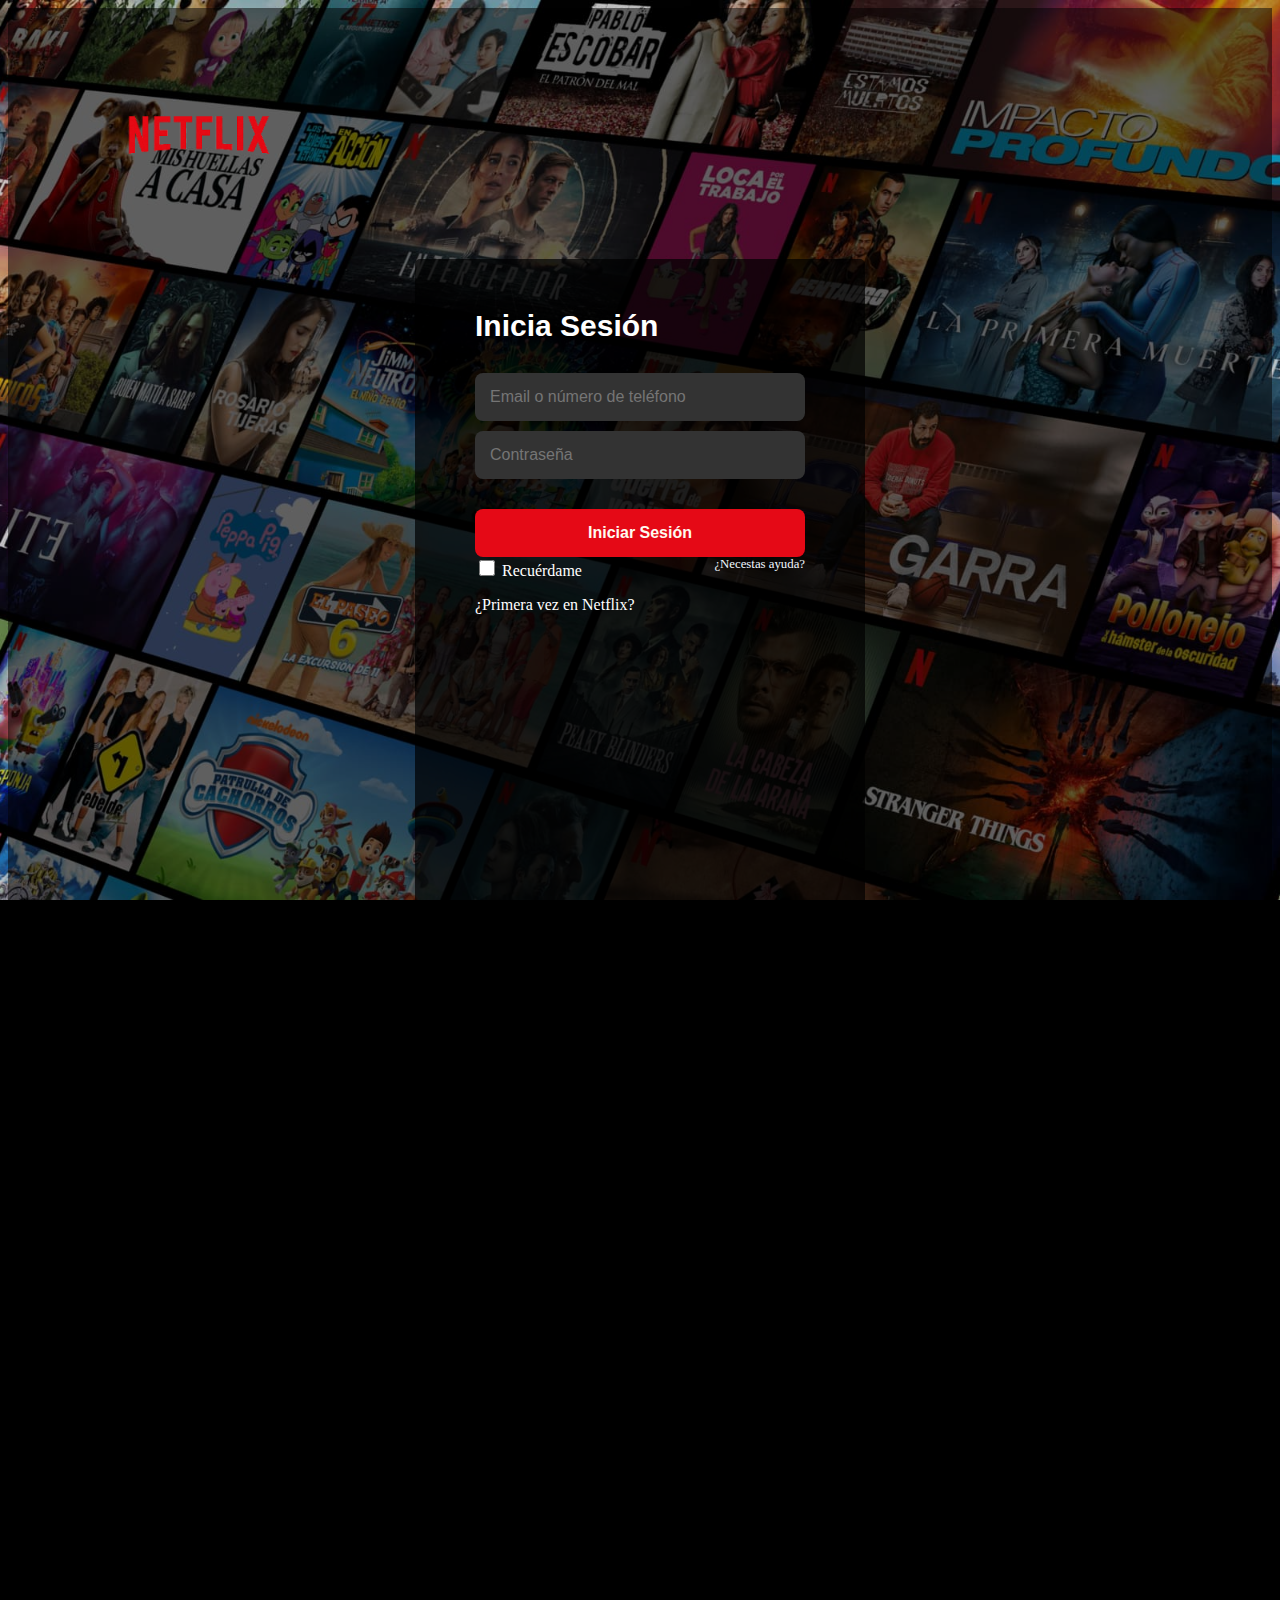
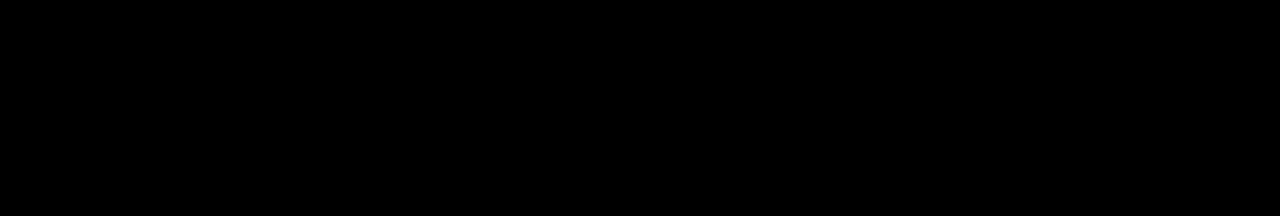
<file: 2do Parcial/Arevalo_Dalton_Taller_1/index.html>
<!DOCTYPE html>
<html lang="en">
<head>
    <meta charset="UTF-8">
    <meta http-equiv="X-UA-Compatible" content="IE=edge">
    <meta name="viewport" content="width=device-width, initial-scale=1.0">
    <title>Netflix - Programacion Web </title>
    <link rel="stylesheet" href="estilo.css">
    <link rel="shortcut icon" href="img/minilog.ico" type="image/x-icon">
    <style>

    </style>
</head>
<body style= "background-color: rgb(0, 0, 0); color: rgb(255,255,255); ">
    <div id = "contenido">
        <img id= "logo" src="img/logo.png" alt="">
        <section id="formulario">
            <h1>Inicia Sesión</h1>
            <input class="control caja-texto" type="text" placeholder="Email o número de teléfono">
            <input class="control caja-texto" type="password" placeholder="Contraseña">
            <input class="control boton" type="button" value="Iniciar Sesión">
            <label><input type="checkbox" /> Recuérdame</label>
            <a href="#" id="help-link">¿Necestas ayuda? </a>
            <p> ¿Primera vez en Netflix?</p>

        </section>
    </div>
</body>
</html>
</file>
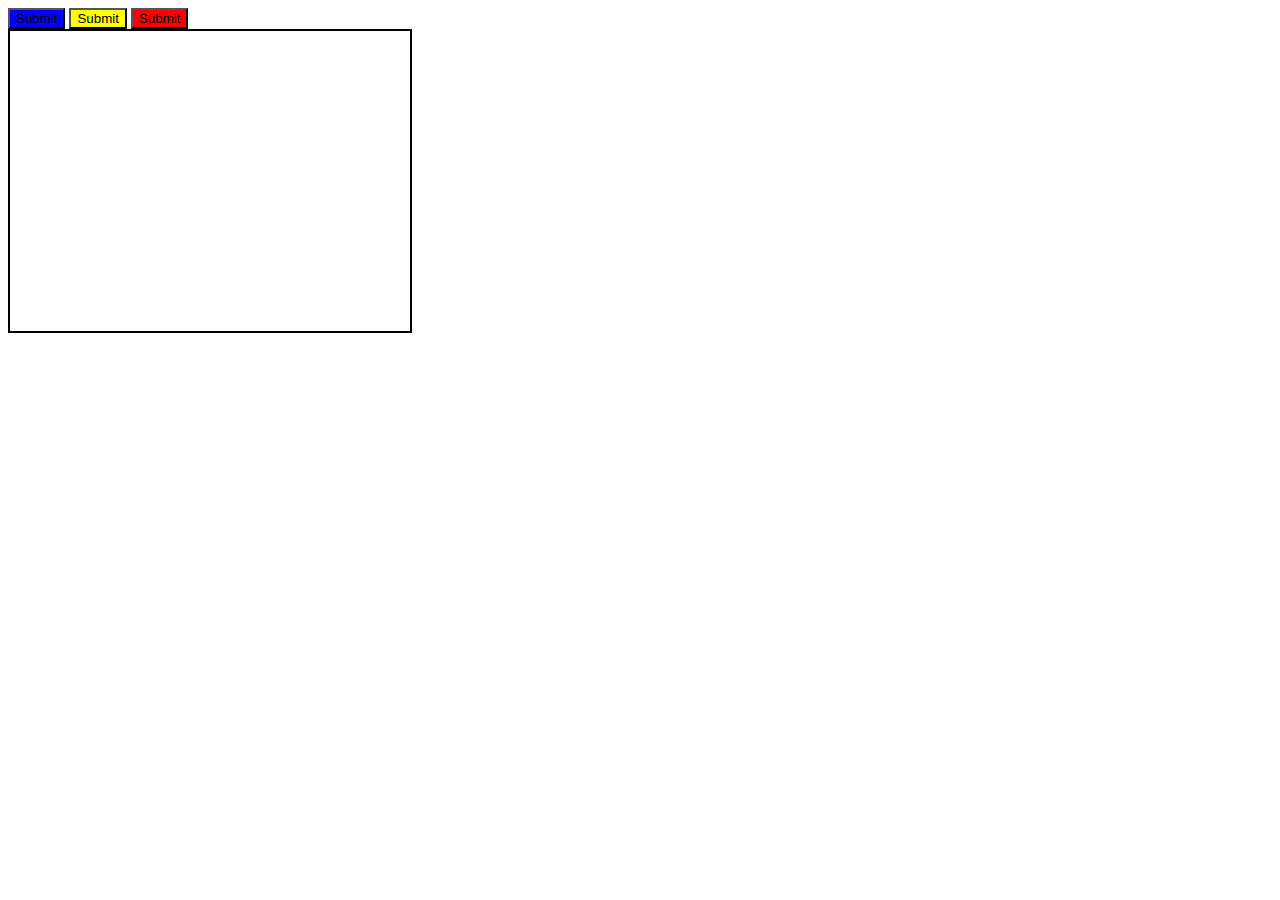
<file: 2do Parcial/Arevalo_Dalton_Taller_2/index.html>
<!DOCTYPE html>
<html lang="en">
<head>
   <title>Cambiar Estilos</title>
</head>
<script type="text/javascript">
    function azul(){
        document.getElementById("caja").style.background="blue"
    }
    function amarillo(){
        document.getElementById("caja").style.background="yellow"
    }
    function rojo(){
        document.getElementById("caja").style.background="red"
    }
</script>
<body>
    <input type="submit" style="background: blue;" onclick="azul()">
    <input type="submit" style="background: yellow;" onclick="amarillo()">
    <input type="submit" style="background: red;" onclick="rojo()">
    <section id="caja" style="width: 400px; height:300px; border:2px solid #000;"></section>
</body>
</html>
</file>
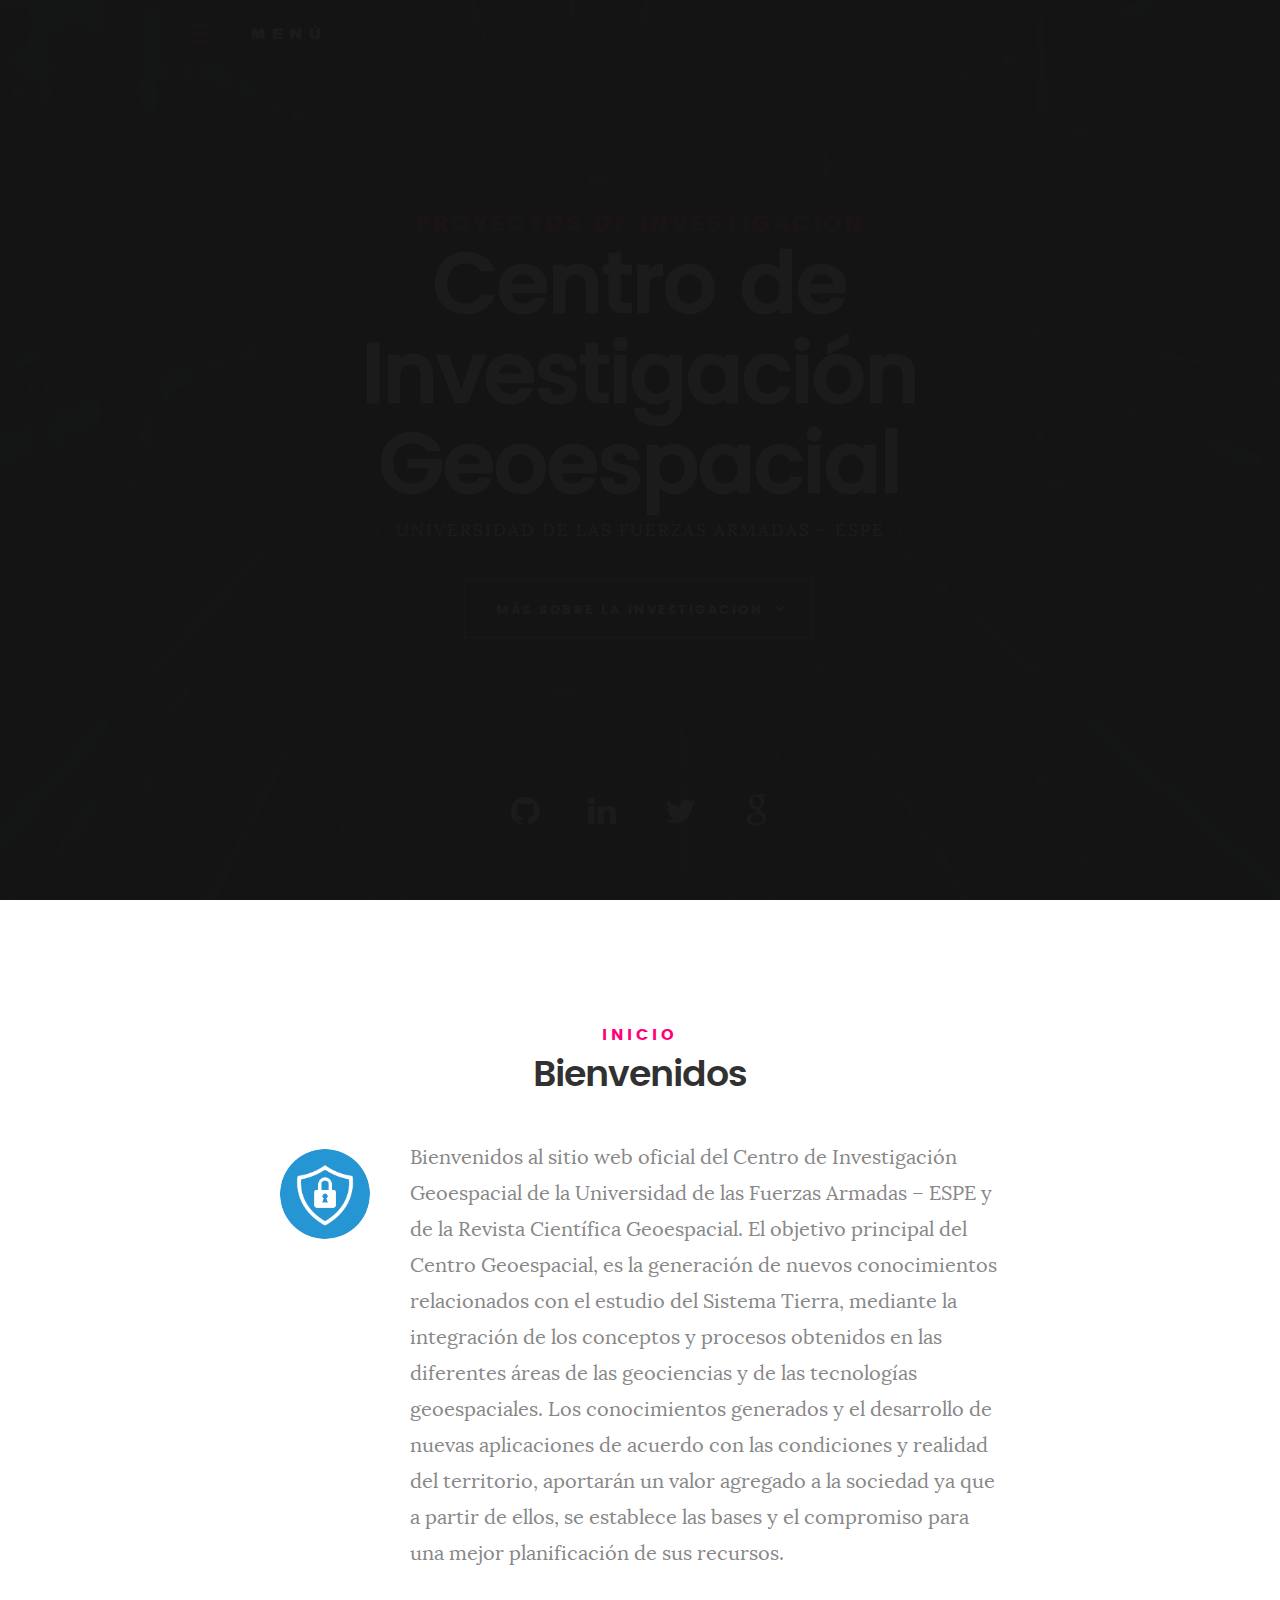
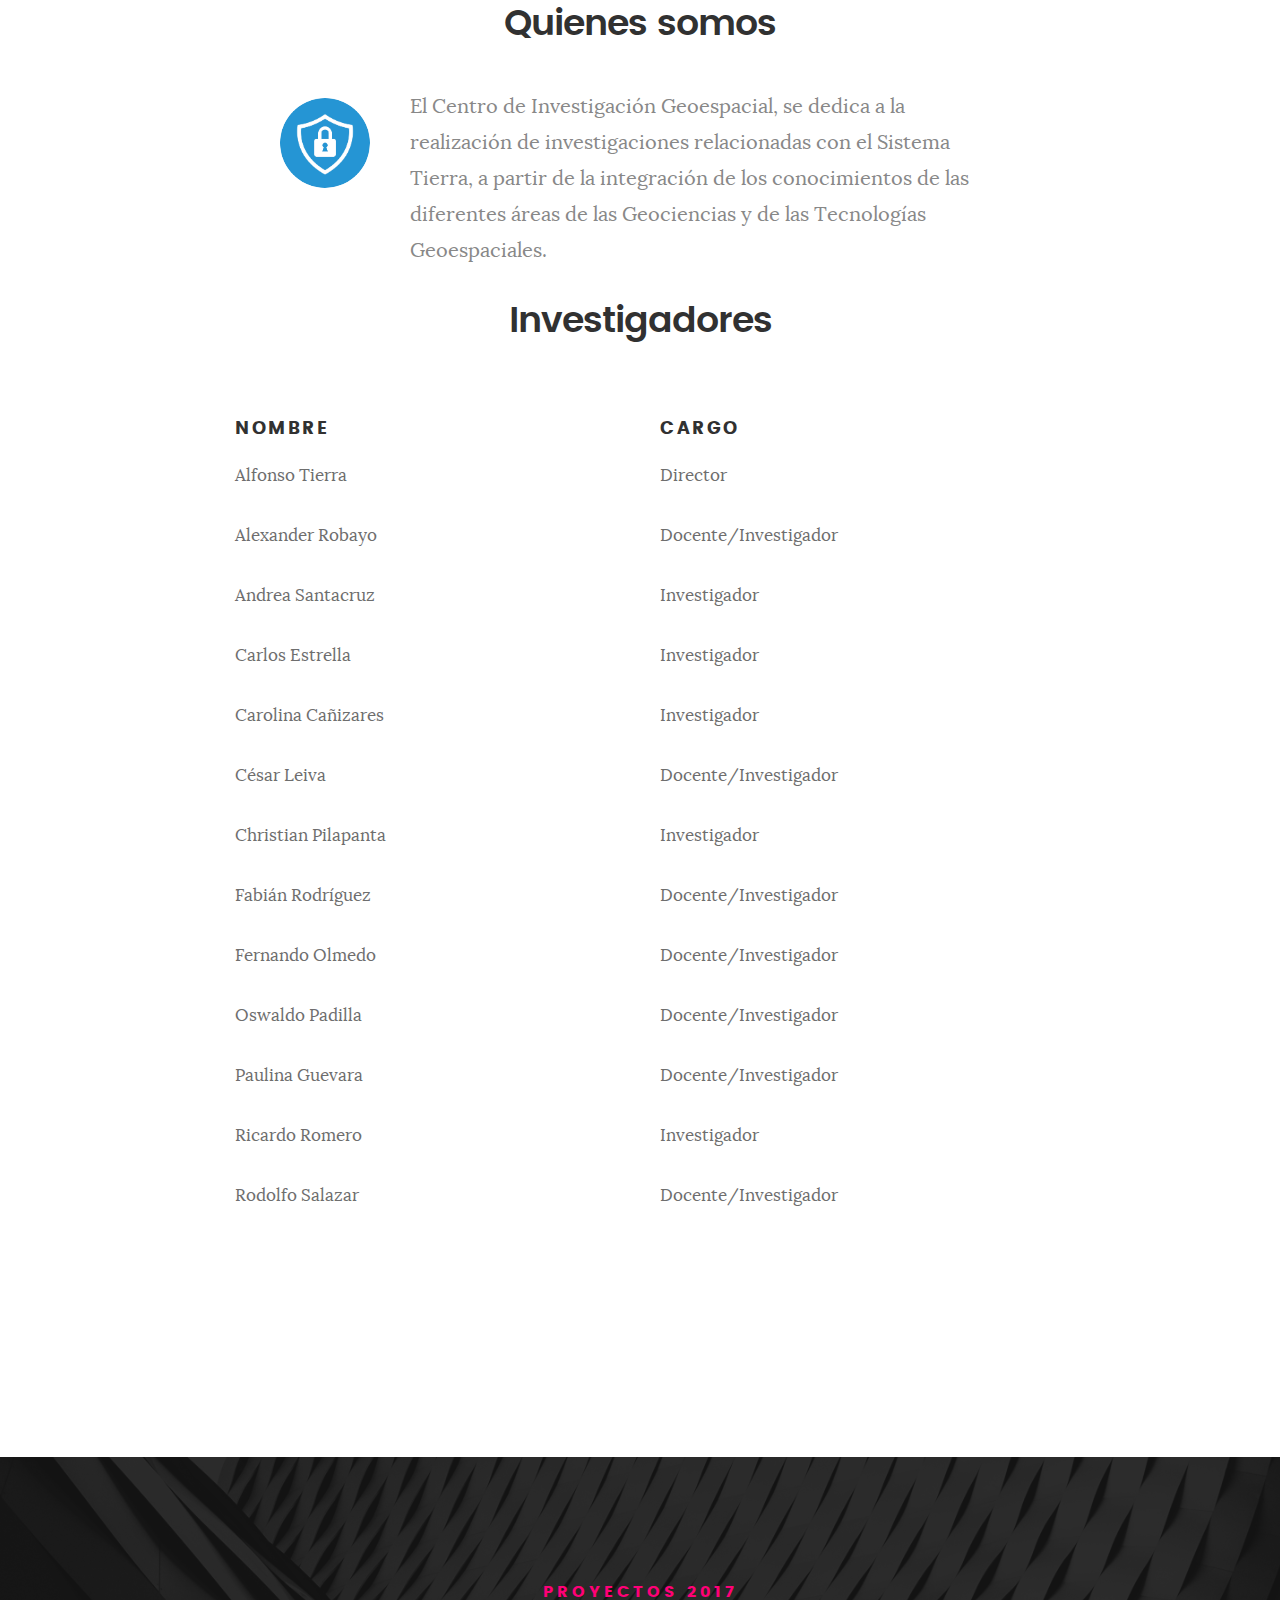
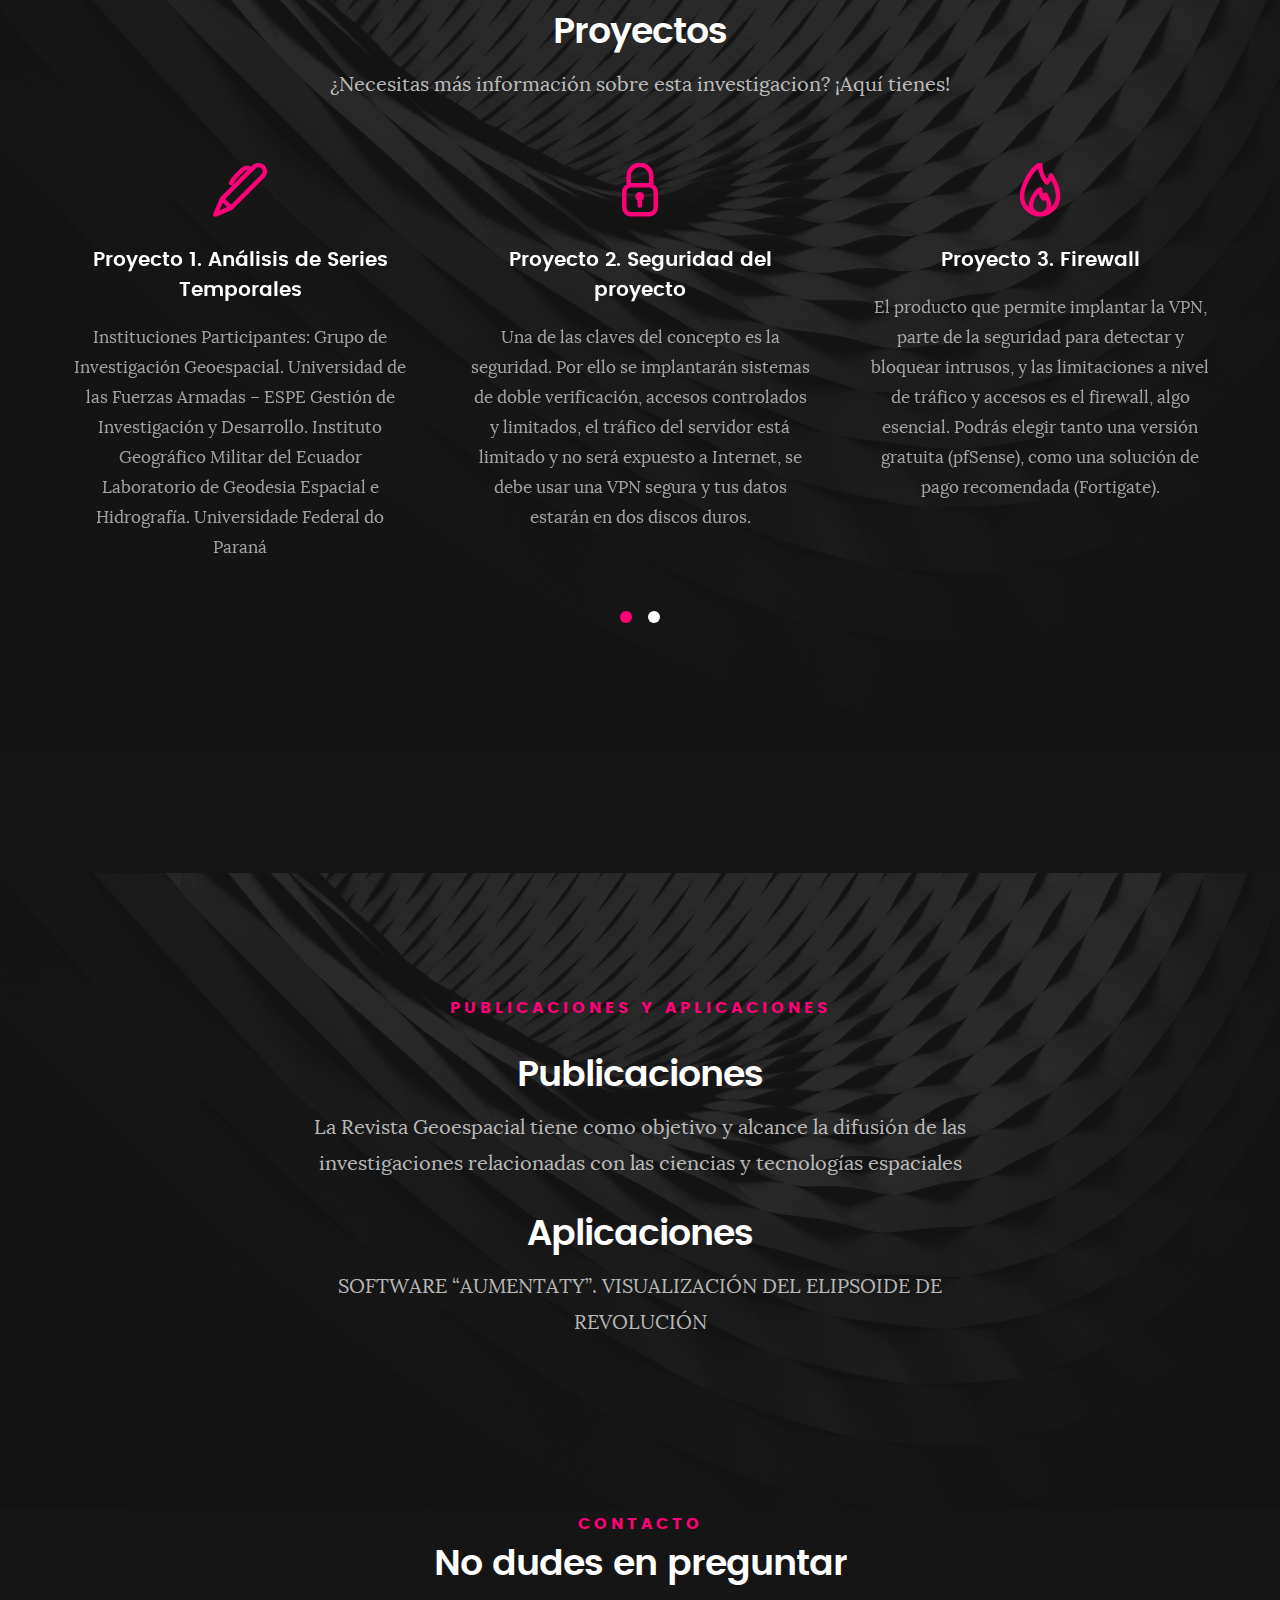
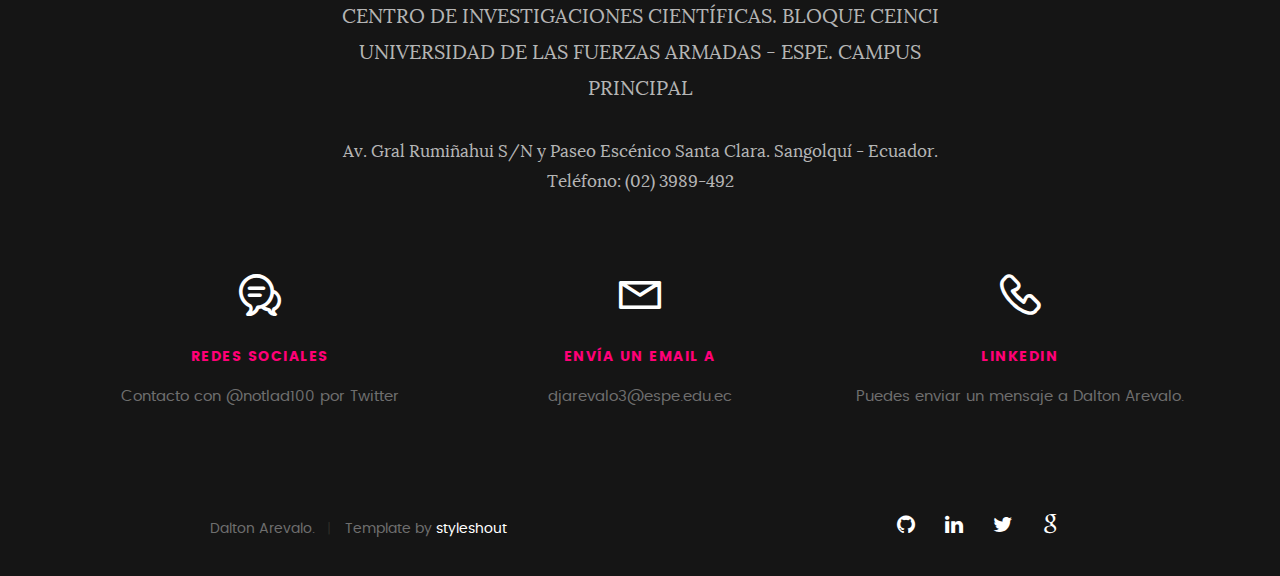
<file: Arevalo_Dalton_Proyecto_2P/proyecto-main/index.html>
<!DOCTYPE html>
<html class="no-js" lang="en">
<head>


   <meta charset="utf-8">
	<title>Investigadores | Centro de investigación Geoespacial</title>
	<meta name="description" content="">  
	<meta name="author" content="">

	<meta name="viewport" content="width=device-width, initial-scale=1, maximum-scale=1">

    <link rel="stylesheet" href="css/base.css">  
    <link rel="stylesheet" href="css/main.css">
    <link rel="stylesheet" href="css/vendor.css">     

	<script src="js/modernizr.js"></script>
	<script src="js/pace.min.js"></script>

	<link rel="icon" type="image/png" href="favicon.png">

</head>

<body id="top">

   <header>   	
   	<div class="row">

   		<div class="top-bar">
   			<a class="menu-toggle" href="#"><span>Menu</span></a>

	   		<div class="logo">
		         <a href="index.html">MENÚ</a>
		      </div>		      

		   	<nav id="main-nav-wrap">
					<ul class="main-navigation">
						<li class="current"><a class="smoothscroll"  href="#intro" title="">Inicio</a></li>
						<li><a class="smoothscroll"  href="#about" title="">Quienes somos / Investigadores</a></li>
						<li><a class="smoothscroll"  href="#services" title="">Proyectos</a></li>					
						<li><a class="smoothscroll"  href="#contact" title="">Publicaciones / Aplicaciones</a></li>					
					</ul> 
				</nav>    		
   		</div> <!-- /top-bar --> 
   		
   	</div> <!-- /row --> 		
   </header> <!-- /header -->

   <section id="intro">   

   	<div class="intro-overlay"></div>	

   	<div class="intro-content">
   		<div class="row">

   			<div class="col-twelve">

	   			<h5>Proyectos de investigacion</h5>
	   			<h1>Centro de Investigación Geoespacial</h1>

	   			<p class="intro-position">
	   				<span>Universidad de las Fuerzas Armadas – ESPE</span>
	   			</p>

	   			<a class="button stroke smoothscroll" href="#about" title="">Más sobre la investigacion</a>

	   		</div>  
   			
   		</div>   		 		
   	</div> <!-- /intro-content --> 

   	<ul class="intro-social">        
         <li><a href="https://github.com/DaltonArevalo"><i class="fa fa-github"></i></a></li>
         <li><a href=""><i class="fa fa-linkedin"></i></a></li>
         <li><a href=""><i class="fa fa-twitter"></i></a></li>
         <li><a href=""><i class="fa fa-google"></i></a></li>
      </ul> <!-- /intro-social -->      	

   </section> <!-- /intro -->


   <!-- about section
   ================================================== -->
   <section id="about">  

   	<div class="row section-intro">
   		<div class="col-twelve">

   			<h5>Inicio</h5>
   			<h1>Bienvenidos</h1>

   			<div class="intro-info">

   				<img src="images/profile-pic.jpg" alt="Profile Picture">

   				<p class="lead">Bienvenidos al sitio web oficial del Centro de Investigación Geoespacial de la Universidad de las Fuerzas Armadas – ESPE y de la Revista Científica Geoespacial.

					El objetivo principal del Centro Geoespacial, es la generación de nuevos conocimientos relacionados con el estudio del Sistema Tierra, mediante la integración de los conceptos y procesos obtenidos en las diferentes áreas de las geociencias y de las tecnologías  geoespaciales.
					
					Los conocimientos generados y el desarrollo de nuevas aplicaciones de acuerdo con las condiciones y realidad del territorio, aportarán un valor agregado a la sociedad ya que a partir de ellos, se establece las bases y el compromiso para una mejor planificación de sus recursos.</p>
   			</div>  
			
			<h1>Quienes somos</h1>
			<div class="intro-info">

				<img src="images/profile-pic.jpg" alt="Profile Picture">

				<p class="lead">El  Centro de Investigación Geoespacial, se dedica a la realización de investigaciones relacionadas con el Sistema Tierra, a partir de la integración de los conocimientos de las diferentes áreas de las Geociencias y de las Tecnologías  Geoespaciales.</p>
			</div>

			<h1>Investigadores</h1>
			<div class="intro-info">

			</div>

   		</div>   		
   	</div> <!-- /section-intro -->

   	<div class="row about-content">

   		<div class="col-six tab-full">

   			<h3>Nombre</h3>
   			   <p>Alfonso Tierra</p>
			   <p>Alexander Robayo</p>
			   <p>Andrea Santacruz</p>
			   <p>Carlos Estrella</p>
			   <p>Carolina Cañizares</p>
			   <p>César Leiva</p>
			   <p>Christian Pilapanta</p>
			   <p>Fabián Rodríguez</p>
			   <p>Fernando Olmedo</p>
			   <p>Oswaldo Padilla</p>
			   <p>Paulina Guevara</p>
			   <p>Ricardo Romero</p>
			   <p>Rodolfo Salazar</p>

   			<ul class="info-list">

   			</ul> <!-- /info-list -->

   		</div>

   		<div class="col-six tab-full">

   			<h3>Cargo</h3>
			   <p>Director</p>
			   <p>Docente/Investigador</p>
			   <p>Investigador</p>
			   <p>Investigador</p>
			   <p>Investigador</p>
			   <p>Docente/Investigador</p>
			   <p>Investigador</p>
			   <p>Docente/Investigador</p>
			   <p>Docente/Investigador</p>
			   <p>Docente/Investigador</p>
			   <p>Docente/Investigador</p>
			   <p>Investigador</p>
			   <p>Docente/Investigador</p>

			<ul class="skill-bars">
				
				</ul> <!-- /skill-bars -->		

   		</div>

   	</div>

   </section> <!-- /process-->    


 
<section id="services">

    <div class="overlay"></div>

            <div class="row section-intro">
                <div class="col-twelve">

                    <h5>PROYECTOS 2017</h5>
                    <h1>Proyectos</h1>
                    <p class="lead">¿Necesitas más información sobre esta investigacion? ¡Aquí tienes!</p>

                </div>   		
            </div>

            <div class="row services-content">

            <div id="owl-slider" class="owl-carousel services-list">

                <div class="service">	

                    <span class="icon"><i class="icon-pen"></i></span>            

                    <div class="service-content">	

                         <h3>Proyecto 1. Análisis de Series Temporales</h3>

                        <p class="desc"> 
							Instituciones Participantes:
							
							Grupo de Investigación Geoespacial. Universidad de las Fuerzas Armadas – ESPE
							Gestión de Investigación y Desarrollo. Instituto Geográfico Militar del Ecuador
							Laboratorio de Geodesia Espacial e Hidrografía. Universidade Federal do Paraná</p>

                    </div> 	         	 

                    </div>

                    <div class="service">	

                        <span class="icon"><i class="icon-padlock"></i></span>                          

                    <div class="service-content">	

                        <h3>Proyecto 2. Seguridad del proyecto</h3>  

                        <p class="desc">Una de las claves del concepto es la seguridad. Por ello se implantarán sistemas de doble verificación, accesos controlados y limitados, el tráfico del servidor está limitado y no será expuesto a Internet, se debe usar una VPN segura y tus datos estarán en dos discos duros.
                        </p>

                    </div>	                          

                   </div>

                   <div class="service">

                    <span class="icon"><i class="icon-fire"></i></span>		            

                    <div class="service-content">

                        <h3>Proyecto 3. Firewall</h3>

                        <p class="desc">El producto que permite implantar la VPN, parte de la seguridad para detectar y bloquear intrusos, y las limitaciones a nivel de tráfico y accesos es el firewall, algo esencial. Podrás elegir tanto una versión gratuita (pfSense), como una solución de pago recomendada (Fortigate).
                        </p> 

                    </div> 	            	               

                   </div> <!-- /service -->

                    <div class="service">

                        <span class="icon"><i class="icon-chat"></i></span>	              

                    <div class="service-content">

                        <h3>Proyecto 4. Nuestro soporte</h3>

                        <p class="desc">El equipo desarrollador de este producto podrá darte soporte continuado mientras uses el servidor de almacenamiento privado. A pesar de que el servidor estará preparado para ser administrador por tí, podrás contratar un soporte 24/7 que te ayudará en cualquier incidencia.
                        </p> 

                    </div>                           

                   </div>

              </div>
   		
   	    </div>
		
	</section>	

   <!-- contact
   ================================================== -->
	<section id="contact">
		<section id="services">

			<div class="overlay"></div>
		
					<div class="row section-intro">
						<div class="col-twelve">
		
							<h5>PUBLICACIONES Y APLICACIONES</h5>
							<p></p>
							<h1>Publicaciones</h1>
							<p class="lead">La Revista Geoespacial tiene como objetivo y alcance la difusión de las investigaciones relacionadas con las ciencias y tecnologías espaciales</p>
							<p></p>
							<h1>Aplicaciones</h1>
							<p class="lead">SOFTWARE “AUMENTATY”. VISUALIZACIÓN DEL ELIPSOIDE DE REVOLUCIÓN</p>
						</div>   		
					</div>			
				   </div>		
		</section>	

		<div class="row section-intro">
   		<div class="col-twelve">

   			<h5>Contacto</h5>
   			<h1>No dudes en preguntar</h1>

   			<p class="lead">CENTRO DE INVESTIGACIONES CIENTÍFICAS. BLOQUE CEINCI
				UNIVERSIDAD DE LAS FUERZAS ARMADAS - ESPE. CAMPUS PRINCIPAL
				
				</p>
			<p>Av. Gral Rumiñahui S/N y Paseo Escénico Santa Clara.
				Sangolquí - Ecuador. Teléfono: (02) 3989-492</p>

   		</div> 
   	    </div> <!-- /section-intro -->

    	<div class="row contact-info">

            <div class="col-four tab-full">

                <div class="icon">
                    <i class="icon-chat"></i>
                </div>

                <h5>Redes sociales</h5>

                <p>
                Contacto con @notlad100 por Twitter
                </p>

            </div>

            <div class="col-four tab-full collapse">

                <div class="icon">
                    <i class="icon-mail"></i>
                </div>

                <h5>Envía un email a</h5>

                <p>djarevalo3@espe.edu.ec			     
                   </p>

            </div>

            <div class="col-four tab-full">

                <div class="icon">
                    <i class="icon-phone"></i>
                </div>

                <h5>LinkedIn</h5>

                <p>Puedes enviar un mensaje a Dalton Arevalo. 

                </p>

            </div>
   		
   	    </div> <!-- /contact-info -->
		
	</section> <!-- /contact -->


   <!-- footer
   ================================================== -->

   <footer>
     	<div class="row">

     		<div class="col-six tab-full pull-right social">

     			<ul class="footer-social">        
         <li><a href="https://github.com/DaltonArevalo"><i class="fa fa-github"></i></a></li>
         <li><a href=""><i class="fa fa-linkedin"></i></a></li>
         <li><a href=""><i class="fa fa-twitter"></i></a></li>
         <li><a href=""><i class="fa fa-google"></i></a></li>
			   </ul> 
	      		
	      </div>

      	<div class="col-six tab-full">
	      	<div class="copyright">
		        	<span>Dalton Arevalo.</span> 
		        	<span>Template  by <a href="http://www.styleshout.com/">styleshout</a></span>	         	
		         </div>		                  
	      	</div>

	      	<div id="go-top">
		         <a class="smoothscroll" title="Back to Top" href="#top"><i class="fa fa-long-arrow-up"></i></a>
		      </div>

      	</div> <!-- /row -->     	
   </footer>  

   <div id="preloader"> 
    	<div id="loader"></div>
   </div> 

   <!-- Java Script
   ================================================== --> 
   <script src="js/jquery-2.1.3.min.js"></script>
   <script src="js/plugins.js"></script>
   <script src="js/main.js"></script>

</body>

</html>
</file>
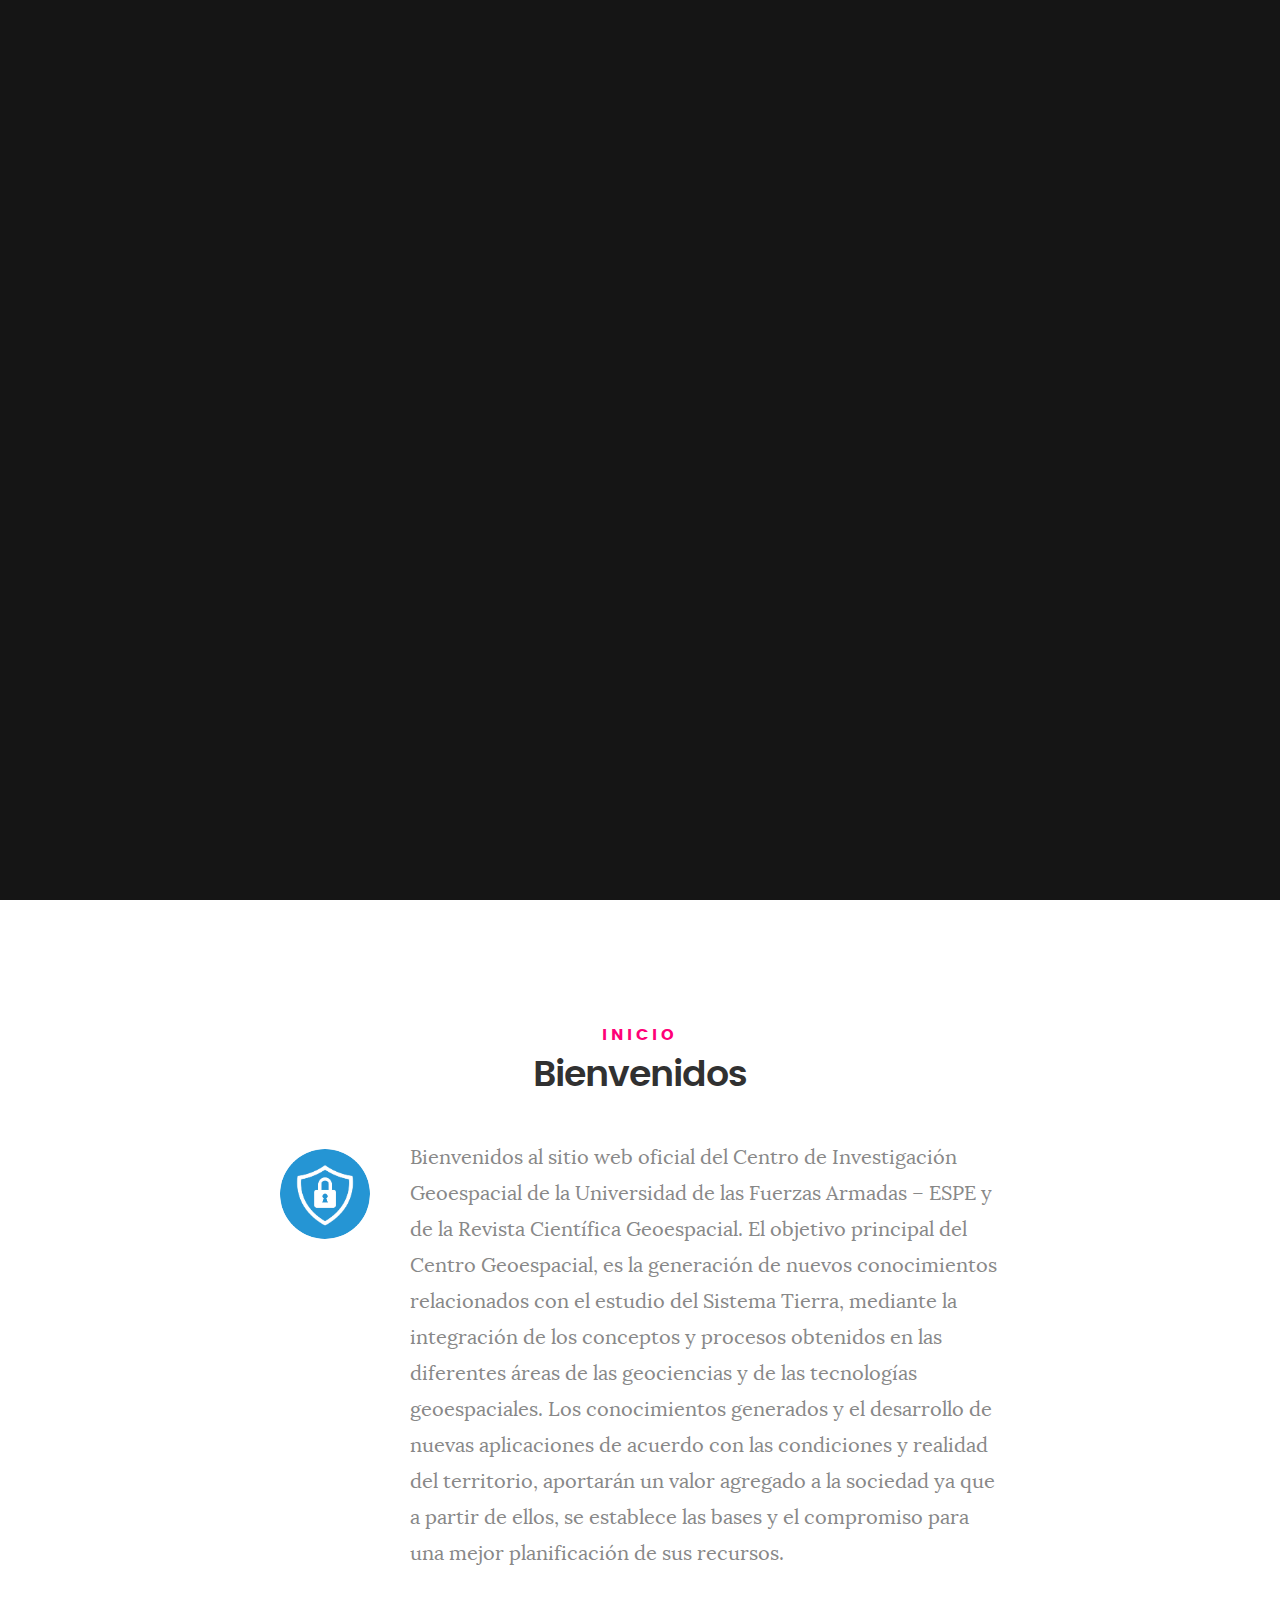
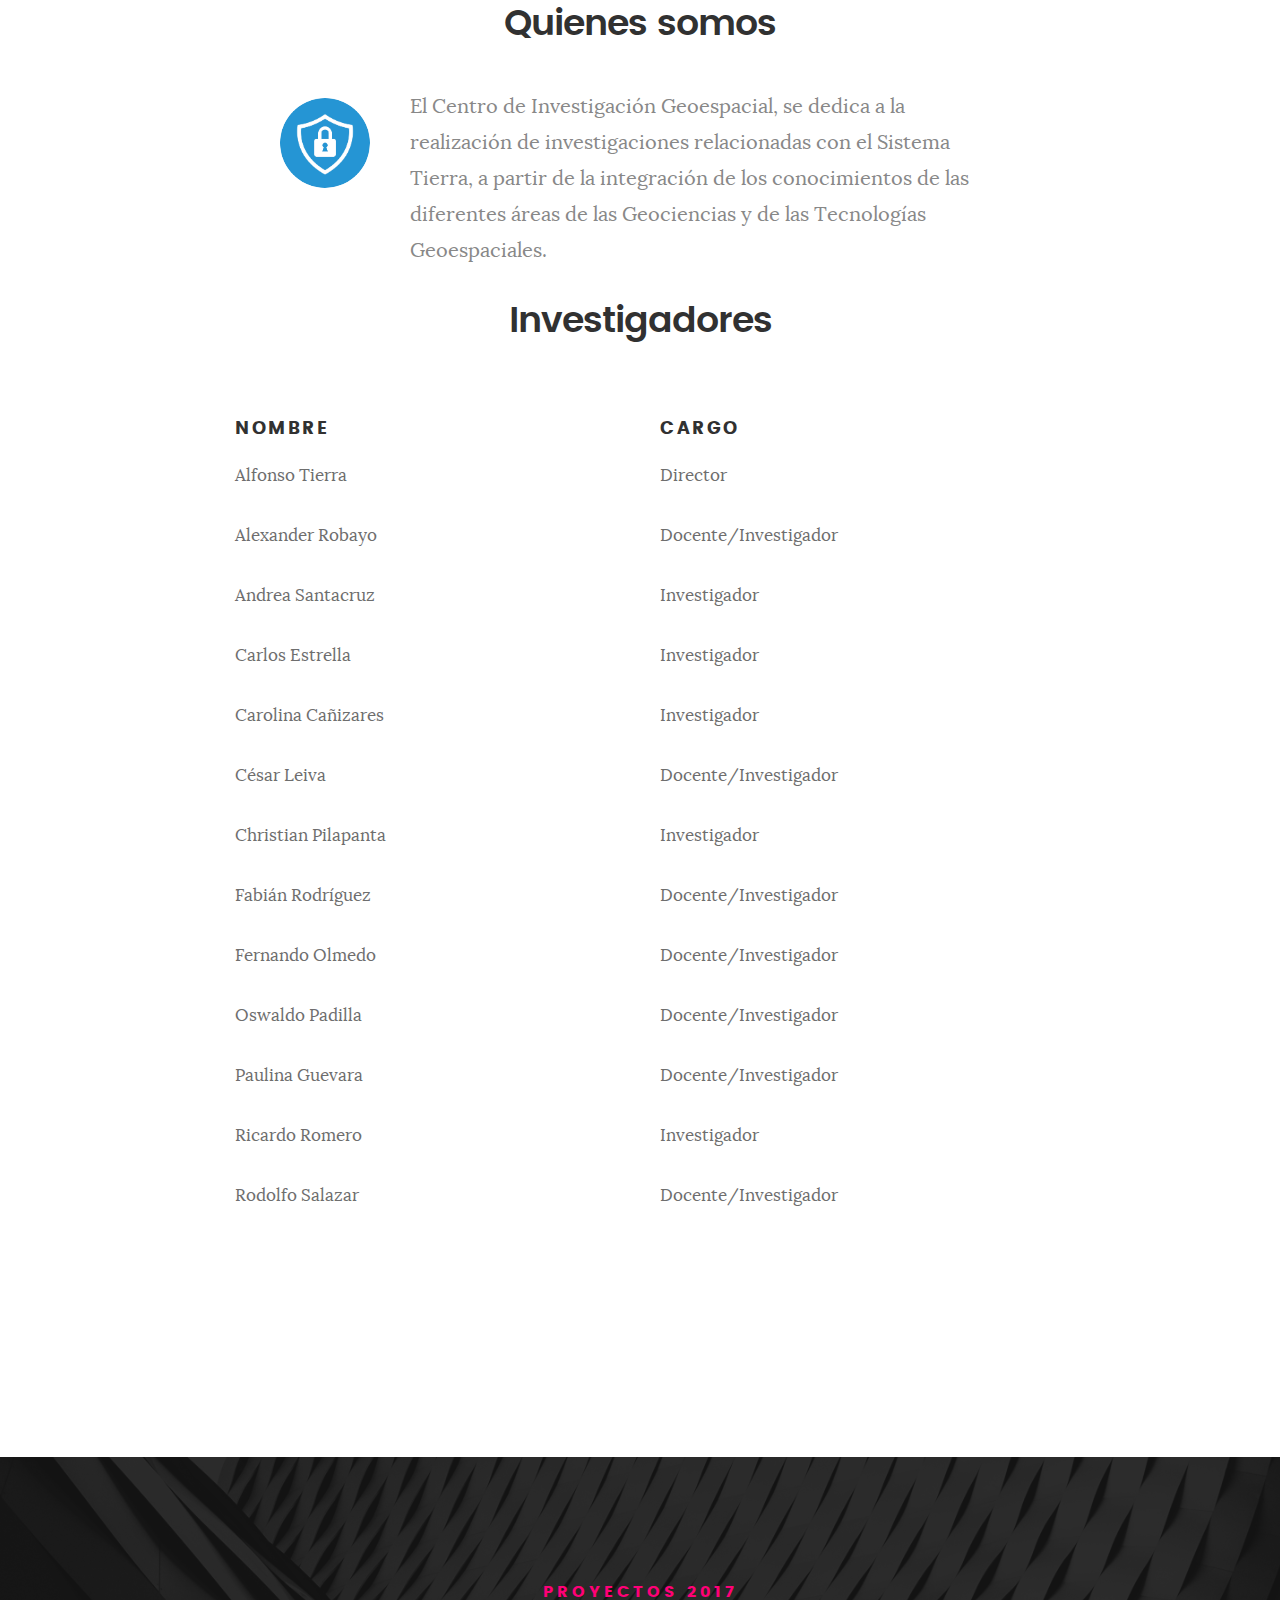
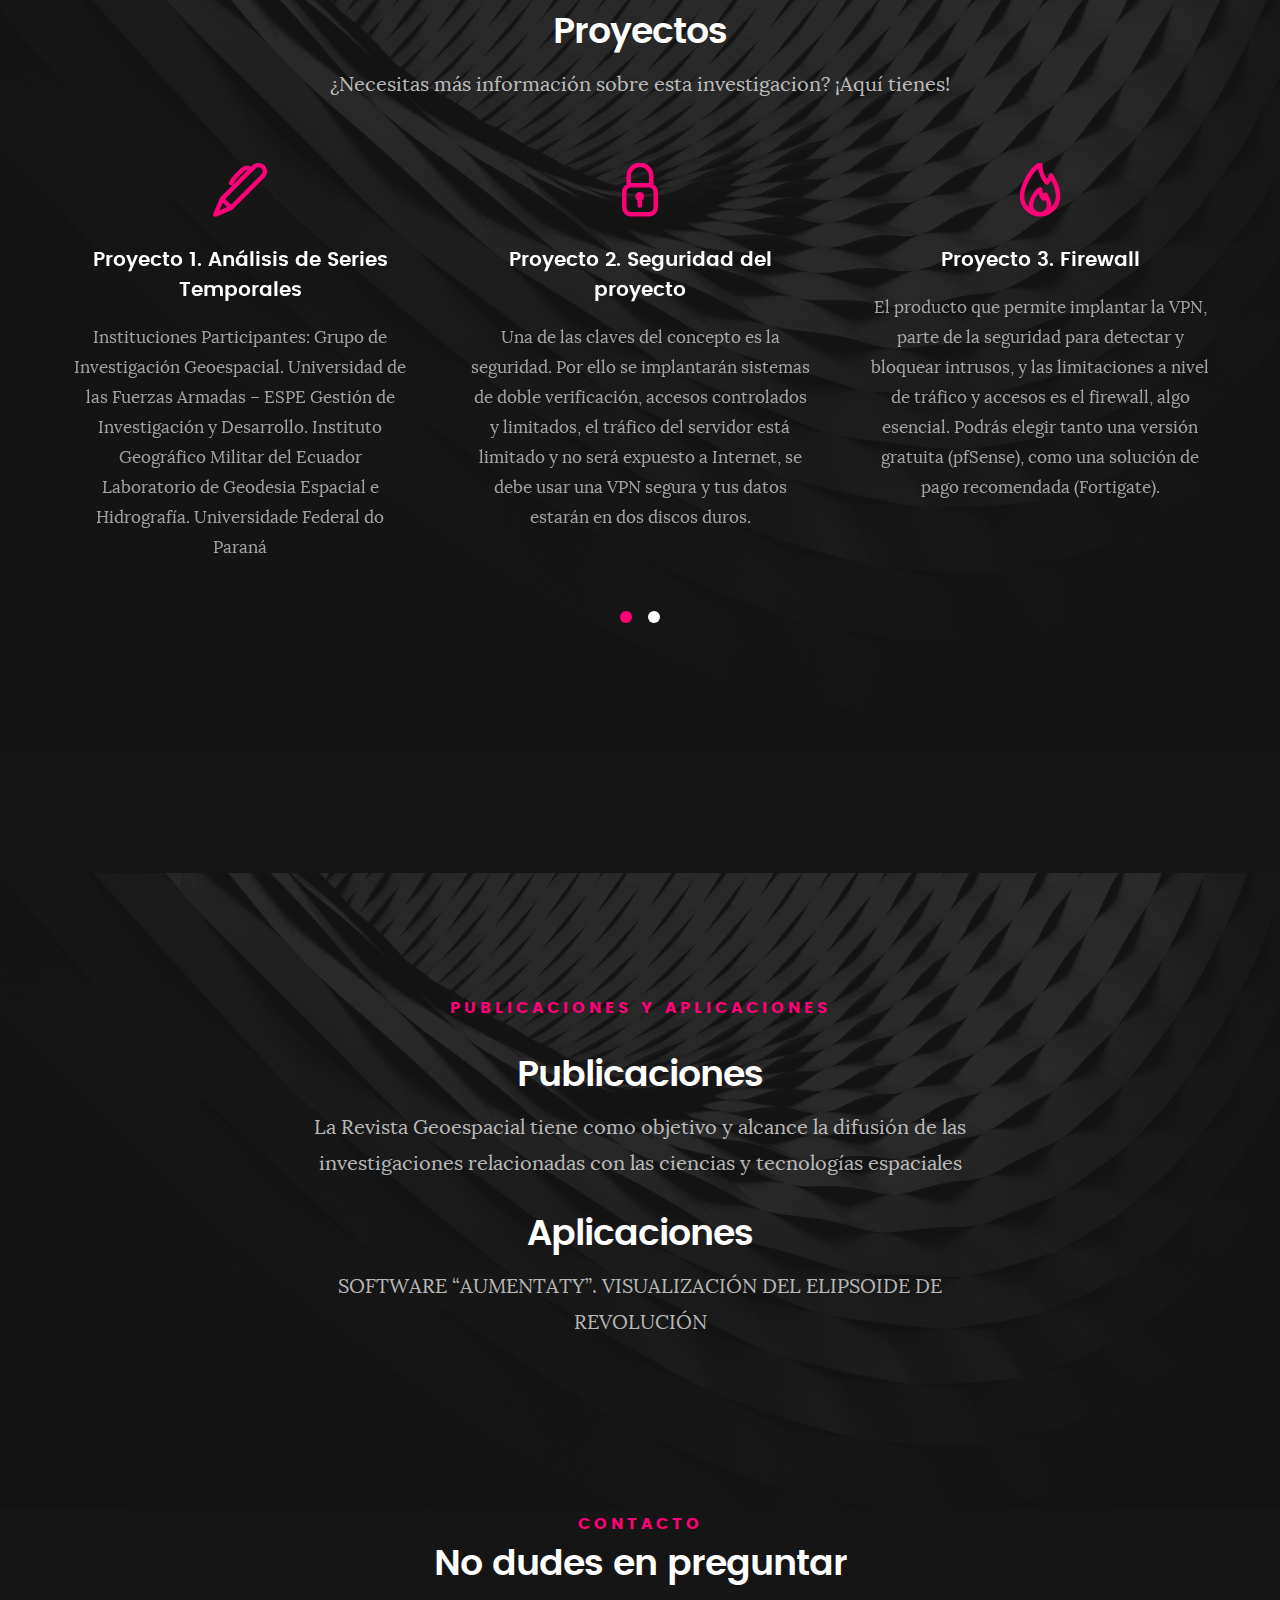
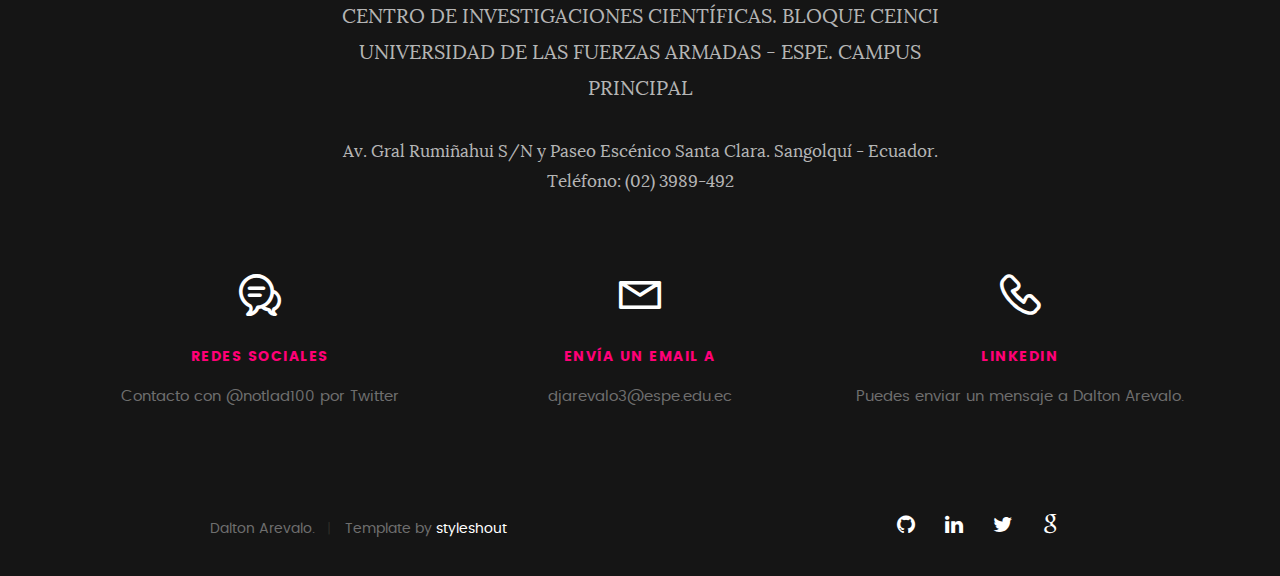
<file: Arevalo_Dalton_Proyecto_Geoespacial/proyecto-main/index.html>
<!DOCTYPE html>
<html class="no-js" lang="en">
<head>


   <meta charset="utf-8">
	<title>Investigadores | Centro de investigación Geoespacial</title>
	<meta name="description" content="">  
	<meta name="author" content="">

	<meta name="viewport" content="width=device-width, initial-scale=1, maximum-scale=1">

    <link rel="stylesheet" href="css/base.css">  
    <link rel="stylesheet" href="css/main.css">
    <link rel="stylesheet" href="css/vendor.css">     

	<script src="js/modernizr.js"></script>
	<script src="js/pace.min.js"></script>

	<link rel="icon" type="image/png" href="favicon.png">

</head>

<body id="top">

   <header>   	
   	<div class="row">

   		<div class="top-bar">
   			<a class="menu-toggle" href="#"><span>Menu</span></a>

	   		<div class="logo">
		         <a href="index.html">MENÚ</a>
		      </div>		      

		   	<nav id="main-nav-wrap">
					<ul class="main-navigation">
						<li class="current"><a class="smoothscroll"  href="#intro" title="">Inicio</a></li>
						<li><a class="smoothscroll"  href="#about" title="">Quienes somos / Investigadores</a></li>
						<li><a class="smoothscroll"  href="#services" title="">Proyectos</a></li>					
						<li><a class="smoothscroll"  href="#contact" title="">Publicaciones / Aplicaciones</a></li>					
					</ul> 
				</nav>    		
   		</div> <!-- /top-bar --> 
   		
   	</div> <!-- /row --> 		
   </header> <!-- /header -->

   <section id="intro">   

   	<div class="intro-overlay"></div>	

   	<div class="intro-content">
   		<div class="row">

   			<div class="col-twelve">

	   			<h5>Proyectos de investigacion</h5>
	   			<h1>Centro de Investigación Geoespacial</h1>

	   			<p class="intro-position">
	   				<span>Universidad de las Fuerzas Armadas – ESPE</span>
	   			</p>

	   			<a class="button stroke smoothscroll" href="#about" title="">Más sobre la investigacion</a>

	   		</div>  
   			
   		</div>   		 		
   	</div> <!-- /intro-content --> 

   	<ul class="intro-social">        
         <li><a href="https://github.com/DaltonArevalo"><i class="fa fa-github"></i></a></li>
         <li><a href=""><i class="fa fa-linkedin"></i></a></li>
         <li><a href=""><i class="fa fa-twitter"></i></a></li>
         <li><a href=""><i class="fa fa-google"></i></a></li>
      </ul> <!-- /intro-social -->      	

   </section> <!-- /intro -->


   <!-- about section
   ================================================== -->
   <section id="about">  

   	<div class="row section-intro">
   		<div class="col-twelve">

   			<h5>Inicio</h5>
   			<h1>Bienvenidos</h1>

   			<div class="intro-info">

   				<img src="images/profile-pic.jpg" alt="Profile Picture">

   				<p class="lead">Bienvenidos al sitio web oficial del Centro de Investigación Geoespacial de la Universidad de las Fuerzas Armadas – ESPE y de la Revista Científica Geoespacial.

					El objetivo principal del Centro Geoespacial, es la generación de nuevos conocimientos relacionados con el estudio del Sistema Tierra, mediante la integración de los conceptos y procesos obtenidos en las diferentes áreas de las geociencias y de las tecnologías  geoespaciales.
					
					Los conocimientos generados y el desarrollo de nuevas aplicaciones de acuerdo con las condiciones y realidad del territorio, aportarán un valor agregado a la sociedad ya que a partir de ellos, se establece las bases y el compromiso para una mejor planificación de sus recursos.</p>
   			</div>  
			
			<h1>Quienes somos</h1>
			<div class="intro-info">

				<img src="images/profile-pic.jpg" alt="Profile Picture">

				<p class="lead">El  Centro de Investigación Geoespacial, se dedica a la realización de investigaciones relacionadas con el Sistema Tierra, a partir de la integración de los conocimientos de las diferentes áreas de las Geociencias y de las Tecnologías  Geoespaciales.</p>
			</div>

			<h1>Investigadores</h1>
			<div class="intro-info">

			</div>

   		</div>   		
   	</div> <!-- /section-intro -->

   	<div class="row about-content">

   		<div class="col-six tab-full">

   			<h3>Nombre</h3>
   			   <p>Alfonso Tierra</p>
			   <p>Alexander Robayo</p>
			   <p>Andrea Santacruz</p>
			   <p>Carlos Estrella</p>
			   <p>Carolina Cañizares</p>
			   <p>César Leiva</p>
			   <p>Christian Pilapanta</p>
			   <p>Fabián Rodríguez</p>
			   <p>Fernando Olmedo</p>
			   <p>Oswaldo Padilla</p>
			   <p>Paulina Guevara</p>
			   <p>Ricardo Romero</p>
			   <p>Rodolfo Salazar</p>

   			<ul class="info-list">

   			</ul> <!-- /info-list -->

   		</div>

   		<div class="col-six tab-full">

   			<h3>Cargo</h3>
			   <p>Director</p>
			   <p>Docente/Investigador</p>
			   <p>Investigador</p>
			   <p>Investigador</p>
			   <p>Investigador</p>
			   <p>Docente/Investigador</p>
			   <p>Investigador</p>
			   <p>Docente/Investigador</p>
			   <p>Docente/Investigador</p>
			   <p>Docente/Investigador</p>
			   <p>Docente/Investigador</p>
			   <p>Investigador</p>
			   <p>Docente/Investigador</p>

			<ul class="skill-bars">
				
				</ul> <!-- /skill-bars -->		

   		</div>

   	</div>

   </section> <!-- /process-->    


 
<section id="services">

    <div class="overlay"></div>

            <div class="row section-intro">
                <div class="col-twelve">

                    <h5>PROYECTOS 2017</h5>
                    <h1>Proyectos</h1>
                    <p class="lead">¿Necesitas más información sobre esta investigacion? ¡Aquí tienes!</p>

                </div>   		
            </div>

            <div class="row services-content">

            <div id="owl-slider" class="owl-carousel services-list">

                <div class="service">	

                    <span class="icon"><i class="icon-pen"></i></span>            

                    <div class="service-content">	

                         <h3>Proyecto 1. Análisis de Series Temporales</h3>

                        <p class="desc"> 
							Instituciones Participantes:
							
							Grupo de Investigación Geoespacial. Universidad de las Fuerzas Armadas – ESPE
							Gestión de Investigación y Desarrollo. Instituto Geográfico Militar del Ecuador
							Laboratorio de Geodesia Espacial e Hidrografía. Universidade Federal do Paraná</p>

                    </div> 	         	 

                    </div>

                    <div class="service">	

                        <span class="icon"><i class="icon-padlock"></i></span>                          

                    <div class="service-content">	

                        <h3>Proyecto 2. Seguridad del proyecto</h3>  

                        <p class="desc">Una de las claves del concepto es la seguridad. Por ello se implantarán sistemas de doble verificación, accesos controlados y limitados, el tráfico del servidor está limitado y no será expuesto a Internet, se debe usar una VPN segura y tus datos estarán en dos discos duros.
                        </p>

                    </div>	                          

                   </div>

                   <div class="service">

                    <span class="icon"><i class="icon-fire"></i></span>		            

                    <div class="service-content">

                        <h3>Proyecto 3. Firewall</h3>

                        <p class="desc">El producto que permite implantar la VPN, parte de la seguridad para detectar y bloquear intrusos, y las limitaciones a nivel de tráfico y accesos es el firewall, algo esencial. Podrás elegir tanto una versión gratuita (pfSense), como una solución de pago recomendada (Fortigate).
                        </p> 

                    </div> 	            	               

                   </div> <!-- /service -->

                    <div class="service">

                        <span class="icon"><i class="icon-chat"></i></span>	              

                    <div class="service-content">

                        <h3>Proyecto 4. Nuestro soporte</h3>

                        <p class="desc">El equipo desarrollador de este producto podrá darte soporte continuado mientras uses el servidor de almacenamiento privado. A pesar de que el servidor estará preparado para ser administrador por tí, podrás contratar un soporte 24/7 que te ayudará en cualquier incidencia.
                        </p> 

                    </div>                           

                   </div>

              </div>
   		
   	    </div>
		
	</section>	

   <!-- contact
   ================================================== -->
	<section id="contact">
		<section id="services">

			<div class="overlay"></div>
		
					<div class="row section-intro">
						<div class="col-twelve">
		
							<h5>PUBLICACIONES Y APLICACIONES</h5>
							<p></p>
							<h1>Publicaciones</h1>
							<p class="lead">La Revista Geoespacial tiene como objetivo y alcance la difusión de las investigaciones relacionadas con las ciencias y tecnologías espaciales</p>
							<p></p>
							<h1>Aplicaciones</h1>
							<p class="lead">SOFTWARE “AUMENTATY”. VISUALIZACIÓN DEL ELIPSOIDE DE REVOLUCIÓN</p>
						</div>   		
					</div>			
				   </div>		
		</section>	

		<div class="row section-intro">
   		<div class="col-twelve">

   			<h5>Contacto</h5>
   			<h1>No dudes en preguntar</h1>

   			<p class="lead">CENTRO DE INVESTIGACIONES CIENTÍFICAS. BLOQUE CEINCI
				UNIVERSIDAD DE LAS FUERZAS ARMADAS - ESPE. CAMPUS PRINCIPAL
				
				</p>
			<p>Av. Gral Rumiñahui S/N y Paseo Escénico Santa Clara.
				Sangolquí - Ecuador. Teléfono: (02) 3989-492</p>

   		</div> 
   	    </div> <!-- /section-intro -->

    	<div class="row contact-info">

            <div class="col-four tab-full">

                <div class="icon">
                    <i class="icon-chat"></i>
                </div>

                <h5>Redes sociales</h5>

                <p>
                Contacto con @notlad100 por Twitter
                </p>

            </div>

            <div class="col-four tab-full collapse">

                <div class="icon">
                    <i class="icon-mail"></i>
                </div>

                <h5>Envía un email a</h5>

                <p>djarevalo3@espe.edu.ec			     
                   </p>

            </div>

            <div class="col-four tab-full">

                <div class="icon">
                    <i class="icon-phone"></i>
                </div>

                <h5>LinkedIn</h5>

                <p>Puedes enviar un mensaje a Dalton Arevalo. 

                </p>

            </div>
   		
   	    </div> <!-- /contact-info -->
		
	</section> <!-- /contact -->


   <!-- footer
   ================================================== -->

   <footer>
     	<div class="row">

     		<div class="col-six tab-full pull-right social">

     			<ul class="footer-social">        
         <li><a href="https://github.com/DaltonArevalo"><i class="fa fa-github"></i></a></li>
         <li><a href=""><i class="fa fa-linkedin"></i></a></li>
         <li><a href=""><i class="fa fa-twitter"></i></a></li>
         <li><a href=""><i class="fa fa-google"></i></a></li>
			   </ul> 
	      		
	      </div>

      	<div class="col-six tab-full">
	      	<div class="copyright">
		        	<span>Dalton Arevalo.</span> 
		        	<span>Template  by <a href="http://www.styleshout.com/">styleshout</a></span>	         	
		         </div>		                  
	      	</div>

	      	<div id="go-top">
		         <a class="smoothscroll" title="Back to Top" href="#top"><i class="fa fa-long-arrow-up"></i></a>
		      </div>

      	</div> <!-- /row -->     	
   </footer>  

   <div id="preloader"> 
    	<div id="loader"></div>
   </div> 

   <!-- Java Script
   ================================================== --> 
   <script src="js/jquery-2.1.3.min.js"></script>
   <script src="js/plugins.js"></script>
   <script src="js/main.js"></script>

</body>

</html>
</file>
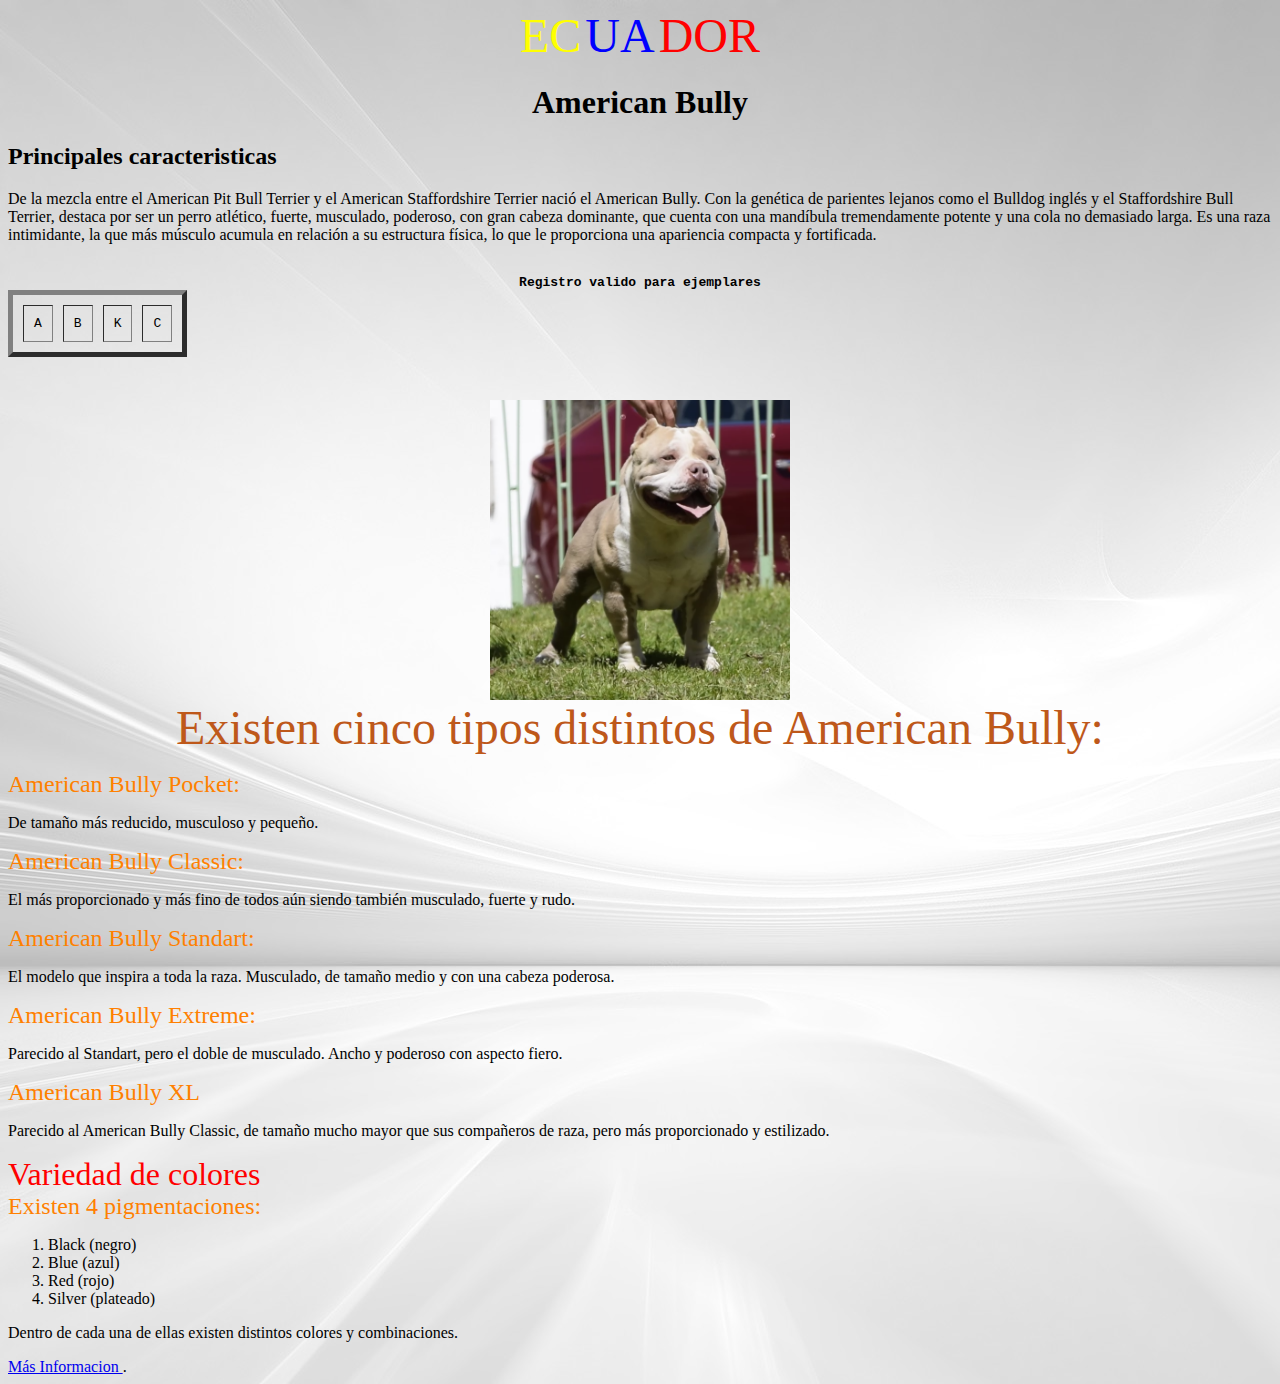
<file: Arevalo_Dalton.html>
<html>
   <head>
      <title>American Bully EC</title>
   </head>
   <body>
	<BODY BACKGROUND="blanco.jpg">
      <header>
	<DIV ALIGN=CENTER>
	<FONT FACE="impact" SIZE=8 COLOR="yellow">
 	EC</FONT>
	<FONT FACE="impact" SIZE=8 COLOR="blue">
 	UA</FONT>
	<FONT FACE="impact" SIZE=8 COLOR="red">
 	DOR</FONT>
	<H1> American Bully</H1> </DIV>
      </header>
      <main>
        <h2>Principales caracteristicas</h2>
        <DIV ALIGN=LEFT>
	De la mezcla entre el American Pit Bull Terrier y el American Staffordshire Terrier nació el American Bully. Con la genética de parientes lejanos como el Bulldog inglés y el Staffordshire Bull Terrier, destaca por ser un perro atlético, fuerte, musculado, poderoso, con gran cabeza dominante, que cuenta con una mandíbula tremendamente potente y una cola no demasiado larga.
	Es una raza intimidante, la que más músculo acumula en relación a su estructura física, lo que le proporciona una apariencia compacta y fortificada.</DIV>
	<P> </P>
	<PRE>
	<TABLE BORDER=5 CELLPADDING=10 CELLSPACING=10>
	<TR>
		<DIV ALIGN=CENTER> <B>Registro valido para ejemplares</B> </div>  
		<TD>A</TD> <TD>B</TD> <TD>K</TD> <TD>C</TD>       
	</TR>
	</TABLE>
	</PRE>

       	<div align="center"><IMG SRC="American_Bully.png" width="300" height="300"/></div>      	
	
	<DIV ALIGN=CENTER>
	<FONT FACE="impact" SIZE=8 COLOR="BE581A">Existen cinco tipos distintos de American Bully: </FONT></DIV>
	<p> </p>
	<DIV ALIGN=LEFT>
	<FONT FACE="impact" SIZE=5 COLOR="ff8000">American Bully Pocket:</FONT>
	<p> De tamaño más reducido, musculoso y pequeño.</p>
	<FONT FACE="impact" SIZE=5 COLOR="ff8000">American Bully Classic:</FONT>
	<p> El más proporcionado y más fino de todos aún siendo también musculado, fuerte y rudo.</p>
	<FONT FACE="impact" SIZE=5 COLOR="ff8000">American Bully Standart:</FONT>
	<p> El modelo que inspira a toda la raza. Musculado, de tamaño medio y con una cabeza poderosa.</p>
	<FONT FACE="impact" SIZE=5 COLOR="ff8000">American Bully Extreme:</FONT>
	<p> Parecido al Standart, pero el doble de musculado. Ancho y poderoso con aspecto fiero.</p>
	<FONT FACE="impact" SIZE=5 COLOR="ff8000">American Bully XL </FONT>
	<p> Parecido al American Bully Classic, de tamaño mucho mayor que sus compañeros de raza, pero más proporcionado y estilizado.</p> </DIV>
      	
	<DIV ALIGN=LEFT>
	<FONT FACE="impact" SIZE=6 COLOR="red">
 	Variedad de colores </FONT></DIV>
	<FONT FACE="impact" SIZE=5 COLOR="ff8000">Existen 4 pigmentaciones:</FONT>
	<OL>
	<LI> Black (negro)
	<LI> Blue (azul)
	<LI> Red (rojo)
	<LI> Silver (plateado)
	</OL>
	<p> Dentro de cada una de ellas existen distintos colores y combinaciones.</p>
	
	<A HREF="https://www.ukbullykennelclub.co.uk/"> M&#225s Informacion  </A>.
	</main>
      <footer>
      </footer>
   </body>
</html>
</file>
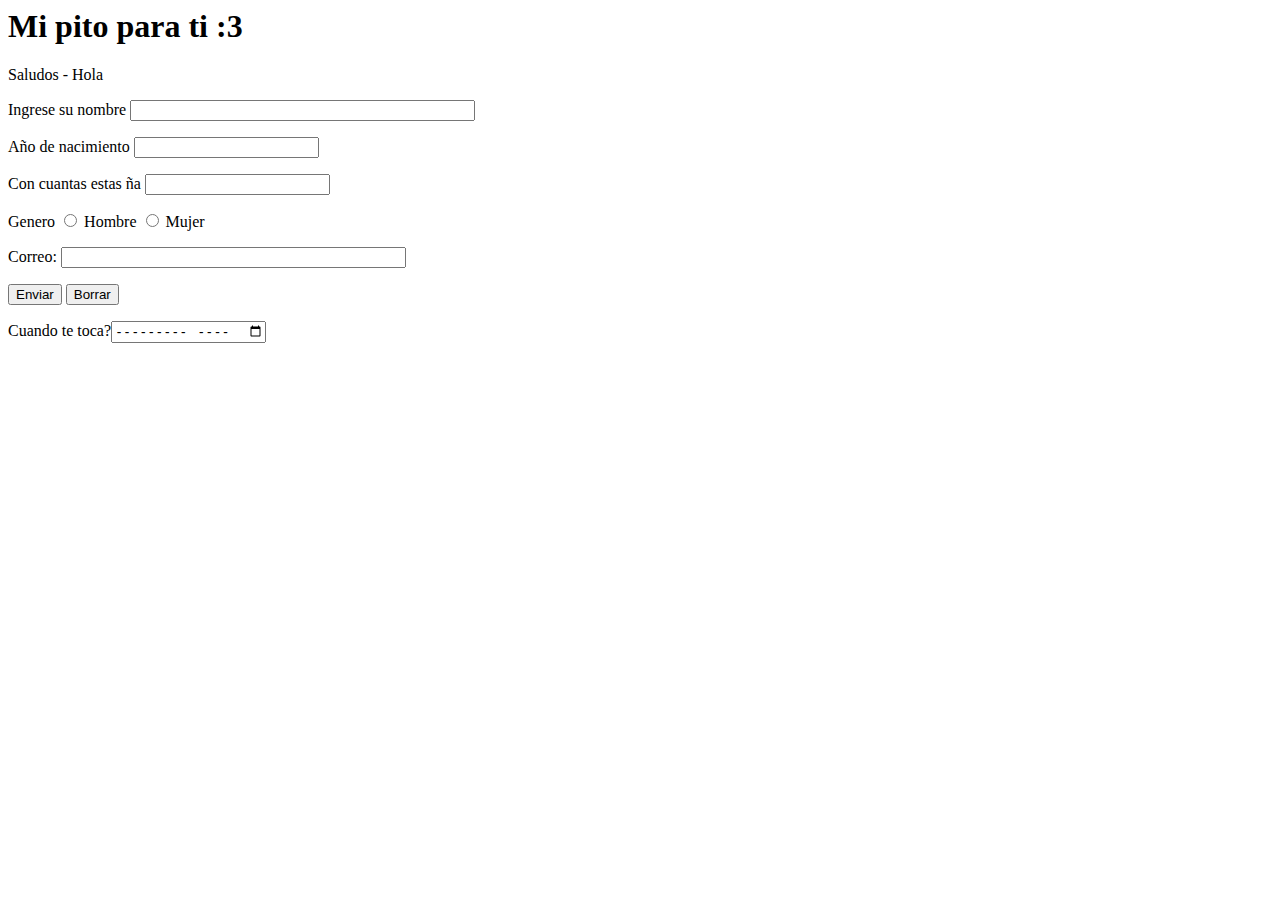
<file: Practica.html>
<html>
	<head>

	<title> Pag WEB </title>

	</head>
	<body>
    <h1>Mi pito para ti :3</h1>
    Saludos - Hola
		<form action="ejemplo.php" method="get">
			<p> Ingrese su nombre <input type="text" name="nombre" size="40"> </p>
			<p> Año de nacimiento  <input type="number" name="nacio" min="1900"> </p>
			<p> Con cuantas estas ña  <input type="number" name="nacio" min="1"> </p>
			<p> Genero  <input type="radio" name="hm" value="h"> Hombre <input type="radio" name="hm" value="m"> Mujer</p>
			<p>Correo: <input type="email" name"correo" size="40"</p>
			<p> <input type="submit" value="Enviar"> <input type="reset" value="Borrar"></p>
			<p> Cuando te toca?<input type="month" name="mes"></p>
		</form>
    <script type="text/javascript">
      var a = 10, b = 5;
      /*alert("La variable a = " + a);
      alert("La variable b = " + b);
			c = a+b;
			alert("Valor a + b = " + c);
			alert("Valor a * b = " + (a*b));*/
    </script>
	</body>
</html>
</file>
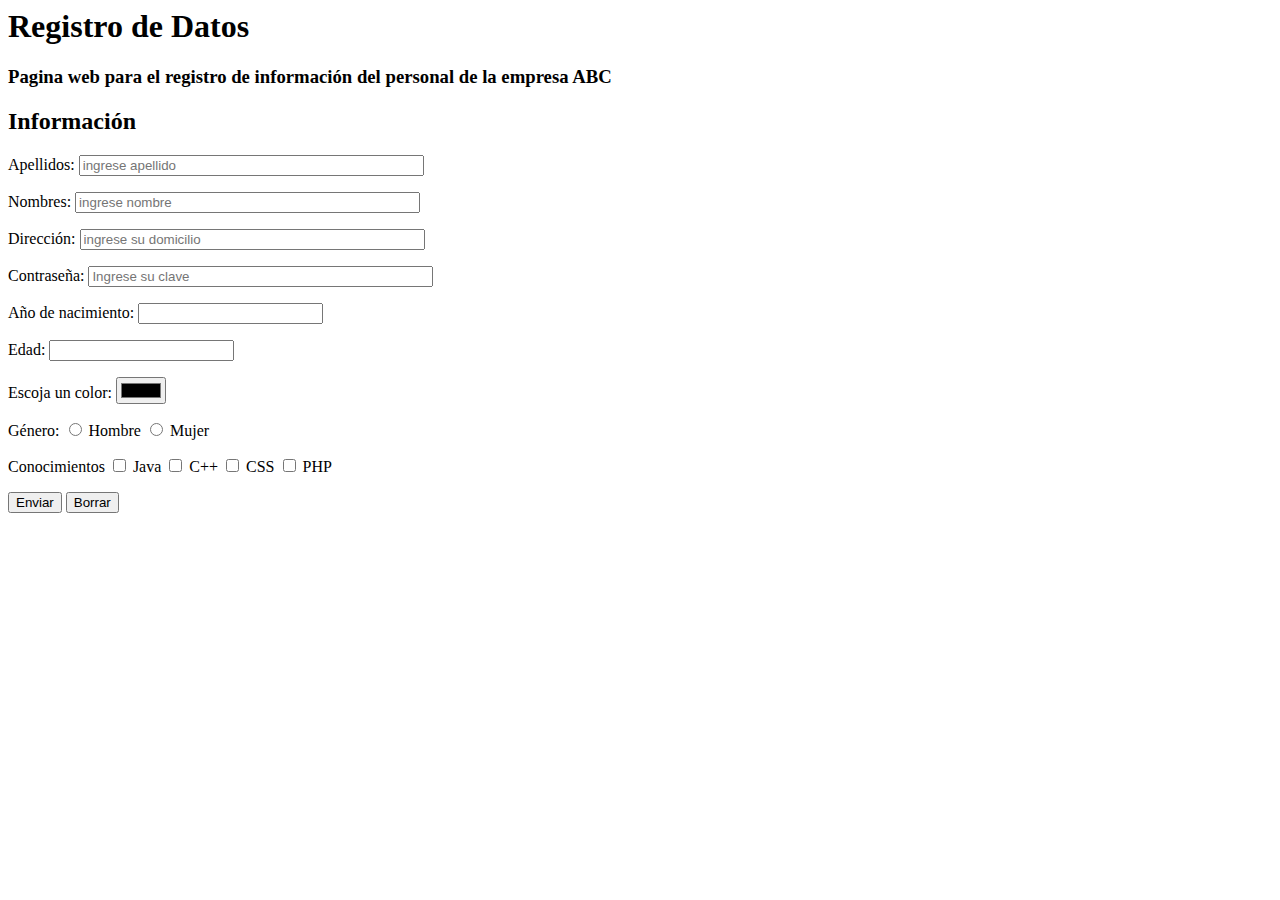
<file: Practica_2.html>
<html>
	<head>
	<title> Pagina WEB de Dalton</title>
	<head>
	<body>
	<h1>Registro de Datos</h1>
	<h3>Pagina web para el registro de información del personal de la empresa ABC</h3>
	<h2>Información</h2>

	<form action="ejemplo.php" method="get">
	  <p>Apellidos: <input type="text" name="apellido" placeholder="ingrese apellido" size="40"></p>
	  <p>Nombres: <input type="text" name="nombre" placeholder="ingrese nombre" size="40"></p>
		<p>Dirección: <input type="text" name="dirreccion" placeholder="ingrese su domicilio" size="40" maxlength="10"></p>
		<p>Contraseña: <input type="text" name="clave" placeholder="Ingrese su clave" size="40" maxlength="5"></p>
	  <p>Año de nacimiento: <input type="number" name="nacido" min="1900"></p>
		<p>Edad: <input type="number" name="edad" min="18"></p>
		<p>Escoja un color: <input type="color"></p>
	  <p>Género:
	    <input type="radio" name="hm" value="h" required=""> Hombre
	    <input type="radio" name="hm" value="m" required=""> Mujer
	  </p>
		<p>Conocimientos
			<input type="checkbox" name="casilla"> Java
			<input type="checkbox" name="casilla"> C++
			<input type="checkbox" name="casilla"> CSS
			<input type="checkbox" name="casilla"> PHP
		</p>
	  <p>
	    <input type="submit" value="Enviar">
	    <input type="reset" value="Borrar">
	  </p>
	</form>

	</body>
</html>
</file>
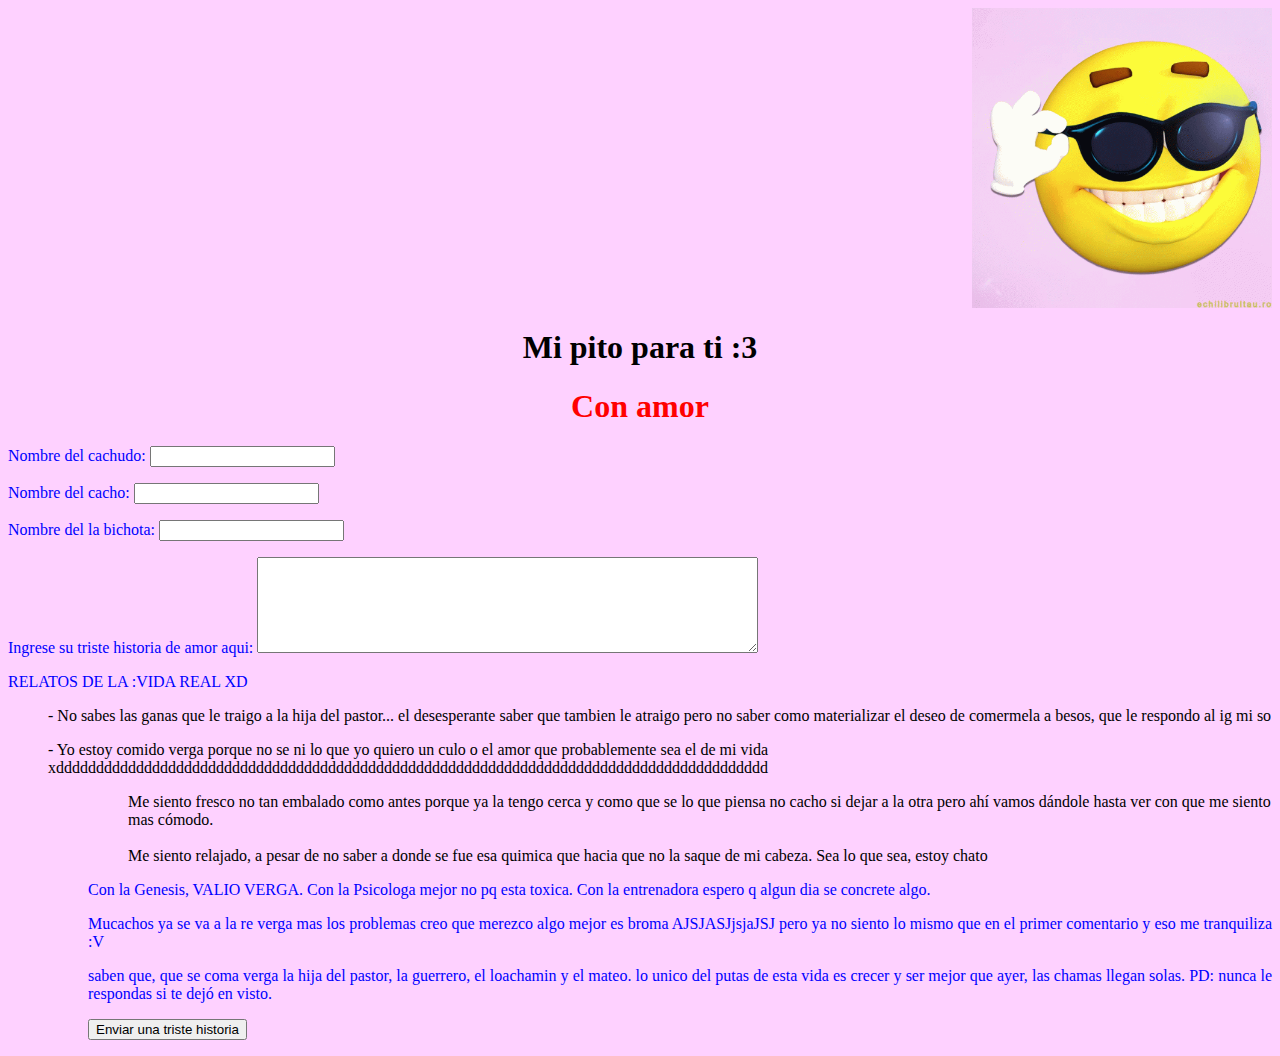
<file: Practica_3.html>
<html>
	<head>
		<title> Ejercicio de css </title>
		<style media="screen">
			h1{
				text-align: center;
			}
			h2{
				text-align-last: right;
			}
			p{
				text-align: justify;
				color: blue;
			}
			#identificador_1{
				color:red;
			}
			body{
				background-color: #FED1FF;
			}
		</style>
	</head>
	<body>
		<div align="right"><IMG SRC="cara_feliz.gif" width="300" height="300"/></div>
		<h1>Mi pito para ti :3</h1>
    <h1 id="identificador_1">Con amor</h1>
		<p>
			<label for="nombre">Nombre del cachudo:</label> <input type="text" name="nombre" id="nombre" maxlength="50" />
		</p>
		<p>
			<label for="nombre">Nombre del cacho:</label> <input type="text" name="nombre" id="nombre" maxlength="50" />
		</p>
		<p>
			<label for="nombre">Nombre del la bichota:</label> <input type="text" name="nombre" id="nombre" maxlength="50" />
		</p>
		<p><label for="descripcion">Ingrese su triste historia de amor aqui: </label>
			<textarea name="descripcion" id="descripcion" rows="6" cols="60"></textarea>
		</p>
		<p > RELATOS DE LA :VIDA REAL XD</p>
		<ol>- No sabes las ganas que le traigo a la hija del pastor...
		el desesperante saber que tambien le atraigo pero no saber como materializar
		el deseo de comermela a besos, que le respondo al ig mi so</ol>
		<ol>- Yo estoy comido verga porque no se ni lo que yo quiero un culo o el amor que
			probablemente sea el de mi vida xddddddddddddddddddddddddddddddddddddddddddddddddddddddddddddddddddddddddddddddddddddddddd</p>
		<ol>
		<ol>Me siento fresco no tan embalado como antes porque ya la tengo cerca y como que se lo que piensa no cacho si dejar a la otra pero ahí vamos dándole hasta ver con que me siento mas cómodo.</ol>
		<br>
		<ol>Me siento relajado, a pesar de no saber a donde se fue esa quimica que hacia que no la saque de mi cabeza. Sea lo que sea, estoy chato</ol>
		<p>Con la Genesis, VALIO VERGA. Con la Psicologa mejor no pq esta toxica. Con la entrenadora espero q  algun dia se concrete algo.</p>
		<p>Mucachos ya se va a la re verga mas los problemas creo que merezco algo mejor es broma AJSJASJjsjaJSJ pero ya no siento lo mismo que en el primer comentario y eso me tranquiliza :V</p>
		<p>saben que, que se coma verga la hija del pastor, la guerrero, el loachamin y el mateo. lo unico del putas de esta vida es crecer y ser mejor que ayer, las chamas llegan solas. PD: nunca le respondas si te dejó en visto.</p>
			<input type="submit" value="Enviar una triste historia" />
		</p>
	</body>
</html>
</file>
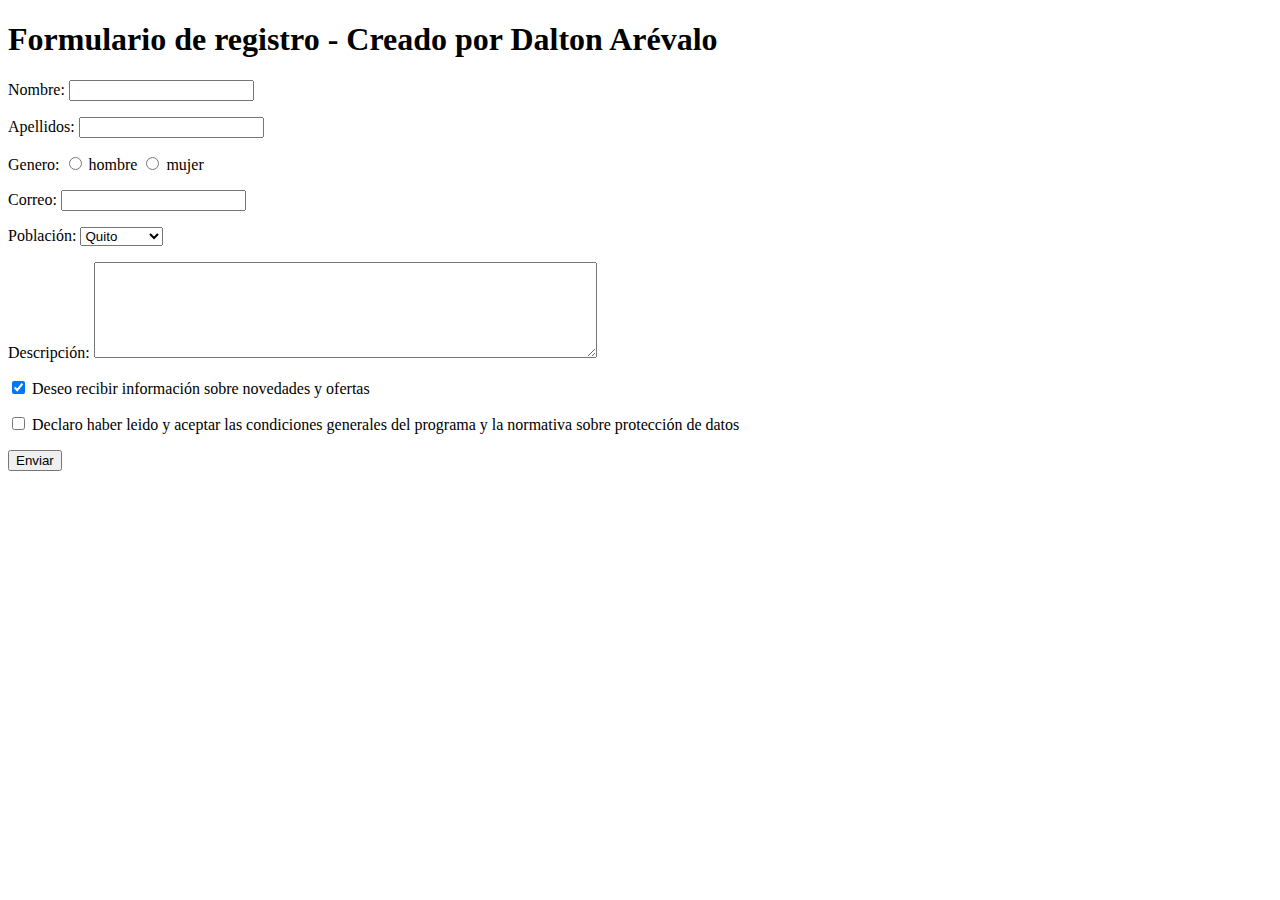
<file: Tarea02_Arevalo_Dalton.html>
<!DOCTYPE html>
<html>
	<head>
		<title>Formulario de registro - Mi web</title>
	</head>
	<body>
		<h1>Formulario de registro - Creado por Dalton Arévalo</h1>
		<form action="" method="get">
	<p>
		<label for="nombre">Nombre:</label> <input type="text" name="nombre" id="nombre" maxlength="50" />
	</p>
	<p>
		<label for="apellidos">Apellidos:</label> <input type="text" name="apellidos" id="apellidos" maxlength="50" />
	</p>
	<p>
		Genero: <input type="radio" name="sexo" id="sexo-h" value="h" /> <label for="sexo-h">hombre</label> <input type="radio"
		name="sexo" id="sexo-m" value="m" /> <label for="sexo-m">mujer</label>
	</p>
	<p>
		<label for="correo">Correo:</label> <input type="text" name="correo" id="correo" maxlength="100" />
	</p>
	<p>
		<label for="poblacion">Población:</label>
		<select name="poblacion" id="poblacion">
			<option>Quito</option>
			<option>Guayaquil</option>
			<option>Cuenca</option>
			<option>Loja</option>
		</select>
	</p>
	<p><label for="descripcion">Descripción:</label>
		<textarea name="descripcion" id="descripcion" rows="6" cols="60"></textarea>
	</p>
	<p>
		<input type="checkbox" name="info" id="info" checked="checked" /> <label
		for="info">Deseo recibir información sobre novedades y ofertas</label>
	</p>
	<p>
		<input type="checkbox" name="condiciones" id="condiciones" /> <label
		for="condiciones"> Declaro haber leido y aceptar las condiciones generales del
		programa y la normativa sobre protección de datos</label>
	</p>
	<p>
		<input type="submit" value="Enviar" />
	</p>
	</form>
	</body>
</html>
</file>
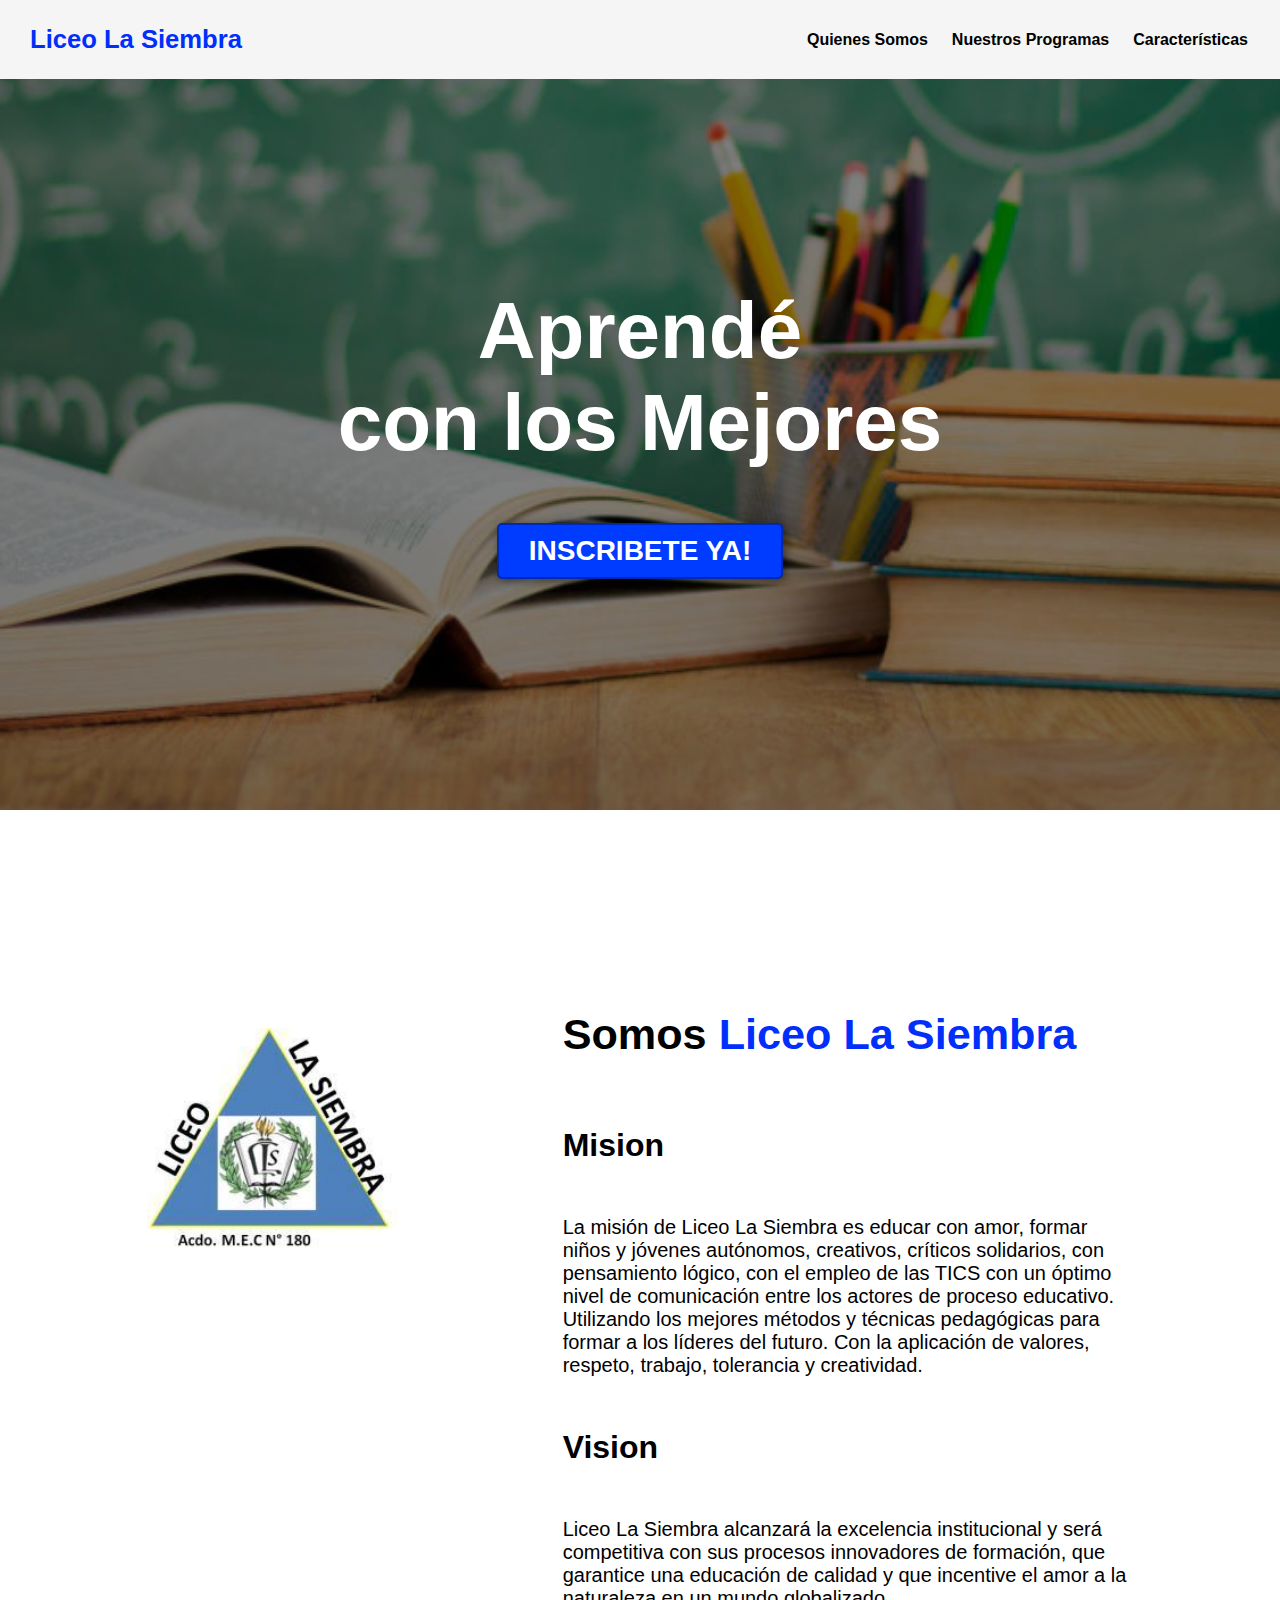
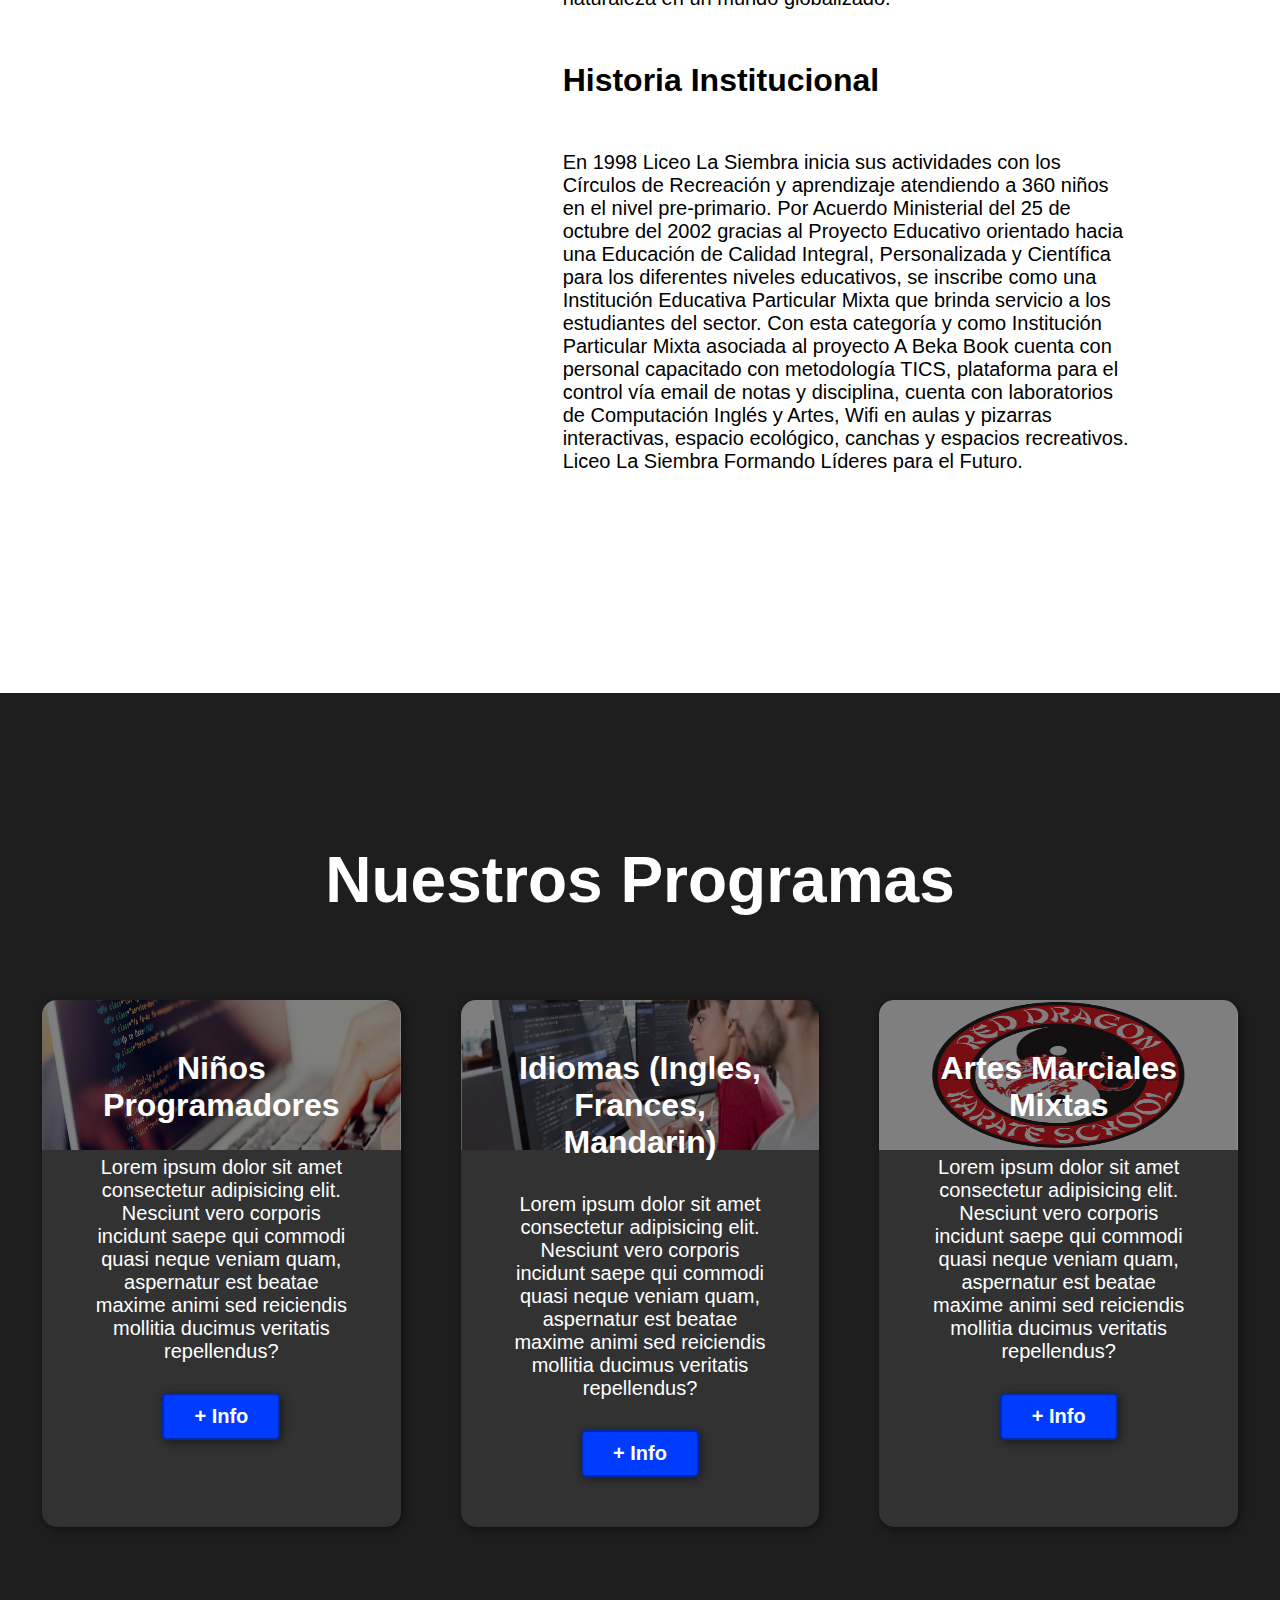
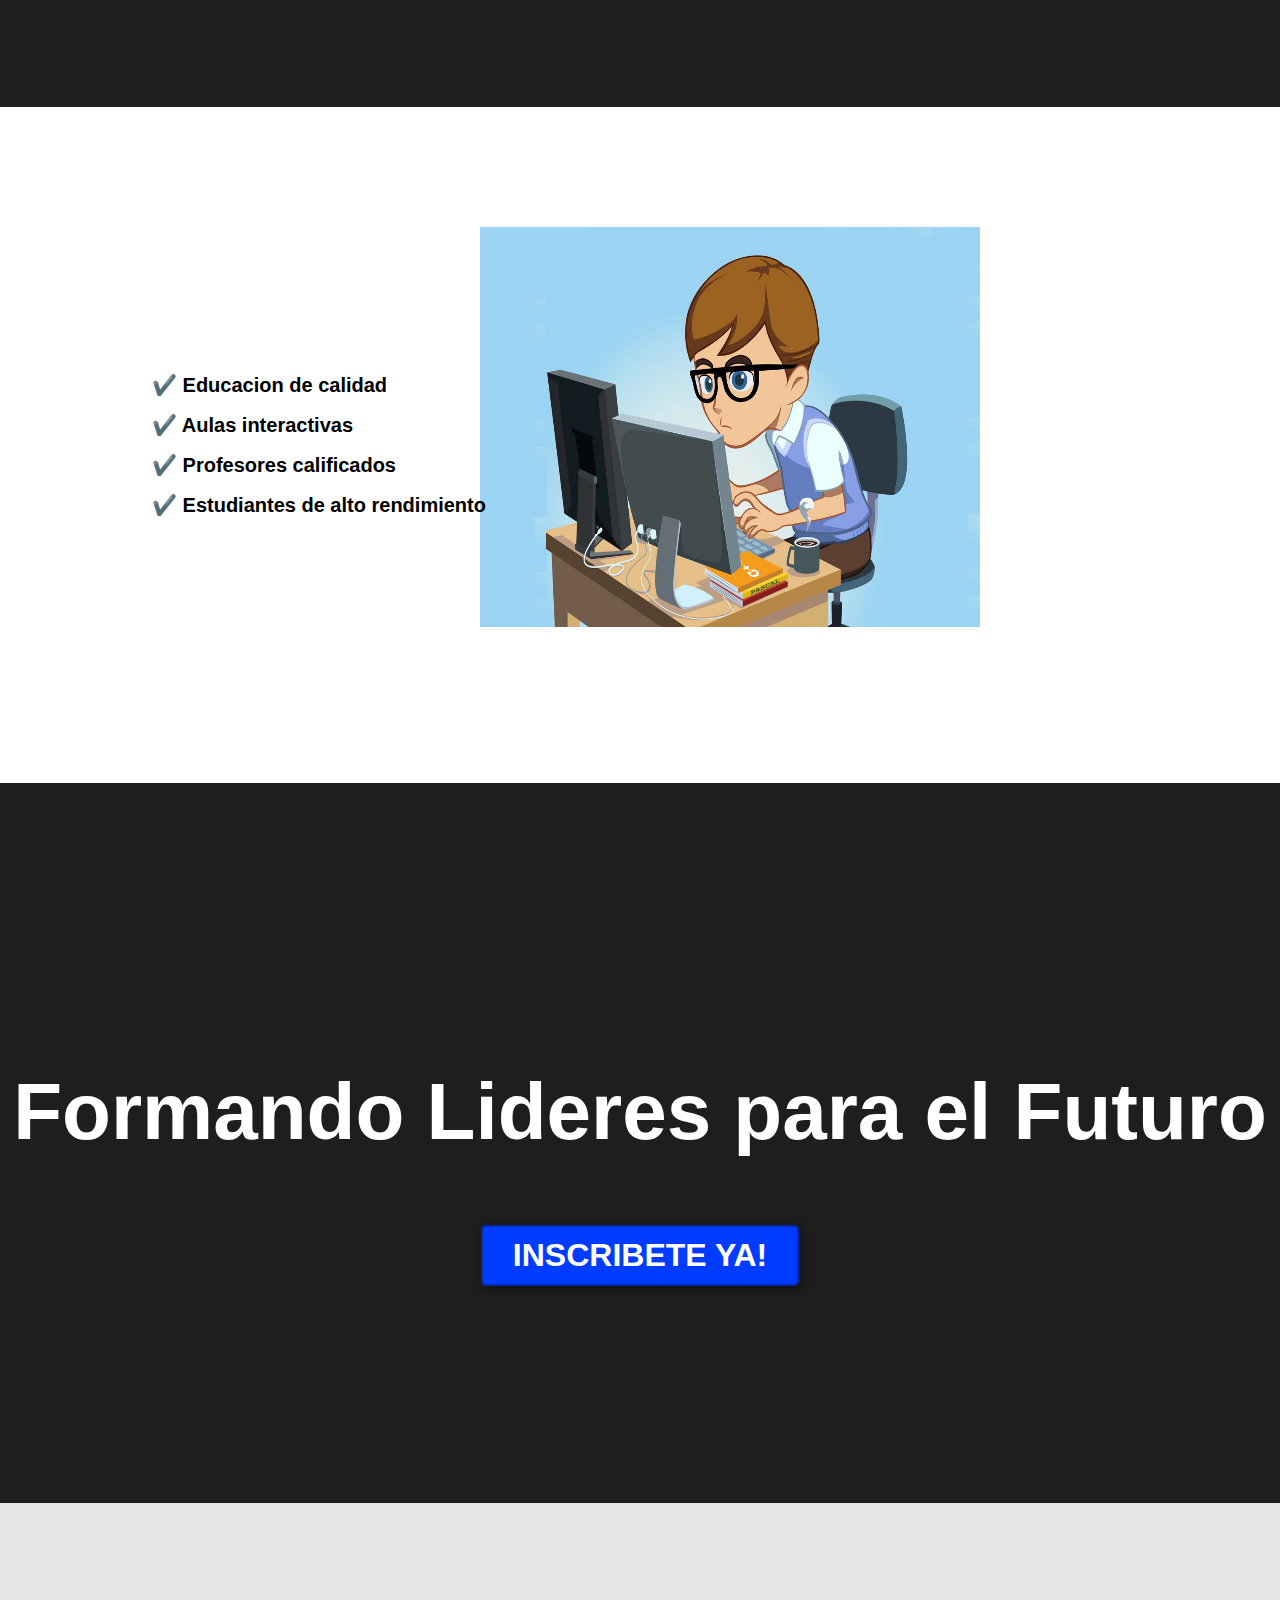
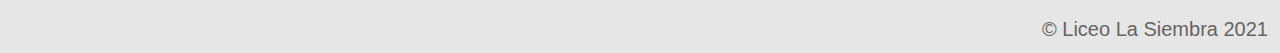
<file: Arevalo_Dalton/Arevalo_Dalton.html>
<!DOCTYPE html>
<html lang="en">
<head>
    <title>Liceo La Siembra</title>
    <link rel="stylesheet" href="Arevalo_Dalton.css">
</head>
<body>
    <header>
        <div class="container">
            <p class="logo">Liceo La Siembra</p>
            <nav>
                <a href="#somos-proya">Quienes Somos</a>
                <a href="#nuestros-programas">Nuestros Programas</a>
                <a href="#caracteristicas">Características</a>
            </nav>
        </div>
    </header>

    <section id="hero">
        <h1>Aprendé <br>con los Mejores</h1>
        <button>INSCRIBETE YA!</button>
    </section>

    <section id="somos-proya">
        <div class="container">
            <div class="img-container"></div>
            <div class="texto">

                <h2>Somos <span class="color-acento">Liceo La Siembra</span></h2>
                <h3>Mision</h3>
                <p>La misión de Liceo La Siembra es educar con amor, formar niños y jóvenes autónomos, creativos, críticos 
                    solidarios, con pensamiento lógico, con el empleo de las TICS con un óptimo nivel de comunicación entre 
                    los actores de proceso educativo. Utilizando los mejores métodos y técnicas pedagógicas para formar a 
                    los líderes del futuro. Con la aplicación de valores, respeto, trabajo, tolerancia y creatividad.</p>
                <h3>Vision</h3>
                <p>Liceo La Siembra alcanzará la excelencia institucional y será competitiva con sus procesos innovadores de 
                    formación, que garantice una educación de calidad y que incentive el amor a la naturaleza en un mundo globalizado.</p>
                <h3>Historia Institucional</h3>
                <p>En 1998 Liceo La Siembra inicia sus actividades con los Círculos de Recreación y aprendizaje
                    atendiendo a 360 niños en el nivel pre-primario. Por Acuerdo Ministerial del 25 de octubre del 2002
                    gracias al Proyecto Educativo orientado hacia una Educación de Calidad Integral, Personalizada y
                    Científica para los diferentes niveles educativos, se inscribe como una Institución Educativa Particular
                    Mixta que brinda servicio a los estudiantes del sector.
                    Con esta categoría y como Institución Particular Mixta asociada al proyecto A Beka Book cuenta 
                    con personal capacitado con metodología TICS, plataforma para el control vía email de notas y
                    disciplina, cuenta con laboratorios de Computación Inglés y Artes, Wifi en aulas y pizarras interactivas,
                    espacio ecológico, canchas y espacios recreativos. Liceo La Siembra Formando Líderes para el Futuro.</p>
            </div>
        </div>
    </section>

    <section id="nuestros-programas">
        <div class="container">
            <h2>Nuestros Programas</h2>
            <div class="programas">
                <div class="carta">
                    <h3>Niños Programadores</h3>
                    <p>Lorem ipsum dolor sit amet consectetur adipisicing elit. Nesciunt vero corporis incidunt saepe qui commodi quasi neque veniam quam, aspernatur est beatae maxime animi sed reiciendis mollitia ducimus veritatis repellendus?</p>
                    <button>+ Info</button>
                </div>
                <div class="carta">
                    <h3>Idiomas (Ingles, Frances, Mandarin)</h3>
                    <p>Lorem ipsum dolor sit amet consectetur adipisicing elit. Nesciunt vero corporis incidunt saepe qui commodi quasi neque veniam quam, aspernatur est beatae maxime animi sed reiciendis mollitia ducimus veritatis repellendus?</p>
                    <button>+ Info</button>
                </div>
                <div class="carta">
                    <h3>Artes Marciales Mixtas</h3>
                    <p>Lorem ipsum dolor sit amet consectetur adipisicing elit. Nesciunt vero corporis incidunt saepe qui commodi quasi neque veniam quam, aspernatur est beatae maxime animi sed reiciendis mollitia ducimus veritatis repellendus?</p>
                    <button>+ Info</button>
                </div>
            </div>
        </div>
    </section>

    <section id="caracteristicas">
        <div class="container">
            <ul>
                <li>✔️ Educacion de calidad</li>
                <li>✔️ Aulas interactivas</li>
                <li>✔️ Profesores calificados</li>
                <li>✔️ Estudiantes de alto rendimiento</li>
            </ul>
        </div>
    </section>

    <section id="final">
        <h2>Formando Lideres para el Futuro</h2>
        <button>INSCRIBETE YA!</button>
    </section>

    <footer>
        <div class="container">
            <p>&copy; Liceo La Siembra 2021</p>
        </div>
    </footer>
</body>
</html>
</file>
<file: 2do Parcial/Arevalo_Dalton_Taller_1/estilo.css>
body {
    background-image: url(img/fondo.jpg);
    background-repeat: no-repeat;
    background-size: cover;
    background-position: center center;
    background-attachment: fixed;
    margin: 1;
}



#logo{
    width: 300px;
    padding: 40px;

}

#formulario{
    background-color: rgba(0,0,0, 0.70);
    color: rgb(255,255,255);
    width: 330px;
    height: 700px;
    border-radius: 5px;
    padding: 30px 60px;
    border: 1 px solid;
    margin-left: auto;
    margin-right: auto;
    transition: background-color 0.3s ease-in-out;
}
 
 #contenido{
    background-color: rgba(0,0,0,0.5);
    height: 200vh;
}

#formulario h1{
    font-size: 30px;
    font-family: 'Anek Latin', Arial, Helvetica, sans-serif;
    font-weight: 700;
}

#formulario:hover{
    background-color: rgb(75, 74, 74, 0.7);

}

input{
    width: 100%;
    padding: 15px;
    font-size: 1rem;
    box-sizing: border-box;
    border-radius: 8px;
    border-width: 0px;
    background-color: rgb(37, 35, 35);
}

.control{
    width: 100%;
    padding: 15px;
    font-size: 1rem;
    box-sizing: border-box;
    margin-top: 10px;
    border-radius: 8px;
    border-width: 0px;
    background-color: #333333;
    
}

.caja-texto{
    background-color: #333333;
}

.boton{
    font-weight: bold;
    color: floralwhite;
    background-color: #E50916;
    margin-top: 30px;
}

.boton:hover{
    background-color: #aa051e;
    text-decoration: underline ;
}

#help-link{
    float:right;
    color: aliceblue;
    text-decoration: none;
    font-size: .8rem;
}

#help-link:hover{
    text-decoration: underline;
}

input[type=checkbox] {
    background: #737373;
    -webkit-border-radius: 2px;
    -moz-border-radius: 2px;
    border-radius: 2px;
    border: 0;
    height: 16px;
    left: -20px;
    width: 16px;
  }
</file>
<file: Arevalo_Dalton_Proyecto_2P/proyecto-main/css/base.css>
/**
 * =================================================================== 
 *
 *  Kards v1.0 Base Stylesheet
 *  url: styleshout.com
 *  03-01-2016
 *  ------------------------------------------------------------------
 *  TOC:
 *  01. reset
 *  02. basic/base setup styles
 *  03. grid
 *  04. MISC
 *
 * =================================================================== 
 */

/** 
 * ===================================================================
 * 01. reset - normalize.css v3.0.2 | MIT License | git.io/normalize
 *
 * ------------------------------------------------------------------- 
 */
html {
	font-family: sans-serif;
	-ms-text-size-adjust: 100%;
	-webkit-text-size-adjust: 100%;
}

body {
	margin: 0;
}

article,
aside,
details,
figcaption,
figure,
footer,
header,
hgroup,
main,
menu,
nav,
section,
summary {
	display: block;
}

audio,
canvas,
progress,
video {
	display: inline-block;
	vertical-align: baseline;
}

audio:not([controls]) {
	display: none;
	height: 0;
}

[hidden],
template {
	display: none;
}

a {
	background: transparent;
}

a:active,
a:hover {
	outline: 0;
}

abbr[title] {
	border-bottom: 1px dotted;
}

b,
strong {
	font-weight: bold;
}

dfn {
	font-style: italic;
}

h1 {
	font-size: 2em;
	margin: 0.67em 0;
}

mark {
	background: #ff0;
	color: #000;
}

small {
	font-size: 80%;
}

sub,
sup {
	font-size: 75%;
	line-height: 0;
	position: relative;
	vertical-align: baseline;
}

sup {
	top: -0.5em;
}

sub {
	bottom: -0.25em;
}

img {
	border: 0;
}

svg:not(:root) {
	overflow: hidden;
}

figure {
	margin: 1em 40px;
}

hr {
	-moz-box-sizing: content-box;
	box-sizing: content-box;
	height: 0;
}

pre {
	overflow: auto;
}

code,
kbd,
pre,
samp {
	font-family: monospace, monospace;
	font-size: 1em;
}

button,
input,
optgroup,
select,
textarea {
	color: inherit;
	font: inherit;
	margin: 0;
}

button {
	overflow: visible;
}

button,
select {
	text-transform: none;
}

button,
html input[type="button"],
input[type="reset"],
input[type="submit"] {
	-webkit-appearance: button;
	cursor: pointer;
}

button[disabled],
html input[disabled] {
	cursor: default;
}

button::-moz-focus-inner,
input::-moz-focus-inner {
	border: 0;
	padding: 0;
}

input {
	line-height: normal;
}

input[type="checkbox"],
input[type="radio"] {
	box-sizing: border-box;
	padding: 0;
}

input[type="number"]::-webkit-inner-spin-button,
input[type="number"]::-webkit-outer-spin-button {
	height: auto;
}

input[type="search"] {
	-webkit-appearance: textfield;
	-moz-box-sizing: content-box;
	-webkit-box-sizing: content-box;
	box-sizing: content-box;
}

input[type="search"]::-webkit-search-cancel-button,
input[type="search"]::-webkit-search-decoration {
	-webkit-appearance: none;
}

fieldset {
	border: 1px solid #c0c0c0;
	margin: 0 2px;
	padding: 0.35em 0.625em 0.75em;
}

legend {
	border: 0;
	padding: 0;
}

textarea {
	overflow: auto;
}

optgroup {
	font-weight: bold;
}

table {
	border-collapse: collapse;
	border-spacing: 0;
}

td,
th {
	padding: 0;
}

/** 
 * ===================================================================
 * 02. basic/base setup styles - (_basic.scss)
 *
 * ------------------------------------------------------------------- 
 */
html {
	font-size: 62.5%;
	box-sizing: border-box;
}

*,
*::before,
*::after {
	box-sizing: inherit;
}

body {
	font-weight: normal;
	line-height: 1;
	text-rendering: optimizeLegibility;
	word-wrap: break-word;
	-webkit-overflow-scrolling: touch;
	-webkit-text-size-adjust: none;
}

body,
input,
button {
	-moz-osx-font-smoothing: grayscale;
	-webkit-font-smoothing: antialiased;
}

/**
 * Media - (_basic.scss)
 * ------------------------------------------------------------------- 
 */
img,
video {
	max-width: 100%;
	height: auto;
}

/**
 * Typography resets - (_basic.scss)
 * ------------------------------------------------------------------- 
 */
div,
dl,
dt,
dd,
ul,
ol,
li,
h1,
h2,
h3,
h4,
h5,
h6,
pre,
form,
p,
blockquote,
th,
td {
	margin: 0;
	padding: 0;
}

h1,
h2,
h3,
h4,
h5,
h6 {
	-webkit-font-variant-ligatures: common-ligatures;
	-moz-font-variant-ligatures: common-ligatures;
	font-variant-ligatures: common-ligatures;
	text-rendering: optimizeLegibility;
}

em,
i {
	font-style: italic;
	line-height: inherit;
}

strong,
b {
	font-weight: bold;
	line-height: inherit;
}

small {
	font-size: 60%;
	line-height: inherit;
}

ol,
ul {
	list-style: none;
}

li {
	display: block;
}

/**
 * links - (_basic.scss)
 * ------------------------------------------------------------------- 
 */
a {
	text-decoration: none;
	line-height: inherit;
}

a img {
	border: none;
}

/**
 * inputs - (_basic.scss)
 * ------------------------------------------------------------------- 
 */
fieldset {
	margin: 0;
	padding: 0;
}

input[type="email"],
input[type="number"],
input[type="search"],
input[type="text"],
input[type="tel"],
input[type="url"],
input[type="password"],
textarea {
	-webkit-appearance: none;
	-moz-appearance: none;
	-ms-appearance: none;
	-o-appearance: none;
	appearance: none;
}

/** 
 * ===================================================================
 * 03. grid - (_grid.scss)
 *
 * ------------------------------------------------------------------- 
 */
.row {
	width: 94%;
	max-width: 1140px;
	margin: 0 auto;
}

.row:before,
.row:after {
	content: "";
	display: table;
}

.row:after {
	clear: both;
}

.row .row {
	width: auto;
	max-width: none;
	margin-left: -20px;
	margin-right: -20px;
}

[class*="col-"],
.bgrid {
	float: left;
}

[class*="col-"] + [class*="col-"].end {
	float: right;
}

[class*="col-"] {
	padding: 0 20px;
}

.col-one {
	width: 8.33333%;
}

.col-two,
.col-1-6 {
	width: 16.66667%;
}

.col-three,
.col-1-4 {
	width: 25%;
}

.col-four,
.col-1-3 {
	width: 33.33333%;
}

.col-five {
	width: 41.66667%;
}

.col-six,
.col-1-2 {
	width: 50%;
}

.col-seven {
	width: 58.33333%;
}

.col-eight,
.col-2-3 {
	width: 66.66667%;
}

.col-nine,
.col-3-4 {
	width: 75%;
}

.col-ten,
.col-5-6 {
	width: 83.33333%;
}

.col-eleven {
	width: 91.66667%;
}

.col-twelve,
.col-full {
	width: 100%;
}

/**
 * small screens - (_grid.scss)
 * --------------------------------------------------------------- 
 */
@media screen and (max-width:1024px) {
	.row .row {
		margin-left: -18px;
		margin-right: -18px;
	}

	[class*="col-"] {
		padding: 0 18px;
	}

}

/**
 * tablets - (_grid.scss)
 * --------------------------------------------------------------- 
 */
@media screen and (max-width:768px) {
	.row {
		width: auto;
		padding-left: 30px;
		padding-right: 30px;
	}

	.row .row {
		padding-left: 0;
		padding-right: 0;
		margin-left: -15px;
		margin-right: -15px;
	}

	[class*="col-"] {
		padding: 0 15px;
	}

	.tab-1-4 {
		width: 25%;
	}

	.tab-1-3 {
		width: 33.33333%;
	}

	.tab-1-2 {
		width: 50%;
	}

	.tab-2-3 {
		width: 66.66667%;
	}

	.tab-3-4 {
		width: 75%;
	}

	.tab-full {
		width: 100%;
	}

}

/**
 * large mobile devices - (_grid.scss)
 * --------------------------------------------------------------- 
 */
@media screen and (max-width:600px) {
	.row {
		padding-left: 25px;
		padding-right: 25px;
	}

	.row .row {
		margin-left: -10px;
		margin-right: -10px;
	}

	[class*="col-"] {
		padding: 0 10px;
	}

	.mob-1-4 {
		width: 25%;
	}

	.mob-1-2 {
		width: 50%;
	}

	.mob-3-4 {
		width: 75%;
	}

	.mob-full {
		width: 100%;
	}

}

/**
 * small mobile devices - (_grid.scss)
 * --------------------------------------------------------------- 
 */
@media screen and (max-width:400px) {
	.row .row {
		padding-left: 0;
		padding-right: 0;
		margin-left: 0;
		margin-right: 0;
	}

	[class*="col-"] {
		width: 100% !important;
		float: none !important;
		clear: both !important;
		margin-left: 0;
		margin-right: 0;
		padding: 0;
	}

	[class*="col-"] + [class*="col-"].end {
		float: none;
	}

}

/** 
 * ===================================================================
 * block grids - (_grid.scss)
 *
 * ------------------------------------------------------------------- 
 */
[class*="block-"]:before,
[class*="block-"]:after {
	content: "";
	display: table;
}

[class*="block-"]:after {
	clear: both;
}

.block-1-6 .bgrid {
	width: 16.66667%;
}

.block-1-4 .bgrid {
	width: 25%;
}

.block-1-3 .bgrid {
	width: 33.33333%;
}

.block-1-2 .bgrid {
	width: 50%;
}

/**
 * Clearing for block grid columns. Allow columns with 
 * different heights to align properly.
 */
.block-1-6 .bgrid:nth-child(6n+1),
.block-1-4 .bgrid:nth-child(4n+1),
.block-1-3 .bgrid:nth-child(3n+1),
.block-1-2 .bgrid:nth-child(2n+1) {
	clear: both;
}

/**
 * small screens - (_grid.scss)
 * --------------------------------------------------------------- 
 */
@media screen and (max-width:1024px) {
	.block-s-1-6 .bgrid {
		width: 16.66667%;
	}

	.block-s-1-4 .bgrid {
		width: 25%;
	}

	.block-s-1-3 .bgrid {
		width: 33.33333%;
	}

	.block-s-1-2 .bgrid {
		width: 50%;
	}

	.block-s-full .bgrid {
		width: 100%;
		clear: both;
	}

	[class*="block-s-"] .bgrid:nth-child(n) {
		clear: none;
	}

	.block-s-1-6 .bgrid:nth-child(6n+1),
	.block-s-1-4 .bgrid:nth-child(4n+1),
	.block-s-1-3 .bgrid:nth-child(3n+1),
	.block-s-1-2 .bgrid:nth-child(2n+1) {
		clear: both;
	}

}

/**
 * tablets - (_grid.scss)
 * --------------------------------------------------------------- 
 */
@media screen and (max-width:768px) {
	.block-tab-1-6 .bgrid {
		width: 16.66667%;
	}

	.block-tab-1-4 .bgrid {
		width: 25%;
	}

	.block-tab-1-3 .bgrid {
		width: 33.33333%;
	}

	.block-tab-1-2 .bgrid {
		width: 50%;
	}

	.block-tab-full .bgrid {
		width: 100%;
		clear: both;
	}

	[class*="block-tab-"] .bgrid:nth-child(n) {
		clear: none;
	}

	.block-tab-1-6 .bgrid:nth-child(6n+1),
	.block-tab-1-4 .bgrid:nth-child(4n+1),
	.block-tab-1-3 .bgrid:nth-child(3n+1),
	.block-tab-1-2 .bgrid:nth-child(2n+1) {
		clear: both;
	}

}

/**
 * large mobile devices - (_grid.scss)
 * --------------------------------------------------------------- 
 */
@media screen and (max-width:600px) {
	.block-mob-1-6 .bgrid {
		width: 16.66667%;
	}

	.block-mob-1-4 .bgrid {
		width: 25%;
	}

	.block-mob-1-3 .bgrid {
		width: 33.33333%;
	}

	.block-mob-1-2 .bgrid {
		width: 50%;
	}

	.block-mob-full .bgrid {
		width: 100%;
		clear: both;
	}

	[class*="block-mob-"] .bgrid:nth-child(n) {
		clear: none;
	}

	.block-mob-1-6 .bgrid:nth-child(6n+1),
	.block-mob-1-4 .bgrid:nth-child(4n+1),
	.block-mob-1-3 .bgrid:nth-child(3n+1),
	.block-mob-1-2 .bgrid:nth-child(2n+1) {
		clear: both;
	}

}

/**
 * stack on small mobile devices - (_grid.scss)
 * --------------------------------------------------------------- 
 */
@media screen and (max-width:400px) {
	.stack .bgrid {
		width: 100% !important;
		float: none !important;
		clear: both !important;
		margin-left: 0;
		margin-right: 0;
	}

}

/** 
 * ===================================================================
 * 04. MISC  - (_grid.scss)
 *
 * ------------------------------------------------------------------- 
 */

/**
 * Clearing - (http://nicolasgallagher.com/micro-clearfix-hack/
 */
.group:before,
.group:after {
	content: "";
	display: table;
}

.group:after {
	clear: both;
}

/**
 * Misc Helper Styles 
 */
.hide {
	display: none;
}

.invisible {
	visibility: hidden;
}

.antialiased {
	-webkit-font-smoothing: antialiased;
	-moz-osx-font-smoothing: grayscale;
}

.remove-bottom {
	margin-bottom: 0;
}

.half-bottom {
	margin-bottom: 1.5rem !important;
}

.add-bottom {
	margin-bottom: 3rem !important;
}

.no-border {
	border: none;
}

.full-width {
	width: 100%;
}

.text-center {
	text-align: center;
}

.text-left {
	text-align: left;
}

.text-right {
	text-align: right;
}

.pull-left {
	float: left;
}

.pull-right {
	float: right;
}

.align-center {
	margin-left: auto;
	margin-right: auto;
	text-align: center;
}

/*# sourceMappingURL=base.css.map */
</file>
<file: Arevalo_Dalton_Proyecto_2P/proyecto-main/css/main.css>
/**
 * =================================================================== 
 *
 *  Kards v1.0 Main Stylesheet
 *  url: styleshout.com
 *  03-01-2016
 *  ------------------------------------------------------------------
 *  TOC:
 *  01. webfonts and iconfonts
 *  02. base style overrides
 *  03. typography & general theme styles
 *  04. preloader
 *  05. forms
 *  06. buttons 
 *  07. other components
 *  08. common styles
 *  09. header styles
 *  10. intro
 *  11. about
 *  12. resume
 *  13. portfolio
 *  14. call-to-action section
 *  15. services
 *  16. stats
 *  17. contact
 *  18. footer
 *
 * =================================================================== 
 */


/** 
 * ===================================================================
 * 01. webfonts and iconfonts - (_document-setup.scss)
 *
 * ------------------------------------------------------------------- 
 */
@import url("fonts.css");
@import url("font-awesome/css/font-awesome.min.css");
@import url("micons/micons.css");


/** 
 * ===================================================================
 * 02. base style overrides - (_document-setup.scss)
 *
 * ------------------------------------------------------------------- 
 */
html {
	font-size: 10px;
}

@media only screen and (max-width:1024px) {
	html {
		font-size: 9.411764705882353px;
	}
}
@media only screen and (max-width:768px) {
	html {
		font-size: 10px;
	}
}
@media only screen and (max-width:400px) {
	html {
		font-size: 9.411764705882353px;
	}
}

html, body {
	height: 100%;
}
body {
	background: #151515;
	font-family: "lora-regular", serif;
	font-size: 1.7rem;
	line-height: 3rem;
	color: #6e6e6e;
}

/**
 * links - (_document-setup.scss)
 * -------------------------------------------------------------------
 */
a, a:visited {
	color: #000000;
	-moz-transition: all 0.3s ease-in-out;
	-o-transition: all 0.3s ease-in-out;
	-webkit-transition: all 0.3s ease-in-out;
	-ms-transition: all 0.3s ease-in-out;
	transition: all 0.3s ease-in-out;
}
a:hover, a:focus, a:active {
	color: #FF0077;
	outline: 0;
}

/** 
 * ===================================================================
 * 03. typography & general theme styles - (_document-setup.scss)
 *
 * ------------------------------------------------------------------- 
 */
h1, h2, h3, h4, h5, h6, .h01, .h02, .h03, .h04, .h05, .h06 {
	font-family: "poppins-semibold", sans-serif;
	color: #313131;
	font-style: normal;
	text-rendering: optimizeLegibility;
	margin-bottom: 2.1rem;
}
h3, .h03, h4, .h04 {
	margin-bottom: 1.8rem;
}
h5, .h05, h6, .h06 {
	font-family: "poppins-bold";
	margin-bottom: 1.2rem;
}
h1, .h01 {
	font-size: 3.1rem;
	line-height: 1.355;
	letter-spacing: -.1rem;
}
@media only screen and (max-width:600px) {
	h1, .h01 {
		font-size: 2.6rem;
		letter-spacing: -.07rem;
	}
}
h2, .h02 {
	font-size: 2.4rem;
	line-height: 1.25;
}
h3, .h03 {
	font-size: 2rem;
	line-height: 1.5;
}
h4, .h04 {
	font-size: 1.7rem;
	line-height: 1.765;
}
h5, .h05 {
	font-size: 1.4rem;
	line-height: 1.714;
	text-transform: uppercase;
	letter-spacing: .15rem;
}
h6, .h06 {
	font-size: 1.3rem;
	line-height: 1.846;
	text-transform: uppercase;
	letter-spacing: .15rem;
}
p img {
	margin: 0;
}
p.lead {
	font-family: "lora-regular", serif;
	font-size: 2rem;
	line-height: 1.8;
	color: #888888;
}
@media only screen and (max-width:768px) {
	p.lead {
		font-size: 1.7rem;
	}
}
em, i, strong, b {
	font-size: 1.7rem;
	line-height: 3rem;
	font-style: normal;
	font-weight: normal;
}
em, i {
	font-family: "lora-italic", serif;
}
strong, b {
	font-family: "lora-bold", serif;
}
small {
	font-size: 1.2rem;
	line-height: inherit;
}
blockquote {
	margin: 3rem 0;
	padding-left: 4rem;
	position: relative;
}
blockquote:before {
	content: "\201C";
	font-size: 8rem;
	line-height: 0px;
	margin: 0;
	color: #313131;
	font-family: arial, sans-serif;
	position: absolute;
	top: 3rem;
	left: 0;
}
blockquote p {
	font-family: georgia, serif;
	font-style: italic;
	padding: 0;
	font-size: 1.9rem;
	line-height: 1.737;
}
blockquote cite {
	display: block;
	font-size: 1.3rem;
	font-style: normal;
	line-height: 1.616;
}
blockquote cite:before {
	content: "\2014 \0020";
}
blockquote cite a, blockquote cite a:visited {
	color: #888888;
	border: none;
}
abbr {
	font-family: "poppins-bold", serif;
	font-variant: small-caps;
	text-transform: lowercase;
	letter-spacing: .05rem;
	color: #888888;
}
var, kbd, samp, code, pre {
	font-family: Consolas, "Andale Mono", Courier, "Courier New", monospace;
}
pre {
	padding: 2.4rem 3rem 3rem;
	background: #F1F1F1;
}
code {
	font-size: 1.4rem;
	margin: 0 .2rem;
	padding: .3rem .6rem;
	white-space: nowrap;
	background: #F1F1F1;
	border: 1px solid #E1E1E1;
	border-radius: 3px;
}
pre > code {
	display: block;
	white-space: pre;
	line-height: 2;
	padding: 0;
	margin: 0;
}
pre.prettyprint > code {
	border: none;
}
del {
	text-decoration: line-through;
}
abbr[title], dfn[title] {
	border-bottom: 1px dotted;
	cursor: help;
}
mark {
	background: #FFF49B;
	color: #000;
}
hr {
	border: solid #d2d2d2;
	border-width: 1px 0 0;
	clear: both;
	margin: 2.4rem 0 1.5rem;
	height: 0;
}

/**
 * Lists - (_document-setup.scss)  
 * -------------------------------------------------------------------
 */
ol {
	list-style: decimal;
}
ul {
	list-style: disc;
}
li {
	display: list-item;
}
ol, ul {
	margin-left: 1.7rem;
}
ul li {
	padding-left: .4rem;
}
ul ul, ul ol, ol ol, ol ul {
	margin: .6rem 0 .6rem 1.7rem;
}
ul.disc li {
	display: list-item;
	list-style: none;
	padding: 0 0 0 .8rem;
	position: relative;
}
ul.disc li::before {
	content: "";
	display: inline-block;
	width: 8px;
	height: 8px;
	border-radius: 50%;
	background: #FF0077;
	position: absolute;
	left: -17px;
	top: 11px;
	vertical-align: middle;
}
dt {
	margin: 0;
	color: #FF0077;
}
dd {
	margin: 0 0 0 2rem;
}

/**
 * tables - (_document-setup.scss)  
 * -------------------------------------------------------------------
 */
table {
	border-width: 0;
	width: 100%;
	max-width: 100%;
	font-family: "lora-regular", sans-serif;
}
th, td {
	padding: 1.5rem 3rem;
	text-align: left;
	border-bottom: 1px solid #E8E8E8;
}
th {
	color: #313131;
	font-family: "poppins-bold", sans-serif;
}
td {
	line-height: 1.5;
}
th:first-child, td:first-child {
	padding-left: 0;
}
th:last-child, td:last-child {
	padding-right: 0;
}
.table-responsive {
	overflow-x: auto;
	-webkit-overflow-scrolling: touch;
}

/**
 * Spacing - (_document-setup.scss)  
 * -------------------------------------------------------------------
 */
button, .button {
	margin-bottom: 1.2;
}
fieldset {
	margin-bottom: 1.5rem;
}
input,
textarea,
select,
pre,
blockquote,
figure,
table,
p,
ul,
ol,
dl,
form,
.fluid-video-wrapper,
.ss-custom-select {
	margin-bottom: 3rem;
}

/**
 * floated image - (_document-setup.scss)  
 * -------------------------------------------------------------------
 */
img.pull-right {
	margin: .9rem 0 0 2.4rem;
}
img.pull-left {
	margin: .9rem 2.4rem 0 0;
}

/**
 * block grid paddings - (_document-setup.scss) 
 * -------------------------------------------------------------------
 */
.bgrid {
	padding: 0 20px;
}
@media only screen and (max-width:1024px) {
	.bgrid {
		padding: 0 18px;
	}
}
@media only screen and (max-width:768px) {
	.bgrid {
		padding: 0 15px;
	}
}
@media only screen and (max-width:600px) {
	.bgrid {
		padding: 0 10px;
	}
}
@media only screen and (max-width:400px) {
	.bgrid {
		padding: 0;
	}
}

/**
 * pace.js styles - minimal  - (_document-setup.scss)
 * -------------------------------------------------------------------
 */
.pace {
	-webkit-pointer-events: none;
	pointer-events: none;
	-webkit-user-select: none;
	-moz-user-select: none;
	user-select: none;
}
.pace-inactive {
	display: none;
}
.pace .pace-progress {
	background: #FF0077;
	position: fixed;
	z-index: 900;
	top: 0;
	right: 100%;
	width: 100%;
	height: 6px;
}

/** 
 * ===================================================================
 * 04. preloader - (_preloader-1.scss)
 *
 * ------------------------------------------------------------------- 
 */
#preloader {
	position: fixed;
	top: 0;
	left: 0;
	right: 0;
	bottom: 0;
	background: #151515;
	z-index: 800;
	height: 100%;
	width: 100%;
}
.no-js #preloader, .oldie #preloader {
	display: none;
}
#loader {
	position: absolute;
	left: 50%;
	top: 50%;
	width: 60px;
	height: 60px;
	margin: -30px 0 0 -30px;
	padding: 0;
}
#loader:before {
	content: "";
	border-top: 11px solid rgba(255, 255, 255, 0.1);
	border-right: 11px solid rgba(255, 255, 255, 0.1);
	border-bottom: 11px solid rgba(255, 255, 255, 0.1);
	border-left: 11px solid #FF0077;
	-webkit-animation: load 1.1s infinite linear;
	animation: load 1.1s infinite linear;
	display: block;
	border-radius: 50%;
	width: 60px;
	height: 60px;
}
@-webkit-keyframes load {
	0% {
		-webkit-transform: rotate(0deg);
		transform: rotate(0deg);
	}
	100% {
		-webkit-transform: rotate(360deg);
		transform: rotate(360deg);
	}
}
@keyframes load {
	0% {
		-webkit-transform: rotate(0deg);
		transform: rotate(0deg);
	}
	100% {
		-webkit-transform: rotate(360deg);
		transform: rotate(360deg);
	}
}

/** 
 * ===================================================================
 * 05. forms - (_forms.scss)
 *
 * ------------------------------------------------------------------- 
 */
fieldset {
	border: none;
}
input[type="email"],
input[type="number"],
input[type="search"],
input[type="text"],
input[type="tel"],
input[type="url"],
input[type="password"],
textarea,
select {
	display: block;
	height: 6rem;
	padding: 1.5rem 0;
	border: 0;
	outline: none;
	vertical-align: middle;
	color: #313131;
	font-family: "poppins-regular", sans-serif;
	font-size: 1.5rem;
	line-height: 3rem;
	max-width: 100%;
	background: transparent;
	border-bottom: 1px solid rgba(0, 0, 0, 0.3);
	-moz-transition: all 0.3s ease-in-out;
	-o-transition: all 0.3s ease-in-out;
	-webkit-transition: all 0.3s ease-in-out;
	-ms-transition: all 0.3s ease-in-out;
	transition: all 0.3s ease-in-out;
}
.ss-custom-select {
	position: relative;
	padding: 0;
}
.ss-custom-select select {
	-webkit-appearance: none;
	-moz-appearance: none;
	-ms-appearance: none;
	-o-appearance: none;
	appearance: none;
	text-indent: 0.01px;
	text-overflow: '';
	margin: 0;
	line-height: 3rem;
	vertical-align: middle;
}
.ss-custom-select select option {
	padding-left: 2rem;
	padding-right: 2rem;
}
.ss-custom-select select::-ms-expand {
	display: none;
}
.ss-custom-select::after {
	content: '\f0d7';
	font-family: 'FontAwesome';
	position: absolute;
	top: 50%;
	right: 1.5rem;
	margin-top: -10px;
	bottom: auto;
	width: 20px;
	height: 20px;
	line-height: 20px;
	font-size: 18px;
	text-align: center;
	pointer-events: none;
	color: #252525;
}

/* IE9 and below */
.oldie .ss-custom-select::after {
	display: none;
}
textarea {
	min-height: 25rem;
}
input[type="email"]:focus,
input[type="number"]:focus,
input[type="search"]:focus,
input[type="text"]:focus,
input[type="tel"]:focus,
input[type="url"]:focus,
input[type="password"]:focus,
textarea:focus,
select:focus {
	color: #cc005f;
	border-bottom: 1px solid #FF0077;
}
label, legend {
	font-family: "poppins-bold", sans-serif;
	font-size: 1.4rem;
	margin-bottom: .6rem;
	color: #3b3b3b;
	display: block;
}
input[type="checkbox"], input[type="radio"] {
	display: inline;
}
label > .label-text {
	display: inline-block;
	margin-left: 1rem;
	font-family: "poppins-regular", sans-serif;
	line-height: inherit;
}
label > input[type="checkbox"], label > input[type="radio"] {
	margin: 0;
	position: relative;
	top: .15rem;
}

/**
 * Style Placeholder Text  
 * -
 */
::-webkit-input-placeholder {
	color: #a1a1a1;
}
:-moz-placeholder {
	color: #a1a1a1;  /* Firefox 18- */
}
::-moz-placeholder {
	color: #a1a1a1;  /* Firefox 19+ */
}
:-ms-input-placeholder {
	color: #a1a1a1;
}
.placeholder {
	color: #a1a1a1 !important;
}

/** 
 * ===================================================================
 * 06. buttons - (_button-essentials.scss)
 *
 * ------------------------------------------------------------------- 
 */
.button,
a.button,
button,
input[type="submit"],
input[type="reset"],
input[type="button"] {
	display: inline-block;
	font-family: "poppins-bold", sans-serif;
	font-size: 1.4rem;
	text-transform: uppercase;
	letter-spacing: .3rem;
	height: 5.4rem;
	line-height: 5.4rem;
	padding: 0 3rem;
	margin: 0 .3rem 1.2rem 0;
	background: #d8d8d8;
	color: #313131;
	text-decoration: none;
	cursor: pointer;
	text-align: center;
	white-space: nowrap;
	border: none;
	-moz-transition: all 0.3s ease-in-out;
	-o-transition: all 0.3s ease-in-out;
	-webkit-transition: all 0.3s ease-in-out;
	-ms-transition: all 0.3s ease-in-out;
	transition: all 0.3s ease-in-out;
}
.button:hover,
a.button:hover,
button:hover,
input[type="submit"]:hover,
input[type="reset"]:hover,
input[type="button"]:hover,
.button:focus,
button:focus,
input[type="submit"]:focus,
input[type="reset"]:focus,
input[type="button"]:focus {
	background: #bebebe;
	color: #000000;
	outline: 0;
}
.button.button-primary,
a.button.button-primary,
button.button-primary,
input[type="submit"].button-primary,
input[type="reset"].button-primary,
input[type="button"].button-primary {
	background: #313131;
	color: #FFFFFF;
}
.button.button-primary:hover,
a.button.button-primary:hover,
button.button-primary:hover,
input[type="submit"].button-primary:hover,
input[type="reset"].button-primary:hover,
input[type="button"].button-primary:hover,
.button.button-primary:focus,
button.button-primary:focus,
input[type="submit"].button-primary:focus,
input[type="reset"].button-primary:focus,
input[type="button"].button-primary:focus {
	background: #1f1f1f;
}
button.full-width, .button.full-width {
	width: 100%;
	margin-right: 0;
}
button.medium, .button.medium {
	height: 5.7rem !important;
	line-height: 5.7rem !important;
	padding: 0 1.8rem !important;
}
button.large, .button.large {
	height: 6rem !important;
	line-height: 6rem !important;
	padding: 0rem 3rem !important;
}
button.stroke, .button.stroke {
	background: transparent !important;
	border: 3px solid #313131;
	line-height: 4.8rem;
}
button.stroke.medium, .button.stroke.medium {
	line-height: 5.1rem !important;
}
button.stroke.large, .button.stroke.large {
	line-height: 5.4rem !important;
}
button.stroke:hover, .button.stroke:hover {
	border: 3px solid #FF0077;
	color: #FF0077;
}
button::-moz-focus-inner, input::-moz-focus-inner {
	border: 0;
	padding: 0;
}


/** 
 * ===================================================================
 * 07. other components - (_others.scss)
 *
 * ------------------------------------------------------------------- 
 */

/**
 * alert box - (_alert-box.scss)
 * -------------------------------------------------------------------
 */
.alert-box {
	padding: 2.1rem 4rem 2.1rem 3rem;
	position: relative;
	margin-bottom: 3rem;
	border-radius: 3px;
	font-family: "poppins-regular", sans-serif;
	font-size: 1.5rem;
}
.alert-box .close {
	position: absolute;
	right: 1.8rem;
	top: 1.8rem;
	cursor: pointer;
}
.ss-error {
	background-color: #ffd1d2;
	color: #e65153;
}
.ss-success {
	background-color: #c8e675;
	color: #758c36;
}
.ss-info {
	background-color: #d7ecfb;
	color: #4a95cc;
}
.ss-notice {
	background-color: #fff099;
	color: #bba31b;
}

/**
 * additional typo styles - (_additional-typo.scss)
 * -------------------------------------------------------------------
 */

/**
 * drop cap 
 */
.drop-cap:first-letter {
	float: left;
	margin: 0;
	padding: 1.5rem .6rem 0 0;
	font-size: 8.4rem;
	font-family: "poppins-bold", sans-serif;
	line-height: 6rem;
	text-indent: 0;
	background: transparent;
	color: #313131;
}

/**
 * line definition style
 */
.lining dt, .lining dd {
	display: inline;
	margin: 0;
}
.lining dt + dt:before, .lining dd + dt:before {
	content: "\A";
	white-space: pre;
}
.lining dd + dd:before {
	content: ", ";
}
.lining dd + dd:before {
	content: ", ";
}
.lining dd:before {
	content: ": ";
	margin-left: -0.2em;
}

/**
 * dictionary definition style
 */
.dictionary-style dt {
	display: inline;
	counter-reset: definitions;
}
.dictionary-style dt + dt:before {
	content: ", ";
	margin-left: -0.2em;
}
.dictionary-style dd {
	display: block;
	counter-increment: definitions;
}
.dictionary-style dd:before {
	content: counter(definitions, decimal) ". ";
}

/** 
 * Pull Quotes
 * -----------
 * markup:
 *
 * <aside class="pull-quote">
 *		<blockquote>
 *			<p></p>
 *		</blockquote>
 *	</aside>
 *
 * --------------------------------------------------------------------- 
 */
.pull-quote {
	position: relative;
	padding: 2.1rem 3rem 2.1rem 0px;
}
.pull-quote:before, .pull-quote:after {
	height: 1em;
	position: absolute;
	font-size: 8rem;
	font-family: Arial, Sans-Serif;
	color: #333;
}
.pull-quote:before {
	content: "\201C";
	top: 33px;
	left: 0;
}
.pull-quote:after {
	content: '\201D';
	bottom: -33px;
	right: 0;
}
.pull-quote blockquote {
	margin: 0;
}
.pull-quote blockquote:before {
	content: none;
}

/** 
 * Stats Tab
 * ---------
 * markup:
 *
 * <ul class="stats-tabs">
 *		<li><a href="#">[value]<em>[name]</em></a></li>
 *	</ul>
 *
 * Extend this object into your markup.
 *
 * ---------------------------------------------------------------------
 */
.stats-tabs {
	padding: 0;
	margin: 3rem 0;
}
.stats-tabs li {
	display: inline-block;
	margin: 0 1.5rem 3rem 0;
	padding: 0 1.5rem 0 0;
	border-right: 1px solid #ccc;
}
.stats-tabs li:last-child {
	margin: 0;
	padding: 0;
	border: none;
}
.stats-tabs li a {
	display: inline-block;
	font-size: 2.5rem;
	font-family: "poppins-bold", sans-serif;
	border: none;
	color: #252525;
}
.stats-tabs li a:hover {
	color: #FF0077;
}
.stats-tabs li a em {
	display: block;
	margin: .6rem 0 0 0;
	font-size: 1.4rem;
	font-family: "poppins-regular", sans-serif;
	color: #888888;
}

/**
 * skillbars - (_skillbars.scss)
 * -------------------------------------------------------------------
 */
.skill-bars {
	list-style: none;
	margin: 6rem 0 3rem;
}
.skill-bars li {
	height: .6rem;
	background: #a1a1a1;
	width: 100%;
	margin-bottom: 6rem;
	padding: 0;
	position: relative;
}
.skill-bars li strong {
	position: absolute;
	left: 0;
	top: -3rem;
	font-family: "poppins-bold", sans-serif;
	color: #313131;
	text-transform: uppercase;
	letter-spacing: .2rem;
	font-size: 1.5rem;
	line-height: 2.4rem;
}
.skill-bars li .progress {
	background: #313131;
	position: relative;
	height: 100%;
}
.skill-bars li .progress span {
	position: absolute;
	right: 0;
	top: -3.6rem;
	display: block;
	font-family: "poppins-regular", sans-serif;
	color: white;
	font-size: 1.1rem;
	line-height: 1;
	background: #313131;
	padding: .6rem .6rem;
	border-radius: 3px;
}
.skill-bars li .progress span::after {
	position: absolute;
	left: 50%;
	bottom: -5px;
	margin-left: -5px;
	border-right: 5px solid transparent;
	border-left: 5px solid transparent;
	border-top: 5px solid #313131;
	content: "";
}

.skill-bars li .percent5   { width: 5%; }
.skill-bars li .percent10  { width: 10%; }
.skill-bars li .percent15  { width: 15%; }
.skill-bars li .percent20  { width: 20%; }
.skill-bars li .percent25  { width: 25%; }
.skill-bars li .percent30  { width: 30%; }
.skill-bars li .percent35  { width: 35%; }
.skill-bars li .percent40  { width: 40%; }
.skill-bars li .percent45  { width: 45%; }
.skill-bars li .percent50  { width: 50%; }
.skill-bars li .percent55  { width: 55%; }
.skill-bars li .percent60  { width: 60%; }
.skill-bars li .percent65  { width: 65%; }
.skill-bars li .percent70  { width: 70%; }
.skill-bars li .percent75  { width: 75%; }
.skill-bars li .percent80  { width: 80%; }
.skill-bars li .percent85  { width: 85%; }
.skill-bars li .percent90  { width: 90%; }
.skill-bars li .percent95  { width: 95%; }
.skill-bars li .percent100 { width: 100%; }


/** 
 * ===================================================================
 * 08. common styles (_layout.scss)
 *
 * ------------------------------------------------------------------- 
 */
.grey-section {
	background: #ebebeb;
}
.grey-section p.lead {
	color: #7d7d7d;
}
.section-intro {
	max-width: 700px;
	margin-left: auto;
	margin-right: auto;
	text-align: center;
	margin-bottom: 3.6rem;
	position: relative;
}
.section-intro h1 {
	font-family: "poppins-semibold", serif;
	font-size: 3.6rem;
	color: #313131;
	line-height: 1.25;
	margin-bottom: 1.2rem;
}
.section-intro h5 {
	color: #FF0077;
	font-size: 1.6rem;
	line-height: 1.875;
	margin-bottom: 0.3rem;
	letter-spacing: .4rem;
}

/**
 * responsive:
 * common styles
 * ------------------------------------------------------------------- 
 */
@media only screen and (max-width:768px) {
	.section-intro {
		max-width: 650px;
	}
	.section-intro h1 {
		font-size: 3rem;
	}
}
@media only screen and (max-width:600px) {
	.section-intro h1 {
		font-size: 2.6rem;
	}
	.section-intro h5 {
		font-size: 1.5rem;
		letter-spacing: .3rem;
	}
}
@media only screen and (max-width:400px) {
	.section-intro h1 {
		font-size: 2.4rem;
	}
}


/** 
 * ===================================================================
 * 09. header styles - (_layout.scss)
 *
 * ------------------------------------------------------------------- 
 */
header {
	position: fixed;
	width: 100%;
	min-height: 66px;
	z-index: 600;
}
header .row {
	position: relative;
	min-height: 66px;
}
header .top-bar {
	display: block;
	background: #000000;
	min-width: 220px;
	min-height: 66px;
	position: absolute;
	left: 90px;
	top: 0;
}
header .logo {
	float: left;
	margin-left: 20px;
	margin-right: 50px;
	margin-top: 25px;
	position: relative;
}
header .logo a {
	display: block;
	margin: 0;
	padding: 0;
	border: none;
	font: 0/0 a;
	text-shadow: none;
	color: transparent;
	width: 92px;
	height: 15px;
	background: url("../images/logo.png") no-repeat center;
	background-size: 92px 15px;
}

/**
 * menu toggle - (_layout.css)
 * ------------------------------------------------------------------- 
 */
.menu-toggle {
	float: left;
	width: 40px;
	height: 40px;
	margin-left: 20px;
	margin-top: 13px;
	display: block;
	position: relative;
}
.menu-toggle span {
	display: block;
	background-color: #FF0077;
	width: 24px;
	height: 3px;
	margin-top: -1.5px;
	font: 0/0 a;
	text-shadow: none;
	color: transparent;
	position: absolute;
	right: 8px;
	top: 50%;
	bottom: auto;
	left: auto;
	-moz-transition: background 0.2s ease-in-out;
	-o-transition: background 0.2s ease-in-out;
	-webkit-transition: background 0.2s ease-in-out;
	-ms-transition: background 0.2s ease-in-out;
	transition: background 0.2s ease-in-out;
}
.menu-toggle span::before, .menu-toggle span::after {
	content: '';
	width: 100%;
	height: 100%;
	background-color: inherit;
	position: absolute;
	left: 0;
	-moz-transition-duration: 0.2s, 0.2s;
	-o-transition-duration: 0.2s, 0.2s;
	-webkit-transition-duration: 0.2s, 0.2s;
	-ms-transition-duration: 0.2s, 0.2s;
	transition-duration: 0.2s, 0.2s;
	-moz-transition-delay: 0.2s, 0s;
	-o-transition-delay: 0.2s, 0s;
	-webkit-transition-delay: 0.2s, 0s;
	-ms-transition-delay: 0.2s, 0s;
	transition-delay: 0.2s, 0s;
}
.menu-toggle span::before {
	top: -8px;
	-moz-transition-property: top, transform;
	-o-transition-property: top, transform;
	-webkit-transition-property: top, transform;
	-ms-transition-property: top, transform;
	transition-property: top, transform;
}
.menu-toggle span::after {
	bottom: -8px;
	-moz-transition-property: bottom, transform;
	-o-transition-property: bottom, transform;
	-webkit-transition-property: bottom, transform;
	-ms-transition-property: bottom, transform;
	transition-property: bottom, transform;
}

/* is clicked */
.menu-toggle.is-clicked span {
	background-color: rgba(255, 0, 119, 0);
}
.menu-toggle.is-clicked span::before, .menu-toggle.is-clicked span::after {
	background-color: #ff0077;
	-moz-transition-delay: 0s, 0.2s;
	-o-transition-delay: 0s, 0.2s;
	-webkit-transition-delay: 0s, 0.2s;
	-ms-transition-delay: 0s, 0.2s;
	transition-delay: 0s, 0.2s;
}
.menu-toggle.is-clicked span::before {
	top: 0;
	-webkit-transform: rotate(45deg);
	-ms-transform: rotate(45deg);
	transform: rotate(45deg);
}
.menu-toggle.is-clicked span::after {
	bottom: 0;
	-webkit-transform: rotate(-45deg);
	-ms-transform: rotate(-45deg);
	transform: rotate(-45deg);
}

/* navigation panel */
#main-nav-wrap {
	display: block;
	width: 100%;
	font-family: "poppins-medium", sans-serif;
	font-size: 1.5rem;
	position: absolute;
	top: 100%;
	left: 0;
}

/* dropdown nav */
.main-navigation {
	background: #000000;
	padding: 24px 30px 42px;
	margin: 0;
	width: 100%;
	height: auto;
	clear: both;
	display: none;
}
.main-navigation > li {
	display: block;
	height: auto;
	text-align: left;
	padding: 0;
}
.main-navigation li a {
	display: block;
	color: #FFFFFF;
	width: auto;
	padding: 15px 0;
	line-height: 16px;
	border: none;
}
.main-navigation li a:hover {
	color: #FF0077;
	padding-left: 1rem;
}
.main-navigation li.current > a {
	background: none;
	color: #FF0077;
}

/**
 * responsive:
 * header styles
 * --------------------------------------------------------------- 
 */
@media only screen and (max-width:1024px) {
	header .top-bar {
		left: 60px;
	}
}
@media only screen and (max-width:768px) {
	header .top-bar {
		left: 50px;
	}
}
@media only screen and (max-width:600px) {
	header .top-bar {
		left: 35px;
	}
}
@media only screen and (max-width:400px) {
	header .top-bar {
		left: 25px;
	}
}


/** 
 * ===================================================================
 * 10. intro - (_layout.scss) 
 *
 * ------------------------------------------------------------------- 
 */
#intro {
	background: #151515 url(../images/intro-bg.jpg) no-repeat center bottom;
	-webkit-background-size: cover;
	-moz-background-size: cover;
	background-size: cover;
	background-attachment: fixed;
	width: 100%;
	height: 100%;
	min-height: 720px;
	display: table;
	position: relative;
	text-align: center;
}
.intro-overlay {
	position: absolute;
	top: 0;
	left: 0;
	width: 100%;
	height: 100%;
	background: #111111;
	opacity: .85;
}

.intro-content {
	display: table-cell;
	vertical-align: middle;
	text-align: center;
	-webkit-transform: translateY(-2.1rem);
	-ms-transform: translateY(-2.1rem);
	transform: translateY(-2.1rem);
}
.intro-content h1 {
	color: #FFFFFF;
	font-family: "poppins-medium", sans-serif;
	font-size: 8.4rem;
	line-height: 1.071;
	max-width: 900px;
	margin-top: 0;
	margin-bottom: .6rem;
	margin-left: auto;
	margin-right: auto;
	text-shadow: 0 0 20px rgba(0, 0, 0, 0.5);
}
.intro-content h5 {
	color: #cc005f;
	font-family: "poppins-bold", sans-serif;
	font-size: 2.3rem;
	line-height: 1.565;
	margin-bottom: 0;
	text-transform: uppercase;
	letter-spacing: .3rem;
	text-shadow: 0 0 6px rgba(0, 0, 0, 0.2);
}
.intro-content .intro-position {
	font-family: "lora-regular", serif;
	font-size: 1.7rem;
	line-height: 2.4rem;
	text-transform: uppercase;
	letter-spacing: .2rem;
	color: #FFFFFF;
	text-shadow: 0 0 6px rgba(0, 0, 0, 0.2);
}
.intro-content .intro-position span {
	display: inline-block;
}
.intro-content .intro-position span::after {
	content: "|";
	text-align: center;
	display: inline-block;
	padding: 0 8px 0 14px;
	color: rgba(255, 255, 255, 0.3);
}
.intro-content .intro-position span:first-child::before {
	content: "|";
	text-align: center;
	display: inline-block;
	padding: 0 14px 0 8px;
	color: rgba(255, 255, 255, 0.3);
}
.intro-content .button {
	color: #FFFFFF !important;
	border-color: rgba(255, 255, 255, 0.3);
	height: 6rem !important;
	line-height: 5.4rem !important;
	padding: 0 3.5rem 0 3rem !important;
	margin-top: .6rem;
	font-size: 1.3rem;
	text-transform: uppercase;
	letter-spacing: .25rem;
}
.intro-content .button:hover, .intro-content .button:focus {
	border-color: #cc005f;
}
.intro-content .button::after {
	display: inline-block;
	content: "\f107";
	font-family: fontAwesome;
	font-size: 1.6rem;
	line-height: inherit;
	text-align: center;
	position: relative;
	left: 1.2rem;
}

.intro-social {
	display: block;
	position: absolute;
	width: 100%;
	left: 0;
	bottom: 7.2rem;
	font-size: 3.3rem;
	margin: 0;
	padding: 0;
}
.intro-social li {
	display: inline-block;
	margin: 0 20px;
	padding: 0;
}
.intro-social li a, .intro-social li a:visited {
	color: #FFFFFF;
}
.intro-social li a:hover, .intro-social li a:focus {
	color: #cc005f;
}

/**
 * responsive:
 * Intro
 * --------------------------------------------------------------- 
 */
@media only screen and (max-width:1024px) {
	.intro-content h1 {
		font-size: 7.6rem;
	}
	.intro-social {
		font-size: 3rem;
	}
	.intro-social li {
		margin: 0 15px;
	}
}
@media only screen and (max-width:768px) {
	#intro {
		min-height: 660px;
	}
	.intro-content h1 {
		font-size: 5.2rem;
	}
	.intro-content h5 {
		font-size: 1.8rem;
	}
	.intro-content .intro-position {
		font-size: 1.3rem;
	}
	.intro-social {
		font-size: 2.5rem;
	}
	.intro-social li {
		margin: 0 10px;
	}
}
@media only screen and (max-width:600px) {
	#intro {
		min-height: 600px;
	}
	.intro-content h1 {
		font-size: 4.6rem;
		margin-bottom: .6rem;
	}
	.intro-content h5 {
		font-size: 1.5rem;
		margin-bottom: .3rem;
		letter-spacing: .2rem;
	}
	.intro-content .intro-position {
		font-size: 1.2rem;
	}
	.intro-content .intro-position span {
		padding: 0 .6rem;
	}
	.intro-content .intro-position span::before, .intro-content .intro-position span::after {
		display: none !important;
	}
	.intro-social {
		font-size: 2.4rem;
	}
}


/** 
 * ===================================================================
 * 11. about - (_layout.scss)
 *
 * ------------------------------------------------------------------- 
 */
#about {
	background: #FFFFFF;
	padding-top: 12rem;
	padding-bottom: 15rem;
}
#about .section-intro {
	margin-bottom: 3rem;
}

.intro-info {
	margin-top: 4.2rem;
	margin-right: -30px;
	margin-left: -30px;
}
.intro-info img {
	height: 9rem;
	width: 9rem;
	border-radius: 50%;
	margin: .9rem 0 0 0;
	float: left;
}
.intro-info .lead {
	text-align: left;
	padding-left: 13rem;
}

.about-content {
	position: relative;
	text-align: left;
	max-width: 850px;
	margin-bottom: 3.6rem;
}
.about-content h3 {
	font-family: "poppins-bold", sans-serif;
	font-size: 1.8rem;
	text-transform: uppercase;
	letter-spacing: .25rem;
}
.about-content .info-list {
	list-style: none;
	margin-left: 0;
}
.about-content .info-list li {
	padding: 0 0 1.5rem 0;
	margin-bottom: .6rem;
}
.about-content .info-list li strong {
	font-family: "poppins-bold", sans-serif;
	color: #313131;
	text-transform: uppercase;
	letter-spacing: .2rem;
	font-size: 1.5rem;
	line-height: 3rem;
}
.about-content .info-list li span {
	display: block;
	font-family: "poppins-regular", sans-serif;
	color: #888888;
	font-size: 1.5rem;
	line-height: 1;
}
.about-content .skill-bars {
	margin-top: 6rem;
}

.button-section {
	text-align: center;
}
.button-section .button {
	width: 250px;
}
.button-section [class*="col-"] .button:first-child {
	margin-right: 4rem;
}

/**
 * responsive:
 * about
 * ------------------------------------------------------------------- 
 */
@media only screen and (max-width:1024px) {
	.intro-info {
		margin-right: 0;
		margin-left: 0;
	}
}
@media only screen and (max-width:768px) {
	.intro-info img {
		height: 7.8rem;
		width: 7.8rem;
	}
	.intro-info .lead {
		padding-left: 11rem;
	}
	.about-content h3 {
		text-align: center;
	}
	.about-content .info-list, .about-content .skill-bars {
		margin-bottom: 4.2rem;
	}
	.button-section .button {
		width: 100%;
		margin-bottom: 3rem;
	}
	.button-section [class*="col-"] .button:first-child {
		margin-right: 0;
	}
}
@media only screen and (max-width:600px) {
	.intro-info {
		text-align: center;
		margin-top: 3rem;
	}
	.intro-info img {
		height: 6.6rem;
		width: 6.6rem;
		float: none;
		display: inline-block;
	}
	.intro-info .lead {
		padding-left: 0;
		text-align: center;
	}
}

/** 
 * ===================================================================
 * 12. resume - (_layout.scss)
 *
 * ------------------------------------------------------------------- 
 */
#resume {
	padding-top: 12rem;
	padding-bottom: 12rem;
}

#resume .resume-header {
	text-align: center;
}
#resume .resume-header h2 {
	color: #FF0077;
}

#resume .resume-timeline {
	max-width: 980px;
}
#resume .timeline-wrap {
	position: relative;
	margin-top: 1.5rem;
	margin-bottom: 6rem;
}
#resume .timeline-wrap::before {
	content: "";
	display: block;
	width: 1px;
	height: 100%;
	background: rgba(0, 0, 0, 0.1);
	position: absolute;
	left: 35%;
	top: 0;
}
#resume .timeline-block {
	position: relative;
	padding-top: 1.5rem;
}
#resume .timeline-ico {
	height: 4.8rem;
	width: 4.8rem;
	line-height: 4.8rem;
	background: #313131;
	border-radius: 50%;
	text-align: center;
	color: #FFFFFF;
	position: absolute;
	left: 35%;
	top: .9rem;
	margin-left: -2.4rem;
}
#resume .timeline-ico i {
	position: relative;
	left: .05rem;
	top: .2rem;
}

#resume .timeline-header {
	float: left;
	width: 35%;
	padding-right: 90px;
	text-align: right;
}
#resume .timeline-header h3 {
	margin-bottom: 0;
}
#resume .timeline-header p {
	font-family: "poppins-regular", sans-serif;
	font-size: 1.6rem;
	color: #888888;
}
#resume .timeline-content {
	margin-left: 35%;
	padding-left: 60px;
}
#resume .timeline-content h4 {
	position: relative;
	padding-bottom: 1.8rem;
}
#resume .timeline-content h4::after {
	content: "";
	display: block;
	height: 3px;
	width: 50px;
	background: rgba(0, 0, 0, 0.2);
	position: absolute;
	left: 0;
	bottom: 0;
}

/**
 * responsive:
 * resume
 * ------------------------------------------------------------------- 
 */
@media only screen and (max-width:1024px) {
	#resume .timeline-header {
		padding-right: 50px;
	}
	#resume .timeline-header h3 {
		font-size: 1.8rem;
	}
	#resume .timeline-header p {
		font-size: 1.4rem;
	}
	#resume .timeline-content {
		padding-left: 50px;
	}
}
@media only screen and (max-width:768px) {
	#resume .timeline-wrap::before {
		left: 2.4rem;
	}
	#resume .timeline-ico {
		left: 2.4rem;
	}
	#resume .timeline-header {
		float: none;
		width: auto;
		padding-right: 15px;
		text-align: left;
	}
	#resume .timeline-header h3 {
		font-size: 2rem;
	}
	#resume .timeline-header p {
		font-size: 1.5rem;
		margin-bottom: 1.5rem;
	}
	#resume .timeline-content {
		margin: 0;
	}
	#resume .timeline-content h4 {
		padding-bottom: 0;
		padding-top: 2.1rem;
		margin-bottom: .6rem;
		font-size: 1.7rem;
	}
	#resume .timeline-content h4::after {
		bottom: auto;
		top: 0;
	}
	#resume .timeline-header, #resume .timeline-content {
		padding-left: 7rem;
	}
}
@media only screen and (max-width:480px) {
	#resume .resume-header h2 {
		font-size: 2.2rem;
	}
	#resume .timeline-wrap::before {
		left: 1.8rem;
	}
	#resume .timeline-ico {
		height: 3.6rem;
		width: 3.6rem;
		line-height: 3.6rem;
		left: 1.8rem;
		margin-left: -1.8rem;
		font-size: 1.5rem;
	}
	#resume .timeline-header, #resume .timeline-content {
		padding-left: 5.5rem;
	}
}


/** 
 * ===================================================================
 * 13. portfolio - (_layout.scss)
 *
 * ------------------------------------------------------------------- 
 */
#portfolio {
	background: #FFFFFF;
	padding-top: 12rem;
	padding-bottom: 12rem;
}
#portfolio .folio-item {
	padding: 0;
	position: relative;
	overflow: hidden;
}
#portfolio .folio-item img {
	vertical-align: middle;
	-moz-transition: all 0.5s ease-in-out;
	-o-transition: all 0.5s ease-in-out;
	-webkit-transition: all 0.5s ease-in-out;
	-ms-transition: all 0.5s ease-in-out;
	transition: all 0.5s ease-in-out;
}

#portfolio .overlay {
	position: absolute;
	top: 0;
	left: 0;
	width: 100%;
	height: 100%;
	background: transparent;
	-moz-transition: all 0.5s ease-in-out;
	-o-transition: all 0.5s ease-in-out;
	-webkit-transition: all 0.5s ease-in-out;
	-ms-transition: all 0.5s ease-in-out;
	transition: all 0.5s ease-in-out;
}

#portfolio .folio-item-table {
	display: table;
	width: 100%;
	height: 100%;
}
#portfolio .folio-item-cell {
	display: table-cell;
	vertical-align: middle;
	text-align: center;
	-moz-transition: all 0.5s ease-in-out;
	-o-transition: all 0.5s ease-in-out;
	-webkit-transition: all 0.5s ease-in-out;
	-ms-transition: all 0.5s ease-in-out;
	transition: all 0.5s ease-in-out;
	position: relative;
	left: -100%;
}

#portfolio .folio-title {
	color: #FFFFFF;
	font-size: 3.3rem;
	padding: 0 3rem;
	margin-bottom: 0;
}
#portfolio .folio-types {
	margin: 0;
	padding: 0;
	text-transform: uppercase;
	font-family: "poppins-regular", sans-serif;
	font-size: 1.2rem;
	letter-spacing: .1rem;
	color: rgba(255, 255, 255, 0.6);
}
#portfolio .folio-item:hover .overlay {
	background: rgba(0, 0, 0, 0.8);
}
#portfolio .folio-item:hover .folio-item-cell {
	left: 0;
}
#portfolio .folio-item:hover img {
	-webkit-transform: scale(1.05);
	-ms-transform: scale(1.05);
	transform: scale(1.05);
}

/**
 * responsive:
 * portfolio
 * ------------------------------------------------------------------- 
 */
@media only screen and (max-width:1024px) {
	#portfolio .folio-title {
		font-size: 3.1rem;
	}
}
@media only screen and (max-width:768px) {
	#portfolio .folio-title {
		font-size: 2.5rem;
	}
}
@media only screen and (max-width:400px) {
	#portfolio .folio-title {
		font-size: 2.2rem;
	}
}

/**
 * Popup Modal - (_layout.scss)
 * ------------------------------------------------------------------
 */
.popup-modal {
	max-width: 550px;
	background: #FFFFFF;
	position: relative;
	margin: 0 auto;
}
.popup-modal .media {
	position: relative;
}
.popup-modal img {
	vertical-align: bottom;
}
.popup-modal .description-box {
	padding: 1.8rem 3.6rem 3rem;
}
.popup-modal .description-box h4 {
	font-family: "poppins-bold", sans-serif;
	font-size: 1.5rem;
	line-height: 2.4rem;
	margin-bottom: .6rem;
}
.popup-modal .description-box p {
	font-family: "poppins-regular", sans-serif;
	font-size: 1.4rem;
	line-height: 2.4rem;
	margin-bottom: 12px;
}
.popup-modal .categories {
	font-family: "poppins-bold", sans-serif;
	font-size: 1.1rem;
	line-height: 1.8rem;
	text-transform: uppercase;
	letter-spacing: .1rem;
	display: block;
	text-align: left;
	color: rgba(0, 0, 0, 0.5);
}
.popup-modal .link-box {
	width: 100%;
	overflow: hidden;
	background: #000000;
}
.popup-modal .link-box a {
	font-family: "poppins-bold", sans-serif;
	font-size: 1.2rem;
	line-height: 6rem;
	color: #FFFFFF;
	text-transform: uppercase;
	letter-spacing: 3px;
	cursor: pointer;
	display: block;
	text-align: center;
	float: left;
	width: 50%;
	-moz-transition: all 0.3s ease-in-out;
	-o-transition: all 0.3s ease-in-out;
	-webkit-transition: all 0.3s ease-in-out;
	-ms-transition: all 0.3s ease-in-out;
	transition: all 0.3s ease-in-out;
}
.popup-modal .link-box a:first-child {
	border-right: 1px solid rgba(200, 200, 200, 0.1);
}
.popup-modal .link-box a:hover {
	background: #cc005f;
	border: none;
}
@media only screen and (max-width:600px) {
	.popup-modal {
		width: auto;
		margin: 0 20px;
	}
}

/**
 * transition effect for modal popup - (_layout.scss)
 * ------------------------------------------------------------------ 
 */

/* overlay at start */
.mfp-fade.mfp-bg {
	opacity: 0;
	-moz-transition: all 0.3s ease-in-out;
	-o-transition: all 0.3s ease-in-out;
	-webkit-transition: all 0.3s ease-in-out;
	-ms-transition: all 0.3s ease-in-out;
	transition: all 0.3s ease-in-out;
}

/* overlay animate in */
.mfp-fade.mfp-bg.mfp-ready {
	opacity: .9;
}

/* overlay animate out */
.mfp-fade.mfp-bg.mfp-removing {
	opacity: 0;
}

/* content at start */
.mfp-fade.mfp-wrap .mfp-content {
	opacity: 0;
	-webkit-transform: translateY(-100%);
	-ms-transform: translateY(-100%);
	transform: translateY(-100%);
	-moz-transition: all 0.3s ease-in-out;
	-o-transition: all 0.3s ease-in-out;
	-webkit-transition: all 0.3s ease-in-out;
	-ms-transition: all 0.3s ease-in-out;
	transition: all 0.3s ease-in-out;
}

/* content animate in */
.mfp-fade.mfp-wrap.mfp-ready .mfp-content {
	opacity: 1;
	-webkit-transform: translateY(0);
	-ms-transform: translateY(0);
	transform: translateY(0);
}

/* content animate out */
.mfp-fade.mfp-wrap.mfp-removing .mfp-content {
	opacity: 0;
	-webkit-transform: translateY(-100%);
	-ms-transform: translateY(-100%);
	transform: translateY(-100%);
}

/** 
 * ===================================================================
 * 14. call-to-action section - (_layout.scss)
 *
 * ------------------------------------------------------------------- 
 */
#cta {
	padding-top: 10.2rem;
	padding-bottom: 9rem;
	text-align: center;
}
#cta p.lead {
	color: #6e6e6e;
}
.cta-content {
	max-width: 640px;
}
.cta-thumb {
	display: inline-block;
	margin-bottom: 1.2rem;
}
.cta-thumb img {
	height: 7.8rem;
	width: 7.8rem;
	border-radius: 50%;
}

/**
 * section ads - (_layout.scss)
 * ------------------------------------------------------------------- 
 */
.section-ads h2 {
	position: relative;
	padding-bottom: 2.1rem;
}
.section-ads h2::after {
	content: "";
	display: block;
	height: 3px;
	width: 80px;
	background: rgba(0, 0, 0, 0.2);
	position: absolute;
	left: 50%;
	bottom: 0;
	margin-left: -40px;
}
.section-ads h2 a, .section-ads h2 a:visited {
	color: #313131;
}
.section-ads span {
	color: #3F0D39;
}

/**
 * responsive:
 * cta
 * -------------------------------------------------------------------
 */
@media only screen and (max-width:650px) {
	.cta-content {
		max-width: 650px;
	}
	.cta-content h2 {
		font-size: 2.4rem;
	}
}


/** 
 * ===================================================================
 * 15. services - (_layout.scss)
 *
 * ------------------------------------------------------------------- 
 */
#services {
	background: #313131 url(../images/bg.jpg) no-repeat center;
	-webkit-background-size: cover;
	-moz-background-size: cover;
	background-size: cover;
	padding-top: 12rem;
	padding-bottom: 12rem;
	color: white;
	position: relative;
}
#services .overlay {
	position: absolute;
	top: 0;
	left: 0;
	width: 100%;
	height: 100%;
	background: #151515;
	opacity: .9;
}

#services .section-intro {
	margin-bottom: 1.8rem;
}

#services .section-intro h1 {
	color: white;
}
#services .section-intro h5 {
	color: #FF0077;
}
#services .section-intro p {
	color: rgba(255, 255, 255, 0.7);
}
.services-content {
	max-width: 1200px;
}
.services-list {
	margin-top: 1.2rem;
	text-align: center;
}
.services-list .service {
	margin-bottom: 1.2rem;
	padding: 0 30px;
}
.services-list .icon {
	display: inline-block;
	margin-bottom: 2.1rem;
}
.services-list .icon i {
	font-size: 5.4rem;
	color: #FF0077;
}
.services-list h3 {
	color: #FFFFFF;
}
.services-list .desc {
	color: rgba(255, 255, 255, 0.6);
}

/* pagination */
.owl-pagination {
	text-align: center;
	width: 100%;
	margin: .6rem 0 0;
}
.owl-theme .owl-controls .owl-page {
	display: inline-block;
}
.owl-theme .owl-controls .owl-page span {
	display: block;
	width: 1.2rem;
	height: 1.2rem;
	margin: 1.2rem .8rem 0 .8rem;
	border-radius: 50%;
	display: inline-block;
	background: #FFFFFF;
}
.owl-theme .owl-controls .owl-page.active span {
	background: #FF0077;
}


/** 
 * ===================================================================
 * 16. stats - (_layout.scss)
 *
 * ------------------------------------------------------------------- 
 */
#stats {
	background: #990047;
	padding-top: 7.2rem;
	padding-bottom: 6rem;
	text-align: center;
}
#stats .row {
	max-width: 1440px;
}
#stats .stat {
	border-left: 1px solid rgba(255, 255, 255, 0.12);
	min-height: 17.4rem;
}
#stats .stat:first-child {
	border: none;
}
#stats .icon-part i {
	font-size: 4.8rem;
	color: #000000;
}
#stats .stat-count {
	color: #FFFFFF;
	font-size: 3.6rem;
	margin-top: 1.2rem;
	margin-bottom: 0;
	font-family: "poppins-medium", sans-serif;
	color: white;
}
#stats .stat-title {
	color: rgba(255, 255, 255, 0.5);
}

/**
 * responsive:
 * stats
 * -------------------------------------------------------------------
 */
@media only screen and (max-width:1024px) {
	#stats .stat:nth-child(n) {
		border-left: 1px solid rgba(255, 255, 255, 0.12);
		padding-bottom: 1.5rem;
	}
	#stats .stat:nth-child(3n+1) {
		border: none;
	}
}
@media only screen and (max-width:768px) {
	#stats .stat:nth-child(n) {
		border-left: 1px solid rgba(255, 255, 255, 0.12);
	}
	#stats .stat:nth-child(2n+1) {
		border: none;
	}
}
@media only screen and (max-width:600px) {
	#stats .stat:nth-child(n) {
		border: none;
	}
}


/** 
 * ===================================================================
 * 17. contact - (_layout.scss)
 *
 * ------------------------------------------------------------------- 
 */
#contact {
	background: #151515;
	padding-top: 12rem;
	padding-bottom: 7.2rem;
}
#contact .section-intro h1 {
	color: white;
}
#contact .section-intro h5 {
	color: #FF0077;
}
#contact .section-intro p {
	color: rgba(255, 255, 255, 0.7);
}

/* contact form */
.contact-form {
	max-width: 740px;
}

.contact-form ::-webkit-input-placeholder {
	color: rgba(255, 255, 255, 0.3);
}
.contact-form :-moz-placeholder {
	color: rgba(255, 255, 255, 0.3);  /* Firefox 18- */
}
.contact-form ::-moz-placeholder {
	color: rgba(255, 255, 255, 0.3);  /* Firefox 19+ */
}
.contact-form :-ms-input-placeholder {
	color: rgba(255, 255, 255, 0.3);
}
.contact-form .placeholder {
	color: rgba(255, 255, 255, 0.3) !important;
}

#contact form {
	margin-top: 0;
	margin-bottom: 3rem;
}
#contact form .form-field {
	position: relative;
}
#contact form .form-field:before, #contact form .form-field:after {
	content: "";
	display: table;
}
#contact form .form-field:after {
	clear: both;
}
#contact form .form-field label {
	font-family: "poppins-bold", sans-serif;
	font-size: 1.1rem;
	line-height: 2.4rem;
	position: absolute;
	bottom: -1.2rem;
	right: .6rem;
	text-transform: uppercase;
	letter-spacing: .1rem;
	padding: 0 2rem;
	margin: 0;
	color: #FFFFFF;
	background: #FF0077;
}
#contact form .form-field label::after {
	position: absolute;
	left: -5px;
	top: 50%;
	margin-top: -6px;
	border-top: 5px solid transparent;
	border-bottom: 5px solid transparent;
	border-right: 5px solid #FF0077;
	content: "";
}
#contact input[type="text"],
#contact input[type="password"],
#contact input[type="email"],
#contact textarea {
	width: 100%;
	color: rgba(255, 255, 255, 0.7);
	margin-bottom: 0;
	border: none;
	border-bottom: 1px solid rgba(255, 255, 255, 0.1);
}
#contact input[type="text"],
#contact input[type="password"],
#contact input[type="email"] {
	height: 6.6rem;
	padding: 1.8rem 2rem;
}
#contact input[type="text"]:focus,
#contact input[type="password"]:focus,
#contact input[type="email"]:focus {
	border-color: #FF0077;
	color: #FFFFFF;
}
#contact textarea {
	min-height: 20rem;
	padding: 1.8rem 2rem;
}
#contact textarea:focus {
	border-color: #FF0077;
	color: #FFFFFF;
}
#contact button.submitform {
	font-size: 1.5rem;
	display: block;
	letter-spacing: .2rem;
	height: 6.6rem;
	line-height: 6.6rem;
	padding: 0 3rem;
	margin-top: 4.8rem;
	width: 100%;
	background: #FF0077;
	color: #FFFFFF;
}
#contact button.submitform:hover, #contact button.submitform:focus {
	background: #cc005f;
}
#message-warning, #message-success {
	display: none;
	background: #0d0d0d;
	border-radius: 3px;
	padding: 3rem;
	margin-bottom: 3.6rem;
	width: 100%;
}
#message-warning {
	color: #fa0003;
}
#message-success {
	color: #FF0077;
}
#message-warning i, #message-success i {
	margin-right: 10px;
}

/* form loader */
#submit-loader {
	display: none;
	position: relative;
	left: 0;
	top: 1.8rem;
	width: 100%;
	text-align: center;
}
#submit-loader .text-loader {
	display: none;
	font-family: "poppins-bold", sans-serif;
	color: #FFFFFF;
	letter-spacing: .3rem;
	text-transform: uppercase;
}
.oldie #submit-loader .s-loader {
	display: none;
}
.oldie #submit-loader .text-loader {
	display: block;
}
.contact-info {
	margin: 4.8rem auto 0;
	font-family: "poppins-regular", sans-serif;
	font-size: 1.5rem;
	text-align: center;
}
.contact-info .collapse {
	padding: 0;
}
.contact-info .icon {
	margin-bottom: 2.1rem;
}
.contact-info .icon i {
	font-size: 4.2rem;
	color: #FFFFFF;
}
.contact-info h5 {
	color: #FF0077;
}

/**
 * loader animation - (_layout.scss)
 * --------------------------------------------------------------- 
 */
.s-loader {
	margin: 1.2rem auto 3rem;
	width: 70px;
	text-align: center;
	-webkit-transform: translateX(0.45rem);
	-ms-transform: translateX(0.45rem);
	transform: translateX(0.45rem);
}
.s-loader > div {
	width: 1rem;
	height: 1rem;
	background-color: #FFFFFF;
	border-radius: 100%;
	display: inline-block;
	margin-right: .9rem;
	-webkit-animation: sk-bouncedelay 1.4s infinite ease-in-out both;
	animation: sk-bouncedelay 1.4s infinite ease-in-out both;
}
.s-loader .bounce1 {
	-webkit-animation-delay: -0.32s;
	animation-delay: -0.32s;
}
.s-loader .bounce2 {
	-webkit-animation-delay: -0.16s;
	animation-delay: -0.16s;
}
@-webkit-keyframes sk-bouncedelay {
	0%, 80%, 100% {
		-webkit-transform: scale(0);
		-ms-transform: scale(0);
		transform: scale(0);
	}
	40% {
		-webkit-transform: scale(1);
		-ms-transform: scale(1);
		transform: scale(1);
	}
}
@keyframes sk-bouncedelay {
	0%, 80%, 100% {
		-webkit-transform: scale(0);
		-ms-transform: scale(0);
		transform: scale(0);
	}
	40% {
		-webkit-transform: scale(1);
		-ms-transform: scale(1);
		transform: scale(1);
	}
}


/** 
 * ===================================================================
 * 18. footer - (_layout.scss)
 *
 * ------------------------------------------------------------------- 
 */
footer {
	padding-bottom: 3rem;
	font-size: 1.4rem;
	font-family: "poppins-regular", sans-serif;
}
footer a, footer a:visited {
	color: #FFFFFF;
}
footer a:hover, footer a:focus {
	color: #FF0077;
}
footer .row {
	max-width: 900px;
}
footer .social {
	text-align: right;
}
footer .footer-social {
	display: inline-block;
	font-size: 2.1rem;
	margin: 0;
	padding: 0;
	position: relative;
	top: -.3rem;
}
footer .footer-social li {
	display: inline-block;
	margin: 0 12px;
	padding: 0;
}
footer .footer-social li a {
	color: #FFFFFF;
}
footer .copyright span {
	display: inline-block;
}
footer .copyright span::after {
	content: "|";
	display: inline-block;
	padding: 0 1rem 0 1.2rem;
	color: rgba(255, 255, 255, 0.1);
}
footer .copyright span:last-child::after {
	display: none;
}

/**
 * responsive:
 * footer
 * -------------------------------------------------------------------
 */
@media only screen and (max-width:768px) {
	footer {
		text-align: center;
	}
	footer .social {
		display: block;
		width: 100%;
		text-align: center;
		margin-bottom: 1.5rem;
	}
	footer .copyright span {
		display: block;
	}
	footer .copyright span::after {
		display: none;
	}
}

/**
 * go to top - (_layout.scss)
 * ------------------------------------------------------------------- 
 */
#go-top {
	position: fixed;
	bottom: 0;
	right: 0;
	z-index: 600;
	display: none;
}
#go-top a {
	text-decoration: none;
	border: 0 none;
	display: block;
	height: 6.6rem;
	width: 6rem;
	line-height: 6.6rem;
	text-align: center;
	background: #cc005f;
	color: #FFFFFF;
	text-align: center;
	text-transform: uppercase;
	-moz-transition: all 0.3s ease-in-out;
	-o-transition: all 0.3s ease-in-out;
	-webkit-transition: all 0.3s ease-in-out;
	-ms-transition: all 0.3s ease-in-out;
	transition: all 0.3s ease-in-out;
}
#go-top a i {
	font-size: 1.6rem;
	line-height: inherit;
}
#go-top a:hover {
	background: #000000;
}

/*# sourceMappingURL=main.css.map */
</file>
<file: Arevalo_Dalton_Proyecto_2P/proyecto-main/css/vendor.css>
/**
 * =================================================================== 
 *
 *  Kards v1.0 Vendor/Third Party CSS 
 *  url: styleshout.com
 *  03-01-2016
 *  ------------------------------------------------------------------
 *  TOC:
 *  01. Core Owl Carousel CSS File
 *  02. Magnific Popup CSS
 *
 * =================================================================== 
 */

/* 
 *  01. Core Owl Carousel CSS File
 *	 v1.3.3
 */

/* clearfix */
.owl-carousel .owl-wrapper:after {
	content: ".";
	display: block;
	clear: both;
	visibility: hidden;
	line-height: 0;
	height: 0;
}

/* display none until init */
.owl-carousel {
	display: none;
	position: relative;
	width: 100%;
	-ms-touch-action: pan-y;
}
.owl-carousel .owl-wrapper {
	display: none;
	position: relative;
	-webkit-transform: translate3d(0px, 0px, 0px);
}
.owl-carousel .owl-wrapper-outer {
	overflow: hidden;
	position: relative;
	width: 100%;
}
.owl-carousel .owl-wrapper-outer.autoHeight {
	-webkit-transition: height 500ms ease-in-out;
	-moz-transition: height 500ms ease-in-out;
	-ms-transition: height 500ms ease-in-out;
	-o-transition: height 500ms ease-in-out;
	transition: height 500ms ease-in-out;
}
.owl-carousel .owl-item {
	float: left;
}
.owl-controls .owl-page, .owl-controls .owl-buttons div {
	cursor: pointer;
}
.owl-controls {
	-webkit-user-select: none;
	-khtml-user-select: none;
	-moz-user-select: none;
	-ms-user-select: none;
	user-select: none;
	-webkit-tap-highlight-color: transparent;
}

/* mouse grab icon */
.grabbing {
	cursor: url(grabbing.png) 8 8, move;
}

/* fix */
.owl-carousel .owl-wrapper, .owl-carousel .owl-item {
	-webkit-backface-visibility: hidden;
	-moz-backface-visibility: hidden;
	-ms-backface-visibility: hidden;
	-webkit-transform: translate3d(0, 0, 0);
	-moz-transform: translate3d(0, 0, 0);
	-ms-transform: translate3d(0, 0, 0);
}

/* 
 *  Owl Carousel CSS3 Transitions 
 *  v1.3.2
 */
.owl-origin {
	-webkit-perspective: 1200px;
	-webkit-perspective-origin-x: 50%;
	-webkit-perspective-origin-y: 50%;
	-moz-perspective: 1200px;
	-moz-perspective-origin-x: 50%;
	-moz-perspective-origin-y: 50%;
	perspective: 1200px;
}

/* fade */
.owl-fade-out {
	z-index: 10;
	-webkit-animation: fadeOut .7s both ease;
	-moz-animation: fadeOut .7s both ease;
	animation: fadeOut .7s both ease;
}
.owl-fade-in {
	-webkit-animation: fadeIn .7s both ease;
	-moz-animation: fadeIn .7s both ease;
	animation: fadeIn .7s both ease;
}

/* backSlide */
.owl-backSlide-out {
	-webkit-animation: backSlideOut 1s both ease;
	-moz-animation: backSlideOut 1s both ease;
	animation: backSlideOut 1s both ease;
}
.owl-backSlide-in {
	-webkit-animation: backSlideIn 1s both ease;
	-moz-animation: backSlideIn 1s both ease;
	animation: backSlideIn 1s both ease;
}

/* goDown */
.owl-goDown-out {
	-webkit-animation: scaleToFade .7s ease both;
	-moz-animation: scaleToFade .7s ease both;
	animation: scaleToFade .7s ease both;
}
.owl-goDown-in {
	-webkit-animation: goDown .6s ease both;
	-moz-animation: goDown .6s ease both;
	animation: goDown .6s ease both;
}

/* scaleUp */
.owl-fadeUp-in {
	-webkit-animation: scaleUpFrom .5s ease both;
	-moz-animation: scaleUpFrom .5s ease both;
	animation: scaleUpFrom .5s ease both;
}
.owl-fadeUp-out {
	-webkit-animation: scaleUpTo .5s ease both;
	-moz-animation: scaleUpTo .5s ease both;
	animation: scaleUpTo .5s ease both;
}

/* Keyframes */

/*empty*/
@-webkit-keyframes empty {
	0% {
		opacity: 1;
	}
}
@-moz-keyframes empty {
	0% {
		opacity: 1;
	}
}
@keyframes empty {
	0% {
		opacity: 1;
	}
}
@-webkit-keyframes fadeIn {
	0% {
		opacity: 0;
	}
	100% {
		opacity: 1;
	}
}
@-moz-keyframes fadeIn {
	0% {
		opacity: 0;
	}
	100% {
		opacity: 1;
	}
}
@keyframes fadeIn {
	0% {
		opacity: 0;
	}
	100% {
		opacity: 1;
	}
}
@-webkit-keyframes fadeOut {
	0% {
		opacity: 1;
	}
	100% {
		opacity: 0;
	}
}
@-moz-keyframes fadeOut {
	0% {
		opacity: 1;
	}
	100% {
		opacity: 0;
	}
}
@keyframes fadeOut {
	0% {
		opacity: 1;
	}
	100% {
		opacity: 0;
	}
}
@-webkit-keyframes backSlideOut {
	25% {
		opacity: .5;
		-webkit-transform: translateZ(-500px);
	}
	75% {
		opacity: .5;
		-webkit-transform: translateZ(-500px) translateX(-200%);
	}
	100% {
		opacity: .5;
		-webkit-transform: translateZ(-500px) translateX(-200%);
	}
}
@-moz-keyframes backSlideOut {
	25% {
		opacity: .5;
		-moz-transform: translateZ(-500px);
	}
	75% {
		opacity: .5;
		-moz-transform: translateZ(-500px) translateX(-200%);
	}
	100% {
		opacity: .5;
		-moz-transform: translateZ(-500px) translateX(-200%);
	}
}
@keyframes backSlideOut {
	25% {
		opacity: .5;
		transform: translateZ(-500px);
	}
	75% {
		opacity: .5;
		transform: translateZ(-500px) translateX(-200%);
	}
	100% {
		opacity: .5;
		transform: translateZ(-500px) translateX(-200%);
	}
}
@-webkit-keyframes backSlideIn {
	0%, 25% {
		opacity: .5;
		-webkit-transform: translateZ(-500px) translateX(200%);
	}
	75% {
		opacity: .5;
		-webkit-transform: translateZ(-500px);
	}
	100% {
		opacity: 1;
		-webkit-transform: translateZ(0) translateX(0);
	}
}
@-moz-keyframes backSlideIn {
	0%, 25% {
		opacity: .5;
		-moz-transform: translateZ(-500px) translateX(200%);
	}
	75% {
		opacity: .5;
		-moz-transform: translateZ(-500px);
	}
	100% {
		opacity: 1;
		-moz-transform: translateZ(0) translateX(0);
	}
}
@keyframes backSlideIn {
	0%, 25% {
		opacity: .5;
		transform: translateZ(-500px) translateX(200%);
	}
	75% {
		opacity: .5;
		transform: translateZ(-500px);
	}
	100% {
		opacity: 1;
		transform: translateZ(0) translateX(0);
	}
}
@-webkit-keyframes scaleToFade {
	to {
		opacity: 0;
		-webkit-transform: scale(0.8);
	}
}
@-moz-keyframes scaleToFade {
	to {
		opacity: 0;
		-moz-transform: scale(0.8);
	}
}
@keyframes scaleToFade {
	to {
		opacity: 0;
		transform: scale(0.8);
	}
}
@-webkit-keyframes goDown {
	from {
		-webkit-transform: translateY(-100%);
	}
}
@-moz-keyframes goDown {
	from {
		-moz-transform: translateY(-100%);
	}
}
@keyframes goDown {
	from {
		transform: translateY(-100%);
	}
}
@-webkit-keyframes scaleUpFrom {
	from {
		opacity: 0;
		-webkit-transform: scale(1.5);
	}
}
@-moz-keyframes scaleUpFrom {
	from {
		opacity: 0;
		-moz-transform: scale(1.5);
	}
}
@keyframes scaleUpFrom {
	from {
		opacity: 0;
		transform: scale(1.5);
	}
}
@-webkit-keyframes scaleUpTo {
	to {
		opacity: 0;
		-webkit-transform: scale(1.5);
	}
}
@-moz-keyframes scaleUpTo {
	to {
		opacity: 0;
		-moz-transform: scale(1.5);
	}
}
@keyframes scaleUpTo {
	to {
		opacity: 0;
		transform: scale(1.5);
	}
}


/* 
 *  02. Magnific Popup CSS
 */
.mfp-bg {
	top: 0;
	left: 0;
	width: 100%;
	height: 100%;
	z-index: 1042;
	overflow: hidden;
	position: fixed;
	background: #0b0b0b;
	opacity: 0.8;
	filter: alpha(opacity=80);
}
.mfp-wrap {
	top: 0;
	left: 0;
	width: 100%;
	height: 100%;
	z-index: 1043;
	position: fixed;
	outline: none !important;
	-webkit-backface-visibility: hidden;
}
.mfp-container {
	text-align: center;
	position: absolute;
	width: 100%;
	height: 100%;
	left: 0;
	top: 0;
	padding: 0 8px;
	-webkit-box-sizing: border-box;
	-moz-box-sizing: border-box;
	box-sizing: border-box;
}
.mfp-container:before {
	content: '';
	display: inline-block;
	height: 100%;
	vertical-align: middle;
}
.mfp-align-top .mfp-container:before {
	display: none;
}
.mfp-content {
	position: relative;
	display: inline-block;
	vertical-align: middle;
	margin: 0 auto;
	text-align: left;
	z-index: 1045;
}
.mfp-inline-holder .mfp-content, .mfp-ajax-holder .mfp-content {
	width: 100%;
	cursor: auto;
}
.mfp-ajax-cur {
	cursor: progress;
}
.mfp-zoom-out-cur, .mfp-zoom-out-cur .mfp-image-holder .mfp-close {
	cursor: -moz-zoom-out;
	cursor: -webkit-zoom-out;
	cursor: zoom-out;
}
.mfp-zoom {
	cursor: pointer;
	cursor: -webkit-zoom-in;
	cursor: -moz-zoom-in;
	cursor: zoom-in;
}
.mfp-auto-cursor .mfp-content {
	cursor: auto;
}
.mfp-close, .mfp-arrow, .mfp-preloader, .mfp-counter {
	-webkit-user-select: none;
	-moz-user-select: none;
	user-select: none;
}
.mfp-loading.mfp-figure {
	display: none;
}
.mfp-hide {
	display: none !important;
}
.mfp-preloader {
	color: #CCC;
	position: absolute;
	top: 50%;
	width: auto;
	text-align: center;
	margin-top: -0.8em;
	left: 8px;
	right: 8px;
	z-index: 1044;
}
.mfp-preloader a {
	color: #CCC;
}
.mfp-preloader a:hover {
	color: #FFF;
}
.mfp-s-ready .mfp-preloader {
	display: none;
}
.mfp-s-error .mfp-content {
	display: none;
}
button.mfp-close, button.mfp-arrow {
	overflow: visible;
	cursor: pointer;
	background: transparent;
	border: 0;
	-webkit-appearance: none;
	display: block;
	outline: none;
	padding: 0;
	z-index: 1046;
	-webkit-box-shadow: none;
	box-shadow: none;
}
button::-moz-focus-inner {
	padding: 0;
	border: 0;
}
.mfp-close {
	width: 44px;
	height: 44px;
	line-height: 44px;
	position: absolute;
	right: 0;
	top: 0;
	text-decoration: none;
	text-align: center;
	opacity: 0.65;
	filter: alpha(opacity=65);
	padding: 0 0 18px 10px;
	color: #FFF;
	font-style: normal;
	font-size: 28px;
	font-family: Arial, Baskerville, monospace;
}
.mfp-close:hover, .mfp-close:focus {
	opacity: 1;
	filter: alpha(opacity=100);
}
.mfp-close:active {
	top: 1px;
}
.mfp-close-btn-in .mfp-close {
	color: #333;
}
.mfp-image-holder .mfp-close, .mfp-iframe-holder .mfp-close {
	color: #FFF;
	right: -6px;
	text-align: right;
	padding-right: 6px;
	width: 100%;
}
.mfp-counter {
	position: absolute;
	top: 0;
	right: 0;
	color: #CCC;
	font-size: 12px;
	line-height: 18px;
	white-space: nowrap;
}
.mfp-arrow {
	position: absolute;
	opacity: 0.65;
	filter: alpha(opacity=65);
	margin: 0;
	top: 50%;
	margin-top: -55px;
	padding: 0;
	width: 90px;
	height: 110px;
	-webkit-tap-highlight-color: transparent;
}
.mfp-arrow:active {
	margin-top: -54px;
}
.mfp-arrow:hover, .mfp-arrow:focus {
	opacity: 1;
	filter: alpha(opacity=100);
}
.mfp-arrow:before, .mfp-arrow:after, .mfp-arrow .mfp-b, .mfp-arrow .mfp-a {
	content: '';
	display: block;
	width: 0;
	height: 0;
	position: absolute;
	left: 0;
	top: 0;
	margin-top: 35px;
	margin-left: 35px;
	border: medium inset transparent;
}
.mfp-arrow:after, .mfp-arrow .mfp-a {
	border-top-width: 13px;
	border-bottom-width: 13px;
	top: 8px;
}
.mfp-arrow:before, .mfp-arrow .mfp-b {
	border-top-width: 21px;
	border-bottom-width: 21px;
	opacity: 0.7;
}
.mfp-arrow-left {
	left: 0;
}
.mfp-arrow-left:after, .mfp-arrow-left .mfp-a {
	border-right: 17px solid #FFF;
	margin-left: 31px;
}
.mfp-arrow-left:before, .mfp-arrow-left .mfp-b {
	margin-left: 25px;
	border-right: 27px solid #3F3F3F;
}
.mfp-arrow-right {
	right: 0;
}
.mfp-arrow-right:after, .mfp-arrow-right .mfp-a {
	border-left: 17px solid #FFF;
	margin-left: 39px;
}
.mfp-arrow-right:before, .mfp-arrow-right .mfp-b {
	border-left: 27px solid #3F3F3F;
}
.mfp-iframe-holder {
	padding-top: 40px;
	padding-bottom: 40px;
}
.mfp-iframe-holder .mfp-content {
	line-height: 0;
	width: 100%;
	max-width: 900px;
}
.mfp-iframe-holder .mfp-close {
	top: -40px;
}
.mfp-iframe-scaler {
	width: 100%;
	height: 0;
	overflow: hidden;
	padding-top: 56.25%;
}
.mfp-iframe-scaler iframe {
	position: absolute;
	display: block;
	top: 0;
	left: 0;
	width: 100%;
	height: 100%;
	box-shadow: 0 0 8px rgba(0, 0, 0, 0.6);
	background: #000;
}

/* Main image in popup */
img.mfp-img {
	width: auto;
	max-width: 100%;
	height: auto;
	display: block;
	line-height: 0;
	-webkit-box-sizing: border-box;
	-moz-box-sizing: border-box;
	box-sizing: border-box;
	padding: 40px 0 40px;
	margin: 0 auto;
}

/* The shadow behind the image */
.mfp-figure {
	line-height: 0;
}
.mfp-figure:after {
	content: '';
	position: absolute;
	left: 0;
	top: 40px;
	bottom: 40px;
	display: block;
	right: 0;
	width: auto;
	height: auto;
	z-index: -1;
	box-shadow: 0 0 8px rgba(0, 0, 0, 0.6);
	background: #444;
}
.mfp-figure small {
	color: #BDBDBD;
	display: block;
	font-size: 12px;
	line-height: 14px;
}
.mfp-figure figure {
	margin: 0;
}
.mfp-bottom-bar {
	margin-top: -36px;
	position: absolute;
	top: 100%;
	left: 0;
	width: 100%;
	cursor: auto;
}
.mfp-title {
	text-align: left;
	line-height: 18px;
	color: #F3F3F3;
	word-wrap: break-word;
	padding-right: 36px;
}
.mfp-image-holder .mfp-content {
	max-width: 100%;
}
.mfp-gallery .mfp-image-holder .mfp-figure {
	cursor: pointer;
}
@media screen and (max-width:800px) and (orientation:landscape), screen and (max-height:300px) {

	/**
	     * Remove all paddings around the image on small screen
	     */
	.mfp-img-mobile .mfp-image-holder {
		padding-left: 0;
		padding-right: 0;
	}
	.mfp-img-mobile img.mfp-img {
		padding: 0;
	}
	.mfp-img-mobile .mfp-figure:after {
		top: 0;
		bottom: 0;
	}
	.mfp-img-mobile .mfp-figure small {
		display: inline;
		margin-left: 5px;
	}
	.mfp-img-mobile .mfp-bottom-bar {
		background: rgba(0, 0, 0, 0.6);
		bottom: 0;
		margin: 0;
		top: auto;
		padding: 3px 5px;
		position: fixed;
		-webkit-box-sizing: border-box;
		-moz-box-sizing: border-box;
		box-sizing: border-box;
	}
	.mfp-img-mobile .mfp-bottom-bar:empty {
		padding: 0;
	}
	.mfp-img-mobile .mfp-counter {
		right: 5px;
		top: 3px;
	}
	.mfp-img-mobile .mfp-close {
		top: 0;
		right: 0;
		width: 35px;
		height: 35px;
		line-height: 35px;
		background: rgba(0, 0, 0, 0.6);
		position: fixed;
		text-align: center;
		padding: 0;
	}
}
@media all and (max-width:900px) {
	.mfp-arrow {
		-webkit-transform: scale(0.75);
		transform: scale(0.75);
	}
	.mfp-arrow-left {
		-webkit-transform-origin: 0;
		transform-origin: 0;
	}
	.mfp-arrow-right {
		-webkit-transform-origin: 100%;
		transform-origin: 100%;
	}
	.mfp-container {
		padding-left: 6px;
		padding-right: 6px;
	}
}
.mfp-ie7 .mfp-img {
	padding: 0;
}
.mfp-ie7 .mfp-bottom-bar {
	width: 600px;
	left: 50%;
	margin-left: -300px;
	margin-top: 5px;
	padding-bottom: 5px;
}
.mfp-ie7 .mfp-container {
	padding: 0;
}
.mfp-ie7 .mfp-content {
	padding-top: 44px;
}
.mfp-ie7 .mfp-close {
	top: 0;
	right: 0;
	padding-top: 0;
}

/*# sourceMappingURL=vendor.css.map */
</file>
<file: Arevalo_Dalton_Proyecto_Geoespacial/proyecto-main/css/base.css>
/**
 * =================================================================== 
 *
 *  Kards v1.0 Base Stylesheet
 *  url: styleshout.com
 *  03-01-2016
 *  ------------------------------------------------------------------
 *  TOC:
 *  01. reset
 *  02. basic/base setup styles
 *  03. grid
 *  04. MISC
 *
 * =================================================================== 
 */

/** 
 * ===================================================================
 * 01. reset - normalize.css v3.0.2 | MIT License | git.io/normalize
 *
 * ------------------------------------------------------------------- 
 */
html {
	font-family: sans-serif;
	-ms-text-size-adjust: 100%;
	-webkit-text-size-adjust: 100%;
}

body {
	margin: 0;
}

article,
aside,
details,
figcaption,
figure,
footer,
header,
hgroup,
main,
menu,
nav,
section,
summary {
	display: block;
}

audio,
canvas,
progress,
video {
	display: inline-block;
	vertical-align: baseline;
}

audio:not([controls]) {
	display: none;
	height: 0;
}

[hidden],
template {
	display: none;
}

a {
	background: transparent;
}

a:active,
a:hover {
	outline: 0;
}

abbr[title] {
	border-bottom: 1px dotted;
}

b,
strong {
	font-weight: bold;
}

dfn {
	font-style: italic;
}

h1 {
	font-size: 2em;
	margin: 0.67em 0;
}

mark {
	background: #ff0;
	color: #000;
}

small {
	font-size: 80%;
}

sub,
sup {
	font-size: 75%;
	line-height: 0;
	position: relative;
	vertical-align: baseline;
}

sup {
	top: -0.5em;
}

sub {
	bottom: -0.25em;
}

img {
	border: 0;
}

svg:not(:root) {
	overflow: hidden;
}

figure {
	margin: 1em 40px;
}

hr {
	-moz-box-sizing: content-box;
	box-sizing: content-box;
	height: 0;
}

pre {
	overflow: auto;
}

code,
kbd,
pre,
samp {
	font-family: monospace, monospace;
	font-size: 1em;
}

button,
input,
optgroup,
select,
textarea {
	color: inherit;
	font: inherit;
	margin: 0;
}

button {
	overflow: visible;
}

button,
select {
	text-transform: none;
}

button,
html input[type="button"],
input[type="reset"],
input[type="submit"] {
	-webkit-appearance: button;
	cursor: pointer;
}

button[disabled],
html input[disabled] {
	cursor: default;
}

button::-moz-focus-inner,
input::-moz-focus-inner {
	border: 0;
	padding: 0;
}

input {
	line-height: normal;
}

input[type="checkbox"],
input[type="radio"] {
	box-sizing: border-box;
	padding: 0;
}

input[type="number"]::-webkit-inner-spin-button,
input[type="number"]::-webkit-outer-spin-button {
	height: auto;
}

input[type="search"] {
	-webkit-appearance: textfield;
	-moz-box-sizing: content-box;
	-webkit-box-sizing: content-box;
	box-sizing: content-box;
}

input[type="search"]::-webkit-search-cancel-button,
input[type="search"]::-webkit-search-decoration {
	-webkit-appearance: none;
}

fieldset {
	border: 1px solid #c0c0c0;
	margin: 0 2px;
	padding: 0.35em 0.625em 0.75em;
}

legend {
	border: 0;
	padding: 0;
}

textarea {
	overflow: auto;
}

optgroup {
	font-weight: bold;
}

table {
	border-collapse: collapse;
	border-spacing: 0;
}

td,
th {
	padding: 0;
}

/** 
 * ===================================================================
 * 02. basic/base setup styles - (_basic.scss)
 *
 * ------------------------------------------------------------------- 
 */
html {
	font-size: 62.5%;
	box-sizing: border-box;
}

*,
*::before,
*::after {
	box-sizing: inherit;
}

body {
	font-weight: normal;
	line-height: 1;
	text-rendering: optimizeLegibility;
	word-wrap: break-word;
	-webkit-overflow-scrolling: touch;
	-webkit-text-size-adjust: none;
}

body,
input,
button {
	-moz-osx-font-smoothing: grayscale;
	-webkit-font-smoothing: antialiased;
}

/**
 * Media - (_basic.scss)
 * ------------------------------------------------------------------- 
 */
img,
video {
	max-width: 100%;
	height: auto;
}

/**
 * Typography resets - (_basic.scss)
 * ------------------------------------------------------------------- 
 */
div,
dl,
dt,
dd,
ul,
ol,
li,
h1,
h2,
h3,
h4,
h5,
h6,
pre,
form,
p,
blockquote,
th,
td {
	margin: 0;
	padding: 0;
}

h1,
h2,
h3,
h4,
h5,
h6 {
	-webkit-font-variant-ligatures: common-ligatures;
	-moz-font-variant-ligatures: common-ligatures;
	font-variant-ligatures: common-ligatures;
	text-rendering: optimizeLegibility;
}

em,
i {
	font-style: italic;
	line-height: inherit;
}

strong,
b {
	font-weight: bold;
	line-height: inherit;
}

small {
	font-size: 60%;
	line-height: inherit;
}

ol,
ul {
	list-style: none;
}

li {
	display: block;
}

/**
 * links - (_basic.scss)
 * ------------------------------------------------------------------- 
 */
a {
	text-decoration: none;
	line-height: inherit;
}

a img {
	border: none;
}

/**
 * inputs - (_basic.scss)
 * ------------------------------------------------------------------- 
 */
fieldset {
	margin: 0;
	padding: 0;
}

input[type="email"],
input[type="number"],
input[type="search"],
input[type="text"],
input[type="tel"],
input[type="url"],
input[type="password"],
textarea {
	-webkit-appearance: none;
	-moz-appearance: none;
	-ms-appearance: none;
	-o-appearance: none;
	appearance: none;
}

/** 
 * ===================================================================
 * 03. grid - (_grid.scss)
 *
 * ------------------------------------------------------------------- 
 */
.row {
	width: 94%;
	max-width: 1140px;
	margin: 0 auto;
}

.row:before,
.row:after {
	content: "";
	display: table;
}

.row:after {
	clear: both;
}

.row .row {
	width: auto;
	max-width: none;
	margin-left: -20px;
	margin-right: -20px;
}

[class*="col-"],
.bgrid {
	float: left;
}

[class*="col-"] + [class*="col-"].end {
	float: right;
}

[class*="col-"] {
	padding: 0 20px;
}

.col-one {
	width: 8.33333%;
}

.col-two,
.col-1-6 {
	width: 16.66667%;
}

.col-three,
.col-1-4 {
	width: 25%;
}

.col-four,
.col-1-3 {
	width: 33.33333%;
}

.col-five {
	width: 41.66667%;
}

.col-six,
.col-1-2 {
	width: 50%;
}

.col-seven {
	width: 58.33333%;
}

.col-eight,
.col-2-3 {
	width: 66.66667%;
}

.col-nine,
.col-3-4 {
	width: 75%;
}

.col-ten,
.col-5-6 {
	width: 83.33333%;
}

.col-eleven {
	width: 91.66667%;
}

.col-twelve,
.col-full {
	width: 100%;
}

/**
 * small screens - (_grid.scss)
 * --------------------------------------------------------------- 
 */
@media screen and (max-width:1024px) {
	.row .row {
		margin-left: -18px;
		margin-right: -18px;
	}

	[class*="col-"] {
		padding: 0 18px;
	}

}

/**
 * tablets - (_grid.scss)
 * --------------------------------------------------------------- 
 */
@media screen and (max-width:768px) {
	.row {
		width: auto;
		padding-left: 30px;
		padding-right: 30px;
	}

	.row .row {
		padding-left: 0;
		padding-right: 0;
		margin-left: -15px;
		margin-right: -15px;
	}

	[class*="col-"] {
		padding: 0 15px;
	}

	.tab-1-4 {
		width: 25%;
	}

	.tab-1-3 {
		width: 33.33333%;
	}

	.tab-1-2 {
		width: 50%;
	}

	.tab-2-3 {
		width: 66.66667%;
	}

	.tab-3-4 {
		width: 75%;
	}

	.tab-full {
		width: 100%;
	}

}

/**
 * large mobile devices - (_grid.scss)
 * --------------------------------------------------------------- 
 */
@media screen and (max-width:600px) {
	.row {
		padding-left: 25px;
		padding-right: 25px;
	}

	.row .row {
		margin-left: -10px;
		margin-right: -10px;
	}

	[class*="col-"] {
		padding: 0 10px;
	}

	.mob-1-4 {
		width: 25%;
	}

	.mob-1-2 {
		width: 50%;
	}

	.mob-3-4 {
		width: 75%;
	}

	.mob-full {
		width: 100%;
	}

}

/**
 * small mobile devices - (_grid.scss)
 * --------------------------------------------------------------- 
 */
@media screen and (max-width:400px) {
	.row .row {
		padding-left: 0;
		padding-right: 0;
		margin-left: 0;
		margin-right: 0;
	}

	[class*="col-"] {
		width: 100% !important;
		float: none !important;
		clear: both !important;
		margin-left: 0;
		margin-right: 0;
		padding: 0;
	}

	[class*="col-"] + [class*="col-"].end {
		float: none;
	}

}

/** 
 * ===================================================================
 * block grids - (_grid.scss)
 *
 * ------------------------------------------------------------------- 
 */
[class*="block-"]:before,
[class*="block-"]:after {
	content: "";
	display: table;
}

[class*="block-"]:after {
	clear: both;
}

.block-1-6 .bgrid {
	width: 16.66667%;
}

.block-1-4 .bgrid {
	width: 25%;
}

.block-1-3 .bgrid {
	width: 33.33333%;
}

.block-1-2 .bgrid {
	width: 50%;
}

/**
 * Clearing for block grid columns. Allow columns with 
 * different heights to align properly.
 */
.block-1-6 .bgrid:nth-child(6n+1),
.block-1-4 .bgrid:nth-child(4n+1),
.block-1-3 .bgrid:nth-child(3n+1),
.block-1-2 .bgrid:nth-child(2n+1) {
	clear: both;
}

/**
 * small screens - (_grid.scss)
 * --------------------------------------------------------------- 
 */
@media screen and (max-width:1024px) {
	.block-s-1-6 .bgrid {
		width: 16.66667%;
	}

	.block-s-1-4 .bgrid {
		width: 25%;
	}

	.block-s-1-3 .bgrid {
		width: 33.33333%;
	}

	.block-s-1-2 .bgrid {
		width: 50%;
	}

	.block-s-full .bgrid {
		width: 100%;
		clear: both;
	}

	[class*="block-s-"] .bgrid:nth-child(n) {
		clear: none;
	}

	.block-s-1-6 .bgrid:nth-child(6n+1),
	.block-s-1-4 .bgrid:nth-child(4n+1),
	.block-s-1-3 .bgrid:nth-child(3n+1),
	.block-s-1-2 .bgrid:nth-child(2n+1) {
		clear: both;
	}

}

/**
 * tablets - (_grid.scss)
 * --------------------------------------------------------------- 
 */
@media screen and (max-width:768px) {
	.block-tab-1-6 .bgrid {
		width: 16.66667%;
	}

	.block-tab-1-4 .bgrid {
		width: 25%;
	}

	.block-tab-1-3 .bgrid {
		width: 33.33333%;
	}

	.block-tab-1-2 .bgrid {
		width: 50%;
	}

	.block-tab-full .bgrid {
		width: 100%;
		clear: both;
	}

	[class*="block-tab-"] .bgrid:nth-child(n) {
		clear: none;
	}

	.block-tab-1-6 .bgrid:nth-child(6n+1),
	.block-tab-1-4 .bgrid:nth-child(4n+1),
	.block-tab-1-3 .bgrid:nth-child(3n+1),
	.block-tab-1-2 .bgrid:nth-child(2n+1) {
		clear: both;
	}

}

/**
 * large mobile devices - (_grid.scss)
 * --------------------------------------------------------------- 
 */
@media screen and (max-width:600px) {
	.block-mob-1-6 .bgrid {
		width: 16.66667%;
	}

	.block-mob-1-4 .bgrid {
		width: 25%;
	}

	.block-mob-1-3 .bgrid {
		width: 33.33333%;
	}

	.block-mob-1-2 .bgrid {
		width: 50%;
	}

	.block-mob-full .bgrid {
		width: 100%;
		clear: both;
	}

	[class*="block-mob-"] .bgrid:nth-child(n) {
		clear: none;
	}

	.block-mob-1-6 .bgrid:nth-child(6n+1),
	.block-mob-1-4 .bgrid:nth-child(4n+1),
	.block-mob-1-3 .bgrid:nth-child(3n+1),
	.block-mob-1-2 .bgrid:nth-child(2n+1) {
		clear: both;
	}

}

/**
 * stack on small mobile devices - (_grid.scss)
 * --------------------------------------------------------------- 
 */
@media screen and (max-width:400px) {
	.stack .bgrid {
		width: 100% !important;
		float: none !important;
		clear: both !important;
		margin-left: 0;
		margin-right: 0;
	}

}

/** 
 * ===================================================================
 * 04. MISC  - (_grid.scss)
 *
 * ------------------------------------------------------------------- 
 */

/**
 * Clearing - (http://nicolasgallagher.com/micro-clearfix-hack/
 */
.group:before,
.group:after {
	content: "";
	display: table;
}

.group:after {
	clear: both;
}

/**
 * Misc Helper Styles 
 */
.hide {
	display: none;
}

.invisible {
	visibility: hidden;
}

.antialiased {
	-webkit-font-smoothing: antialiased;
	-moz-osx-font-smoothing: grayscale;
}

.remove-bottom {
	margin-bottom: 0;
}

.half-bottom {
	margin-bottom: 1.5rem !important;
}

.add-bottom {
	margin-bottom: 3rem !important;
}

.no-border {
	border: none;
}

.full-width {
	width: 100%;
}

.text-center {
	text-align: center;
}

.text-left {
	text-align: left;
}

.text-right {
	text-align: right;
}

.pull-left {
	float: left;
}

.pull-right {
	float: right;
}

.align-center {
	margin-left: auto;
	margin-right: auto;
	text-align: center;
}

/*# sourceMappingURL=base.css.map */
</file>
<file: Arevalo_Dalton_Proyecto_Geoespacial/proyecto-main/css/main.css>
/**
 * =================================================================== 
 *
 *  Kards v1.0 Main Stylesheet
 *  url: styleshout.com
 *  03-01-2016
 *  ------------------------------------------------------------------
 *  TOC:
 *  01. webfonts and iconfonts
 *  02. base style overrides
 *  03. typography & general theme styles
 *  04. preloader
 *  05. forms
 *  06. buttons 
 *  07. other components
 *  08. common styles
 *  09. header styles
 *  10. intro
 *  11. about
 *  12. resume
 *  13. portfolio
 *  14. call-to-action section
 *  15. services
 *  16. stats
 *  17. contact
 *  18. footer
 *
 * =================================================================== 
 */


/** 
 * ===================================================================
 * 01. webfonts and iconfonts - (_document-setup.scss)
 *
 * ------------------------------------------------------------------- 
 */
@import url("fonts.css");
@import url("font-awesome/css/font-awesome.min.css");
@import url("micons/micons.css");


/** 
 * ===================================================================
 * 02. base style overrides - (_document-setup.scss)
 *
 * ------------------------------------------------------------------- 
 */
html {
	font-size: 10px;
}

@media only screen and (max-width:1024px) {
	html {
		font-size: 9.411764705882353px;
	}
}
@media only screen and (max-width:768px) {
	html {
		font-size: 10px;
	}
}
@media only screen and (max-width:400px) {
	html {
		font-size: 9.411764705882353px;
	}
}

html, body {
	height: 100%;
}
body {
	background: #151515;
	font-family: "lora-regular", serif;
	font-size: 1.7rem;
	line-height: 3rem;
	color: #6e6e6e;
}

/**
 * links - (_document-setup.scss)
 * -------------------------------------------------------------------
 */
a, a:visited {
	color: #000000;
	-moz-transition: all 0.3s ease-in-out;
	-o-transition: all 0.3s ease-in-out;
	-webkit-transition: all 0.3s ease-in-out;
	-ms-transition: all 0.3s ease-in-out;
	transition: all 0.3s ease-in-out;
}
a:hover, a:focus, a:active {
	color: #FF0077;
	outline: 0;
}

/** 
 * ===================================================================
 * 03. typography & general theme styles - (_document-setup.scss)
 *
 * ------------------------------------------------------------------- 
 */
h1, h2, h3, h4, h5, h6, .h01, .h02, .h03, .h04, .h05, .h06 {
	font-family: "poppins-semibold", sans-serif;
	color: #313131;
	font-style: normal;
	text-rendering: optimizeLegibility;
	margin-bottom: 2.1rem;
}
h3, .h03, h4, .h04 {
	margin-bottom: 1.8rem;
}
h5, .h05, h6, .h06 {
	font-family: "poppins-bold";
	margin-bottom: 1.2rem;
}
h1, .h01 {
	font-size: 3.1rem;
	line-height: 1.355;
	letter-spacing: -.1rem;
}
@media only screen and (max-width:600px) {
	h1, .h01 {
		font-size: 2.6rem;
		letter-spacing: -.07rem;
	}
}
h2, .h02 {
	font-size: 2.4rem;
	line-height: 1.25;
}
h3, .h03 {
	font-size: 2rem;
	line-height: 1.5;
}
h4, .h04 {
	font-size: 1.7rem;
	line-height: 1.765;
}
h5, .h05 {
	font-size: 1.4rem;
	line-height: 1.714;
	text-transform: uppercase;
	letter-spacing: .15rem;
}
h6, .h06 {
	font-size: 1.3rem;
	line-height: 1.846;
	text-transform: uppercase;
	letter-spacing: .15rem;
}
p img {
	margin: 0;
}
p.lead {
	font-family: "lora-regular", serif;
	font-size: 2rem;
	line-height: 1.8;
	color: #888888;
}
@media only screen and (max-width:768px) {
	p.lead {
		font-size: 1.7rem;
	}
}
em, i, strong, b {
	font-size: 1.7rem;
	line-height: 3rem;
	font-style: normal;
	font-weight: normal;
}
em, i {
	font-family: "lora-italic", serif;
}
strong, b {
	font-family: "lora-bold", serif;
}
small {
	font-size: 1.2rem;
	line-height: inherit;
}
blockquote {
	margin: 3rem 0;
	padding-left: 4rem;
	position: relative;
}
blockquote:before {
	content: "\201C";
	font-size: 8rem;
	line-height: 0px;
	margin: 0;
	color: #313131;
	font-family: arial, sans-serif;
	position: absolute;
	top: 3rem;
	left: 0;
}
blockquote p {
	font-family: georgia, serif;
	font-style: italic;
	padding: 0;
	font-size: 1.9rem;
	line-height: 1.737;
}
blockquote cite {
	display: block;
	font-size: 1.3rem;
	font-style: normal;
	line-height: 1.616;
}
blockquote cite:before {
	content: "\2014 \0020";
}
blockquote cite a, blockquote cite a:visited {
	color: #888888;
	border: none;
}
abbr {
	font-family: "poppins-bold", serif;
	font-variant: small-caps;
	text-transform: lowercase;
	letter-spacing: .05rem;
	color: #888888;
}
var, kbd, samp, code, pre {
	font-family: Consolas, "Andale Mono", Courier, "Courier New", monospace;
}
pre {
	padding: 2.4rem 3rem 3rem;
	background: #F1F1F1;
}
code {
	font-size: 1.4rem;
	margin: 0 .2rem;
	padding: .3rem .6rem;
	white-space: nowrap;
	background: #F1F1F1;
	border: 1px solid #E1E1E1;
	border-radius: 3px;
}
pre > code {
	display: block;
	white-space: pre;
	line-height: 2;
	padding: 0;
	margin: 0;
}
pre.prettyprint > code {
	border: none;
}
del {
	text-decoration: line-through;
}
abbr[title], dfn[title] {
	border-bottom: 1px dotted;
	cursor: help;
}
mark {
	background: #FFF49B;
	color: #000;
}
hr {
	border: solid #d2d2d2;
	border-width: 1px 0 0;
	clear: both;
	margin: 2.4rem 0 1.5rem;
	height: 0;
}

/**
 * Lists - (_document-setup.scss)  
 * -------------------------------------------------------------------
 */
ol {
	list-style: decimal;
}
ul {
	list-style: disc;
}
li {
	display: list-item;
}
ol, ul {
	margin-left: 1.7rem;
}
ul li {
	padding-left: .4rem;
}
ul ul, ul ol, ol ol, ol ul {
	margin: .6rem 0 .6rem 1.7rem;
}
ul.disc li {
	display: list-item;
	list-style: none;
	padding: 0 0 0 .8rem;
	position: relative;
}
ul.disc li::before {
	content: "";
	display: inline-block;
	width: 8px;
	height: 8px;
	border-radius: 50%;
	background: #FF0077;
	position: absolute;
	left: -17px;
	top: 11px;
	vertical-align: middle;
}
dt {
	margin: 0;
	color: #FF0077;
}
dd {
	margin: 0 0 0 2rem;
}

/**
 * tables - (_document-setup.scss)  
 * -------------------------------------------------------------------
 */
table {
	border-width: 0;
	width: 100%;
	max-width: 100%;
	font-family: "lora-regular", sans-serif;
}
th, td {
	padding: 1.5rem 3rem;
	text-align: left;
	border-bottom: 1px solid #E8E8E8;
}
th {
	color: #313131;
	font-family: "poppins-bold", sans-serif;
}
td {
	line-height: 1.5;
}
th:first-child, td:first-child {
	padding-left: 0;
}
th:last-child, td:last-child {
	padding-right: 0;
}
.table-responsive {
	overflow-x: auto;
	-webkit-overflow-scrolling: touch;
}

/**
 * Spacing - (_document-setup.scss)  
 * -------------------------------------------------------------------
 */
button, .button {
	margin-bottom: 1.2;
}
fieldset {
	margin-bottom: 1.5rem;
}
input,
textarea,
select,
pre,
blockquote,
figure,
table,
p,
ul,
ol,
dl,
form,
.fluid-video-wrapper,
.ss-custom-select {
	margin-bottom: 3rem;
}

/**
 * floated image - (_document-setup.scss)  
 * -------------------------------------------------------------------
 */
img.pull-right {
	margin: .9rem 0 0 2.4rem;
}
img.pull-left {
	margin: .9rem 2.4rem 0 0;
}

/**
 * block grid paddings - (_document-setup.scss) 
 * -------------------------------------------------------------------
 */
.bgrid {
	padding: 0 20px;
}
@media only screen and (max-width:1024px) {
	.bgrid {
		padding: 0 18px;
	}
}
@media only screen and (max-width:768px) {
	.bgrid {
		padding: 0 15px;
	}
}
@media only screen and (max-width:600px) {
	.bgrid {
		padding: 0 10px;
	}
}
@media only screen and (max-width:400px) {
	.bgrid {
		padding: 0;
	}
}

/**
 * pace.js styles - minimal  - (_document-setup.scss)
 * -------------------------------------------------------------------
 */
.pace {
	-webkit-pointer-events: none;
	pointer-events: none;
	-webkit-user-select: none;
	-moz-user-select: none;
	user-select: none;
}
.pace-inactive {
	display: none;
}
.pace .pace-progress {
	background: #FF0077;
	position: fixed;
	z-index: 900;
	top: 0;
	right: 100%;
	width: 100%;
	height: 6px;
}

/** 
 * ===================================================================
 * 04. preloader - (_preloader-1.scss)
 *
 * ------------------------------------------------------------------- 
 */
#preloader {
	position: fixed;
	top: 0;
	left: 0;
	right: 0;
	bottom: 0;
	background: #151515;
	z-index: 800;
	height: 100%;
	width: 100%;
}
.no-js #preloader, .oldie #preloader {
	display: none;
}
#loader {
	position: absolute;
	left: 50%;
	top: 50%;
	width: 60px;
	height: 60px;
	margin: -30px 0 0 -30px;
	padding: 0;
}
#loader:before {
	content: "";
	border-top: 11px solid rgba(255, 255, 255, 0.1);
	border-right: 11px solid rgba(255, 255, 255, 0.1);
	border-bottom: 11px solid rgba(255, 255, 255, 0.1);
	border-left: 11px solid #FF0077;
	-webkit-animation: load 1.1s infinite linear;
	animation: load 1.1s infinite linear;
	display: block;
	border-radius: 50%;
	width: 60px;
	height: 60px;
}
@-webkit-keyframes load {
	0% {
		-webkit-transform: rotate(0deg);
		transform: rotate(0deg);
	}
	100% {
		-webkit-transform: rotate(360deg);
		transform: rotate(360deg);
	}
}
@keyframes load {
	0% {
		-webkit-transform: rotate(0deg);
		transform: rotate(0deg);
	}
	100% {
		-webkit-transform: rotate(360deg);
		transform: rotate(360deg);
	}
}

/** 
 * ===================================================================
 * 05. forms - (_forms.scss)
 *
 * ------------------------------------------------------------------- 
 */
fieldset {
	border: none;
}
input[type="email"],
input[type="number"],
input[type="search"],
input[type="text"],
input[type="tel"],
input[type="url"],
input[type="password"],
textarea,
select {
	display: block;
	height: 6rem;
	padding: 1.5rem 0;
	border: 0;
	outline: none;
	vertical-align: middle;
	color: #313131;
	font-family: "poppins-regular", sans-serif;
	font-size: 1.5rem;
	line-height: 3rem;
	max-width: 100%;
	background: transparent;
	border-bottom: 1px solid rgba(0, 0, 0, 0.3);
	-moz-transition: all 0.3s ease-in-out;
	-o-transition: all 0.3s ease-in-out;
	-webkit-transition: all 0.3s ease-in-out;
	-ms-transition: all 0.3s ease-in-out;
	transition: all 0.3s ease-in-out;
}
.ss-custom-select {
	position: relative;
	padding: 0;
}
.ss-custom-select select {
	-webkit-appearance: none;
	-moz-appearance: none;
	-ms-appearance: none;
	-o-appearance: none;
	appearance: none;
	text-indent: 0.01px;
	text-overflow: '';
	margin: 0;
	line-height: 3rem;
	vertical-align: middle;
}
.ss-custom-select select option {
	padding-left: 2rem;
	padding-right: 2rem;
}
.ss-custom-select select::-ms-expand {
	display: none;
}
.ss-custom-select::after {
	content: '\f0d7';
	font-family: 'FontAwesome';
	position: absolute;
	top: 50%;
	right: 1.5rem;
	margin-top: -10px;
	bottom: auto;
	width: 20px;
	height: 20px;
	line-height: 20px;
	font-size: 18px;
	text-align: center;
	pointer-events: none;
	color: #252525;
}

/* IE9 and below */
.oldie .ss-custom-select::after {
	display: none;
}
textarea {
	min-height: 25rem;
}
input[type="email"]:focus,
input[type="number"]:focus,
input[type="search"]:focus,
input[type="text"]:focus,
input[type="tel"]:focus,
input[type="url"]:focus,
input[type="password"]:focus,
textarea:focus,
select:focus {
	color: #cc005f;
	border-bottom: 1px solid #FF0077;
}
label, legend {
	font-family: "poppins-bold", sans-serif;
	font-size: 1.4rem;
	margin-bottom: .6rem;
	color: #3b3b3b;
	display: block;
}
input[type="checkbox"], input[type="radio"] {
	display: inline;
}
label > .label-text {
	display: inline-block;
	margin-left: 1rem;
	font-family: "poppins-regular", sans-serif;
	line-height: inherit;
}
label > input[type="checkbox"], label > input[type="radio"] {
	margin: 0;
	position: relative;
	top: .15rem;
}

/**
 * Style Placeholder Text  
 * -
 */
::-webkit-input-placeholder {
	color: #a1a1a1;
}
:-moz-placeholder {
	color: #a1a1a1;  /* Firefox 18- */
}
::-moz-placeholder {
	color: #a1a1a1;  /* Firefox 19+ */
}
:-ms-input-placeholder {
	color: #a1a1a1;
}
.placeholder {
	color: #a1a1a1 !important;
}

/** 
 * ===================================================================
 * 06. buttons - (_button-essentials.scss)
 *
 * ------------------------------------------------------------------- 
 */
.button,
a.button,
button,
input[type="submit"],
input[type="reset"],
input[type="button"] {
	display: inline-block;
	font-family: "poppins-bold", sans-serif;
	font-size: 1.4rem;
	text-transform: uppercase;
	letter-spacing: .3rem;
	height: 5.4rem;
	line-height: 5.4rem;
	padding: 0 3rem;
	margin: 0 .3rem 1.2rem 0;
	background: #d8d8d8;
	color: #313131;
	text-decoration: none;
	cursor: pointer;
	text-align: center;
	white-space: nowrap;
	border: none;
	-moz-transition: all 0.3s ease-in-out;
	-o-transition: all 0.3s ease-in-out;
	-webkit-transition: all 0.3s ease-in-out;
	-ms-transition: all 0.3s ease-in-out;
	transition: all 0.3s ease-in-out;
}
.button:hover,
a.button:hover,
button:hover,
input[type="submit"]:hover,
input[type="reset"]:hover,
input[type="button"]:hover,
.button:focus,
button:focus,
input[type="submit"]:focus,
input[type="reset"]:focus,
input[type="button"]:focus {
	background: #bebebe;
	color: #000000;
	outline: 0;
}
.button.button-primary,
a.button.button-primary,
button.button-primary,
input[type="submit"].button-primary,
input[type="reset"].button-primary,
input[type="button"].button-primary {
	background: #313131;
	color: #FFFFFF;
}
.button.button-primary:hover,
a.button.button-primary:hover,
button.button-primary:hover,
input[type="submit"].button-primary:hover,
input[type="reset"].button-primary:hover,
input[type="button"].button-primary:hover,
.button.button-primary:focus,
button.button-primary:focus,
input[type="submit"].button-primary:focus,
input[type="reset"].button-primary:focus,
input[type="button"].button-primary:focus {
	background: #1f1f1f;
}
button.full-width, .button.full-width {
	width: 100%;
	margin-right: 0;
}
button.medium, .button.medium {
	height: 5.7rem !important;
	line-height: 5.7rem !important;
	padding: 0 1.8rem !important;
}
button.large, .button.large {
	height: 6rem !important;
	line-height: 6rem !important;
	padding: 0rem 3rem !important;
}
button.stroke, .button.stroke {
	background: transparent !important;
	border: 3px solid #313131;
	line-height: 4.8rem;
}
button.stroke.medium, .button.stroke.medium {
	line-height: 5.1rem !important;
}
button.stroke.large, .button.stroke.large {
	line-height: 5.4rem !important;
}
button.stroke:hover, .button.stroke:hover {
	border: 3px solid #FF0077;
	color: #FF0077;
}
button::-moz-focus-inner, input::-moz-focus-inner {
	border: 0;
	padding: 0;
}


/** 
 * ===================================================================
 * 07. other components - (_others.scss)
 *
 * ------------------------------------------------------------------- 
 */

/**
 * alert box - (_alert-box.scss)
 * -------------------------------------------------------------------
 */
.alert-box {
	padding: 2.1rem 4rem 2.1rem 3rem;
	position: relative;
	margin-bottom: 3rem;
	border-radius: 3px;
	font-family: "poppins-regular", sans-serif;
	font-size: 1.5rem;
}
.alert-box .close {
	position: absolute;
	right: 1.8rem;
	top: 1.8rem;
	cursor: pointer;
}
.ss-error {
	background-color: #ffd1d2;
	color: #e65153;
}
.ss-success {
	background-color: #c8e675;
	color: #758c36;
}
.ss-info {
	background-color: #d7ecfb;
	color: #4a95cc;
}
.ss-notice {
	background-color: #fff099;
	color: #bba31b;
}

/**
 * additional typo styles - (_additional-typo.scss)
 * -------------------------------------------------------------------
 */

/**
 * drop cap 
 */
.drop-cap:first-letter {
	float: left;
	margin: 0;
	padding: 1.5rem .6rem 0 0;
	font-size: 8.4rem;
	font-family: "poppins-bold", sans-serif;
	line-height: 6rem;
	text-indent: 0;
	background: transparent;
	color: #313131;
}

/**
 * line definition style
 */
.lining dt, .lining dd {
	display: inline;
	margin: 0;
}
.lining dt + dt:before, .lining dd + dt:before {
	content: "\A";
	white-space: pre;
}
.lining dd + dd:before {
	content: ", ";
}
.lining dd + dd:before {
	content: ", ";
}
.lining dd:before {
	content: ": ";
	margin-left: -0.2em;
}

/**
 * dictionary definition style
 */
.dictionary-style dt {
	display: inline;
	counter-reset: definitions;
}
.dictionary-style dt + dt:before {
	content: ", ";
	margin-left: -0.2em;
}
.dictionary-style dd {
	display: block;
	counter-increment: definitions;
}
.dictionary-style dd:before {
	content: counter(definitions, decimal) ". ";
}

/** 
 * Pull Quotes
 * -----------
 * markup:
 *
 * <aside class="pull-quote">
 *		<blockquote>
 *			<p></p>
 *		</blockquote>
 *	</aside>
 *
 * --------------------------------------------------------------------- 
 */
.pull-quote {
	position: relative;
	padding: 2.1rem 3rem 2.1rem 0px;
}
.pull-quote:before, .pull-quote:after {
	height: 1em;
	position: absolute;
	font-size: 8rem;
	font-family: Arial, Sans-Serif;
	color: #333;
}
.pull-quote:before {
	content: "\201C";
	top: 33px;
	left: 0;
}
.pull-quote:after {
	content: '\201D';
	bottom: -33px;
	right: 0;
}
.pull-quote blockquote {
	margin: 0;
}
.pull-quote blockquote:before {
	content: none;
}

/** 
 * Stats Tab
 * ---------
 * markup:
 *
 * <ul class="stats-tabs">
 *		<li><a href="#">[value]<em>[name]</em></a></li>
 *	</ul>
 *
 * Extend this object into your markup.
 *
 * ---------------------------------------------------------------------
 */
.stats-tabs {
	padding: 0;
	margin: 3rem 0;
}
.stats-tabs li {
	display: inline-block;
	margin: 0 1.5rem 3rem 0;
	padding: 0 1.5rem 0 0;
	border-right: 1px solid #ccc;
}
.stats-tabs li:last-child {
	margin: 0;
	padding: 0;
	border: none;
}
.stats-tabs li a {
	display: inline-block;
	font-size: 2.5rem;
	font-family: "poppins-bold", sans-serif;
	border: none;
	color: #252525;
}
.stats-tabs li a:hover {
	color: #FF0077;
}
.stats-tabs li a em {
	display: block;
	margin: .6rem 0 0 0;
	font-size: 1.4rem;
	font-family: "poppins-regular", sans-serif;
	color: #888888;
}

/**
 * skillbars - (_skillbars.scss)
 * -------------------------------------------------------------------
 */
.skill-bars {
	list-style: none;
	margin: 6rem 0 3rem;
}
.skill-bars li {
	height: .6rem;
	background: #a1a1a1;
	width: 100%;
	margin-bottom: 6rem;
	padding: 0;
	position: relative;
}
.skill-bars li strong {
	position: absolute;
	left: 0;
	top: -3rem;
	font-family: "poppins-bold", sans-serif;
	color: #313131;
	text-transform: uppercase;
	letter-spacing: .2rem;
	font-size: 1.5rem;
	line-height: 2.4rem;
}
.skill-bars li .progress {
	background: #313131;
	position: relative;
	height: 100%;
}
.skill-bars li .progress span {
	position: absolute;
	right: 0;
	top: -3.6rem;
	display: block;
	font-family: "poppins-regular", sans-serif;
	color: white;
	font-size: 1.1rem;
	line-height: 1;
	background: #313131;
	padding: .6rem .6rem;
	border-radius: 3px;
}
.skill-bars li .progress span::after {
	position: absolute;
	left: 50%;
	bottom: -5px;
	margin-left: -5px;
	border-right: 5px solid transparent;
	border-left: 5px solid transparent;
	border-top: 5px solid #313131;
	content: "";
}

.skill-bars li .percent5   { width: 5%; }
.skill-bars li .percent10  { width: 10%; }
.skill-bars li .percent15  { width: 15%; }
.skill-bars li .percent20  { width: 20%; }
.skill-bars li .percent25  { width: 25%; }
.skill-bars li .percent30  { width: 30%; }
.skill-bars li .percent35  { width: 35%; }
.skill-bars li .percent40  { width: 40%; }
.skill-bars li .percent45  { width: 45%; }
.skill-bars li .percent50  { width: 50%; }
.skill-bars li .percent55  { width: 55%; }
.skill-bars li .percent60  { width: 60%; }
.skill-bars li .percent65  { width: 65%; }
.skill-bars li .percent70  { width: 70%; }
.skill-bars li .percent75  { width: 75%; }
.skill-bars li .percent80  { width: 80%; }
.skill-bars li .percent85  { width: 85%; }
.skill-bars li .percent90  { width: 90%; }
.skill-bars li .percent95  { width: 95%; }
.skill-bars li .percent100 { width: 100%; }


/** 
 * ===================================================================
 * 08. common styles (_layout.scss)
 *
 * ------------------------------------------------------------------- 
 */
.grey-section {
	background: #ebebeb;
}
.grey-section p.lead {
	color: #7d7d7d;
}
.section-intro {
	max-width: 700px;
	margin-left: auto;
	margin-right: auto;
	text-align: center;
	margin-bottom: 3.6rem;
	position: relative;
}
.section-intro h1 {
	font-family: "poppins-semibold", serif;
	font-size: 3.6rem;
	color: #313131;
	line-height: 1.25;
	margin-bottom: 1.2rem;
}
.section-intro h5 {
	color: #FF0077;
	font-size: 1.6rem;
	line-height: 1.875;
	margin-bottom: 0.3rem;
	letter-spacing: .4rem;
}

/**
 * responsive:
 * common styles
 * ------------------------------------------------------------------- 
 */
@media only screen and (max-width:768px) {
	.section-intro {
		max-width: 650px;
	}
	.section-intro h1 {
		font-size: 3rem;
	}
}
@media only screen and (max-width:600px) {
	.section-intro h1 {
		font-size: 2.6rem;
	}
	.section-intro h5 {
		font-size: 1.5rem;
		letter-spacing: .3rem;
	}
}
@media only screen and (max-width:400px) {
	.section-intro h1 {
		font-size: 2.4rem;
	}
}


/** 
 * ===================================================================
 * 09. header styles - (_layout.scss)
 *
 * ------------------------------------------------------------------- 
 */
header {
	position: fixed;
	width: 100%;
	min-height: 66px;
	z-index: 600;
}
header .row {
	position: relative;
	min-height: 66px;
}
header .top-bar {
	display: block;
	background: #000000;
	min-width: 220px;
	min-height: 66px;
	position: absolute;
	left: 90px;
	top: 0;
}
header .logo {
	float: left;
	margin-left: 20px;
	margin-right: 50px;
	margin-top: 25px;
	position: relative;
}
header .logo a {
	display: block;
	margin: 0;
	padding: 0;
	border: none;
	font: 0/0 a;
	text-shadow: none;
	color: transparent;
	width: 92px;
	height: 15px;
	background: url("../images/logo.png") no-repeat center;
	background-size: 92px 15px;
}

/**
 * menu toggle - (_layout.css)
 * ------------------------------------------------------------------- 
 */
.menu-toggle {
	float: left;
	width: 40px;
	height: 40px;
	margin-left: 20px;
	margin-top: 13px;
	display: block;
	position: relative;
}
.menu-toggle span {
	display: block;
	background-color: #FF0077;
	width: 24px;
	height: 3px;
	margin-top: -1.5px;
	font: 0/0 a;
	text-shadow: none;
	color: transparent;
	position: absolute;
	right: 8px;
	top: 50%;
	bottom: auto;
	left: auto;
	-moz-transition: background 0.2s ease-in-out;
	-o-transition: background 0.2s ease-in-out;
	-webkit-transition: background 0.2s ease-in-out;
	-ms-transition: background 0.2s ease-in-out;
	transition: background 0.2s ease-in-out;
}
.menu-toggle span::before, .menu-toggle span::after {
	content: '';
	width: 100%;
	height: 100%;
	background-color: inherit;
	position: absolute;
	left: 0;
	-moz-transition-duration: 0.2s, 0.2s;
	-o-transition-duration: 0.2s, 0.2s;
	-webkit-transition-duration: 0.2s, 0.2s;
	-ms-transition-duration: 0.2s, 0.2s;
	transition-duration: 0.2s, 0.2s;
	-moz-transition-delay: 0.2s, 0s;
	-o-transition-delay: 0.2s, 0s;
	-webkit-transition-delay: 0.2s, 0s;
	-ms-transition-delay: 0.2s, 0s;
	transition-delay: 0.2s, 0s;
}
.menu-toggle span::before {
	top: -8px;
	-moz-transition-property: top, transform;
	-o-transition-property: top, transform;
	-webkit-transition-property: top, transform;
	-ms-transition-property: top, transform;
	transition-property: top, transform;
}
.menu-toggle span::after {
	bottom: -8px;
	-moz-transition-property: bottom, transform;
	-o-transition-property: bottom, transform;
	-webkit-transition-property: bottom, transform;
	-ms-transition-property: bottom, transform;
	transition-property: bottom, transform;
}

/* is clicked */
.menu-toggle.is-clicked span {
	background-color: rgba(255, 0, 119, 0);
}
.menu-toggle.is-clicked span::before, .menu-toggle.is-clicked span::after {
	background-color: #ff0077;
	-moz-transition-delay: 0s, 0.2s;
	-o-transition-delay: 0s, 0.2s;
	-webkit-transition-delay: 0s, 0.2s;
	-ms-transition-delay: 0s, 0.2s;
	transition-delay: 0s, 0.2s;
}
.menu-toggle.is-clicked span::before {
	top: 0;
	-webkit-transform: rotate(45deg);
	-ms-transform: rotate(45deg);
	transform: rotate(45deg);
}
.menu-toggle.is-clicked span::after {
	bottom: 0;
	-webkit-transform: rotate(-45deg);
	-ms-transform: rotate(-45deg);
	transform: rotate(-45deg);
}

/* navigation panel */
#main-nav-wrap {
	display: block;
	width: 100%;
	font-family: "poppins-medium", sans-serif;
	font-size: 1.5rem;
	position: absolute;
	top: 100%;
	left: 0;
}

/* dropdown nav */
.main-navigation {
	background: #000000;
	padding: 24px 30px 42px;
	margin: 0;
	width: 100%;
	height: auto;
	clear: both;
	display: none;
}
.main-navigation > li {
	display: block;
	height: auto;
	text-align: left;
	padding: 0;
}
.main-navigation li a {
	display: block;
	color: #FFFFFF;
	width: auto;
	padding: 15px 0;
	line-height: 16px;
	border: none;
}
.main-navigation li a:hover {
	color: #FF0077;
	padding-left: 1rem;
}
.main-navigation li.current > a {
	background: none;
	color: #FF0077;
}

/**
 * responsive:
 * header styles
 * --------------------------------------------------------------- 
 */
@media only screen and (max-width:1024px) {
	header .top-bar {
		left: 60px;
	}
}
@media only screen and (max-width:768px) {
	header .top-bar {
		left: 50px;
	}
}
@media only screen and (max-width:600px) {
	header .top-bar {
		left: 35px;
	}
}
@media only screen and (max-width:400px) {
	header .top-bar {
		left: 25px;
	}
}


/** 
 * ===================================================================
 * 10. intro - (_layout.scss) 
 *
 * ------------------------------------------------------------------- 
 */
#intro {
	background: #151515 url(../images/intro-bg.jpg) no-repeat center bottom;
	-webkit-background-size: cover;
	-moz-background-size: cover;
	background-size: cover;
	background-attachment: fixed;
	width: 100%;
	height: 100%;
	min-height: 720px;
	display: table;
	position: relative;
	text-align: center;
}
.intro-overlay {
	position: absolute;
	top: 0;
	left: 0;
	width: 100%;
	height: 100%;
	background: #111111;
	opacity: .85;
}

.intro-content {
	display: table-cell;
	vertical-align: middle;
	text-align: center;
	-webkit-transform: translateY(-2.1rem);
	-ms-transform: translateY(-2.1rem);
	transform: translateY(-2.1rem);
}
.intro-content h1 {
	color: #FFFFFF;
	font-family: "poppins-medium", sans-serif;
	font-size: 8.4rem;
	line-height: 1.071;
	max-width: 900px;
	margin-top: 0;
	margin-bottom: .6rem;
	margin-left: auto;
	margin-right: auto;
	text-shadow: 0 0 20px rgba(0, 0, 0, 0.5);
}
.intro-content h5 {
	color: #cc005f;
	font-family: "poppins-bold", sans-serif;
	font-size: 2.3rem;
	line-height: 1.565;
	margin-bottom: 0;
	text-transform: uppercase;
	letter-spacing: .3rem;
	text-shadow: 0 0 6px rgba(0, 0, 0, 0.2);
}
.intro-content .intro-position {
	font-family: "lora-regular", serif;
	font-size: 1.7rem;
	line-height: 2.4rem;
	text-transform: uppercase;
	letter-spacing: .2rem;
	color: #FFFFFF;
	text-shadow: 0 0 6px rgba(0, 0, 0, 0.2);
}
.intro-content .intro-position span {
	display: inline-block;
}
.intro-content .intro-position span::after {
	content: "|";
	text-align: center;
	display: inline-block;
	padding: 0 8px 0 14px;
	color: rgba(255, 255, 255, 0.3);
}
.intro-content .intro-position span:first-child::before {
	content: "|";
	text-align: center;
	display: inline-block;
	padding: 0 14px 0 8px;
	color: rgba(255, 255, 255, 0.3);
}
.intro-content .button {
	color: #FFFFFF !important;
	border-color: rgba(255, 255, 255, 0.3);
	height: 6rem !important;
	line-height: 5.4rem !important;
	padding: 0 3.5rem 0 3rem !important;
	margin-top: .6rem;
	font-size: 1.3rem;
	text-transform: uppercase;
	letter-spacing: .25rem;
}
.intro-content .button:hover, .intro-content .button:focus {
	border-color: #cc005f;
}
.intro-content .button::after {
	display: inline-block;
	content: "\f107";
	font-family: fontAwesome;
	font-size: 1.6rem;
	line-height: inherit;
	text-align: center;
	position: relative;
	left: 1.2rem;
}

.intro-social {
	display: block;
	position: absolute;
	width: 100%;
	left: 0;
	bottom: 7.2rem;
	font-size: 3.3rem;
	margin: 0;
	padding: 0;
}
.intro-social li {
	display: inline-block;
	margin: 0 20px;
	padding: 0;
}
.intro-social li a, .intro-social li a:visited {
	color: #FFFFFF;
}
.intro-social li a:hover, .intro-social li a:focus {
	color: #cc005f;
}

/**
 * responsive:
 * Intro
 * --------------------------------------------------------------- 
 */
@media only screen and (max-width:1024px) {
	.intro-content h1 {
		font-size: 7.6rem;
	}
	.intro-social {
		font-size: 3rem;
	}
	.intro-social li {
		margin: 0 15px;
	}
}
@media only screen and (max-width:768px) {
	#intro {
		min-height: 660px;
	}
	.intro-content h1 {
		font-size: 5.2rem;
	}
	.intro-content h5 {
		font-size: 1.8rem;
	}
	.intro-content .intro-position {
		font-size: 1.3rem;
	}
	.intro-social {
		font-size: 2.5rem;
	}
	.intro-social li {
		margin: 0 10px;
	}
}
@media only screen and (max-width:600px) {
	#intro {
		min-height: 600px;
	}
	.intro-content h1 {
		font-size: 4.6rem;
		margin-bottom: .6rem;
	}
	.intro-content h5 {
		font-size: 1.5rem;
		margin-bottom: .3rem;
		letter-spacing: .2rem;
	}
	.intro-content .intro-position {
		font-size: 1.2rem;
	}
	.intro-content .intro-position span {
		padding: 0 .6rem;
	}
	.intro-content .intro-position span::before, .intro-content .intro-position span::after {
		display: none !important;
	}
	.intro-social {
		font-size: 2.4rem;
	}
}


/** 
 * ===================================================================
 * 11. about - (_layout.scss)
 *
 * ------------------------------------------------------------------- 
 */
#about {
	background: #FFFFFF;
	padding-top: 12rem;
	padding-bottom: 15rem;
}
#about .section-intro {
	margin-bottom: 3rem;
}

.intro-info {
	margin-top: 4.2rem;
	margin-right: -30px;
	margin-left: -30px;
}
.intro-info img {
	height: 9rem;
	width: 9rem;
	border-radius: 50%;
	margin: .9rem 0 0 0;
	float: left;
}
.intro-info .lead {
	text-align: left;
	padding-left: 13rem;
}

.about-content {
	position: relative;
	text-align: left;
	max-width: 850px;
	margin-bottom: 3.6rem;
}
.about-content h3 {
	font-family: "poppins-bold", sans-serif;
	font-size: 1.8rem;
	text-transform: uppercase;
	letter-spacing: .25rem;
}
.about-content .info-list {
	list-style: none;
	margin-left: 0;
}
.about-content .info-list li {
	padding: 0 0 1.5rem 0;
	margin-bottom: .6rem;
}
.about-content .info-list li strong {
	font-family: "poppins-bold", sans-serif;
	color: #313131;
	text-transform: uppercase;
	letter-spacing: .2rem;
	font-size: 1.5rem;
	line-height: 3rem;
}
.about-content .info-list li span {
	display: block;
	font-family: "poppins-regular", sans-serif;
	color: #888888;
	font-size: 1.5rem;
	line-height: 1;
}
.about-content .skill-bars {
	margin-top: 6rem;
}

.button-section {
	text-align: center;
}
.button-section .button {
	width: 250px;
}
.button-section [class*="col-"] .button:first-child {
	margin-right: 4rem;
}

/**
 * responsive:
 * about
 * ------------------------------------------------------------------- 
 */
@media only screen and (max-width:1024px) {
	.intro-info {
		margin-right: 0;
		margin-left: 0;
	}
}
@media only screen and (max-width:768px) {
	.intro-info img {
		height: 7.8rem;
		width: 7.8rem;
	}
	.intro-info .lead {
		padding-left: 11rem;
	}
	.about-content h3 {
		text-align: center;
	}
	.about-content .info-list, .about-content .skill-bars {
		margin-bottom: 4.2rem;
	}
	.button-section .button {
		width: 100%;
		margin-bottom: 3rem;
	}
	.button-section [class*="col-"] .button:first-child {
		margin-right: 0;
	}
}
@media only screen and (max-width:600px) {
	.intro-info {
		text-align: center;
		margin-top: 3rem;
	}
	.intro-info img {
		height: 6.6rem;
		width: 6.6rem;
		float: none;
		display: inline-block;
	}
	.intro-info .lead {
		padding-left: 0;
		text-align: center;
	}
}

/** 
 * ===================================================================
 * 12. resume - (_layout.scss)
 *
 * ------------------------------------------------------------------- 
 */
#resume {
	padding-top: 12rem;
	padding-bottom: 12rem;
}

#resume .resume-header {
	text-align: center;
}
#resume .resume-header h2 {
	color: #FF0077;
}

#resume .resume-timeline {
	max-width: 980px;
}
#resume .timeline-wrap {
	position: relative;
	margin-top: 1.5rem;
	margin-bottom: 6rem;
}
#resume .timeline-wrap::before {
	content: "";
	display: block;
	width: 1px;
	height: 100%;
	background: rgba(0, 0, 0, 0.1);
	position: absolute;
	left: 35%;
	top: 0;
}
#resume .timeline-block {
	position: relative;
	padding-top: 1.5rem;
}
#resume .timeline-ico {
	height: 4.8rem;
	width: 4.8rem;
	line-height: 4.8rem;
	background: #313131;
	border-radius: 50%;
	text-align: center;
	color: #FFFFFF;
	position: absolute;
	left: 35%;
	top: .9rem;
	margin-left: -2.4rem;
}
#resume .timeline-ico i {
	position: relative;
	left: .05rem;
	top: .2rem;
}

#resume .timeline-header {
	float: left;
	width: 35%;
	padding-right: 90px;
	text-align: right;
}
#resume .timeline-header h3 {
	margin-bottom: 0;
}
#resume .timeline-header p {
	font-family: "poppins-regular", sans-serif;
	font-size: 1.6rem;
	color: #888888;
}
#resume .timeline-content {
	margin-left: 35%;
	padding-left: 60px;
}
#resume .timeline-content h4 {
	position: relative;
	padding-bottom: 1.8rem;
}
#resume .timeline-content h4::after {
	content: "";
	display: block;
	height: 3px;
	width: 50px;
	background: rgba(0, 0, 0, 0.2);
	position: absolute;
	left: 0;
	bottom: 0;
}

/**
 * responsive:
 * resume
 * ------------------------------------------------------------------- 
 */
@media only screen and (max-width:1024px) {
	#resume .timeline-header {
		padding-right: 50px;
	}
	#resume .timeline-header h3 {
		font-size: 1.8rem;
	}
	#resume .timeline-header p {
		font-size: 1.4rem;
	}
	#resume .timeline-content {
		padding-left: 50px;
	}
}
@media only screen and (max-width:768px) {
	#resume .timeline-wrap::before {
		left: 2.4rem;
	}
	#resume .timeline-ico {
		left: 2.4rem;
	}
	#resume .timeline-header {
		float: none;
		width: auto;
		padding-right: 15px;
		text-align: left;
	}
	#resume .timeline-header h3 {
		font-size: 2rem;
	}
	#resume .timeline-header p {
		font-size: 1.5rem;
		margin-bottom: 1.5rem;
	}
	#resume .timeline-content {
		margin: 0;
	}
	#resume .timeline-content h4 {
		padding-bottom: 0;
		padding-top: 2.1rem;
		margin-bottom: .6rem;
		font-size: 1.7rem;
	}
	#resume .timeline-content h4::after {
		bottom: auto;
		top: 0;
	}
	#resume .timeline-header, #resume .timeline-content {
		padding-left: 7rem;
	}
}
@media only screen and (max-width:480px) {
	#resume .resume-header h2 {
		font-size: 2.2rem;
	}
	#resume .timeline-wrap::before {
		left: 1.8rem;
	}
	#resume .timeline-ico {
		height: 3.6rem;
		width: 3.6rem;
		line-height: 3.6rem;
		left: 1.8rem;
		margin-left: -1.8rem;
		font-size: 1.5rem;
	}
	#resume .timeline-header, #resume .timeline-content {
		padding-left: 5.5rem;
	}
}


/** 
 * ===================================================================
 * 13. portfolio - (_layout.scss)
 *
 * ------------------------------------------------------------------- 
 */
#portfolio {
	background: #FFFFFF;
	padding-top: 12rem;
	padding-bottom: 12rem;
}
#portfolio .folio-item {
	padding: 0;
	position: relative;
	overflow: hidden;
}
#portfolio .folio-item img {
	vertical-align: middle;
	-moz-transition: all 0.5s ease-in-out;
	-o-transition: all 0.5s ease-in-out;
	-webkit-transition: all 0.5s ease-in-out;
	-ms-transition: all 0.5s ease-in-out;
	transition: all 0.5s ease-in-out;
}

#portfolio .overlay {
	position: absolute;
	top: 0;
	left: 0;
	width: 100%;
	height: 100%;
	background: transparent;
	-moz-transition: all 0.5s ease-in-out;
	-o-transition: all 0.5s ease-in-out;
	-webkit-transition: all 0.5s ease-in-out;
	-ms-transition: all 0.5s ease-in-out;
	transition: all 0.5s ease-in-out;
}

#portfolio .folio-item-table {
	display: table;
	width: 100%;
	height: 100%;
}
#portfolio .folio-item-cell {
	display: table-cell;
	vertical-align: middle;
	text-align: center;
	-moz-transition: all 0.5s ease-in-out;
	-o-transition: all 0.5s ease-in-out;
	-webkit-transition: all 0.5s ease-in-out;
	-ms-transition: all 0.5s ease-in-out;
	transition: all 0.5s ease-in-out;
	position: relative;
	left: -100%;
}

#portfolio .folio-title {
	color: #FFFFFF;
	font-size: 3.3rem;
	padding: 0 3rem;
	margin-bottom: 0;
}
#portfolio .folio-types {
	margin: 0;
	padding: 0;
	text-transform: uppercase;
	font-family: "poppins-regular", sans-serif;
	font-size: 1.2rem;
	letter-spacing: .1rem;
	color: rgba(255, 255, 255, 0.6);
}
#portfolio .folio-item:hover .overlay {
	background: rgba(0, 0, 0, 0.8);
}
#portfolio .folio-item:hover .folio-item-cell {
	left: 0;
}
#portfolio .folio-item:hover img {
	-webkit-transform: scale(1.05);
	-ms-transform: scale(1.05);
	transform: scale(1.05);
}

/**
 * responsive:
 * portfolio
 * ------------------------------------------------------------------- 
 */
@media only screen and (max-width:1024px) {
	#portfolio .folio-title {
		font-size: 3.1rem;
	}
}
@media only screen and (max-width:768px) {
	#portfolio .folio-title {
		font-size: 2.5rem;
	}
}
@media only screen and (max-width:400px) {
	#portfolio .folio-title {
		font-size: 2.2rem;
	}
}

/**
 * Popup Modal - (_layout.scss)
 * ------------------------------------------------------------------
 */
.popup-modal {
	max-width: 550px;
	background: #FFFFFF;
	position: relative;
	margin: 0 auto;
}
.popup-modal .media {
	position: relative;
}
.popup-modal img {
	vertical-align: bottom;
}
.popup-modal .description-box {
	padding: 1.8rem 3.6rem 3rem;
}
.popup-modal .description-box h4 {
	font-family: "poppins-bold", sans-serif;
	font-size: 1.5rem;
	line-height: 2.4rem;
	margin-bottom: .6rem;
}
.popup-modal .description-box p {
	font-family: "poppins-regular", sans-serif;
	font-size: 1.4rem;
	line-height: 2.4rem;
	margin-bottom: 12px;
}
.popup-modal .categories {
	font-family: "poppins-bold", sans-serif;
	font-size: 1.1rem;
	line-height: 1.8rem;
	text-transform: uppercase;
	letter-spacing: .1rem;
	display: block;
	text-align: left;
	color: rgba(0, 0, 0, 0.5);
}
.popup-modal .link-box {
	width: 100%;
	overflow: hidden;
	background: #000000;
}
.popup-modal .link-box a {
	font-family: "poppins-bold", sans-serif;
	font-size: 1.2rem;
	line-height: 6rem;
	color: #FFFFFF;
	text-transform: uppercase;
	letter-spacing: 3px;
	cursor: pointer;
	display: block;
	text-align: center;
	float: left;
	width: 50%;
	-moz-transition: all 0.3s ease-in-out;
	-o-transition: all 0.3s ease-in-out;
	-webkit-transition: all 0.3s ease-in-out;
	-ms-transition: all 0.3s ease-in-out;
	transition: all 0.3s ease-in-out;
}
.popup-modal .link-box a:first-child {
	border-right: 1px solid rgba(200, 200, 200, 0.1);
}
.popup-modal .link-box a:hover {
	background: #cc005f;
	border: none;
}
@media only screen and (max-width:600px) {
	.popup-modal {
		width: auto;
		margin: 0 20px;
	}
}

/**
 * transition effect for modal popup - (_layout.scss)
 * ------------------------------------------------------------------ 
 */

/* overlay at start */
.mfp-fade.mfp-bg {
	opacity: 0;
	-moz-transition: all 0.3s ease-in-out;
	-o-transition: all 0.3s ease-in-out;
	-webkit-transition: all 0.3s ease-in-out;
	-ms-transition: all 0.3s ease-in-out;
	transition: all 0.3s ease-in-out;
}

/* overlay animate in */
.mfp-fade.mfp-bg.mfp-ready {
	opacity: .9;
}

/* overlay animate out */
.mfp-fade.mfp-bg.mfp-removing {
	opacity: 0;
}

/* content at start */
.mfp-fade.mfp-wrap .mfp-content {
	opacity: 0;
	-webkit-transform: translateY(-100%);
	-ms-transform: translateY(-100%);
	transform: translateY(-100%);
	-moz-transition: all 0.3s ease-in-out;
	-o-transition: all 0.3s ease-in-out;
	-webkit-transition: all 0.3s ease-in-out;
	-ms-transition: all 0.3s ease-in-out;
	transition: all 0.3s ease-in-out;
}

/* content animate in */
.mfp-fade.mfp-wrap.mfp-ready .mfp-content {
	opacity: 1;
	-webkit-transform: translateY(0);
	-ms-transform: translateY(0);
	transform: translateY(0);
}

/* content animate out */
.mfp-fade.mfp-wrap.mfp-removing .mfp-content {
	opacity: 0;
	-webkit-transform: translateY(-100%);
	-ms-transform: translateY(-100%);
	transform: translateY(-100%);
}

/** 
 * ===================================================================
 * 14. call-to-action section - (_layout.scss)
 *
 * ------------------------------------------------------------------- 
 */
#cta {
	padding-top: 10.2rem;
	padding-bottom: 9rem;
	text-align: center;
}
#cta p.lead {
	color: #6e6e6e;
}
.cta-content {
	max-width: 640px;
}
.cta-thumb {
	display: inline-block;
	margin-bottom: 1.2rem;
}
.cta-thumb img {
	height: 7.8rem;
	width: 7.8rem;
	border-radius: 50%;
}

/**
 * section ads - (_layout.scss)
 * ------------------------------------------------------------------- 
 */
.section-ads h2 {
	position: relative;
	padding-bottom: 2.1rem;
}
.section-ads h2::after {
	content: "";
	display: block;
	height: 3px;
	width: 80px;
	background: rgba(0, 0, 0, 0.2);
	position: absolute;
	left: 50%;
	bottom: 0;
	margin-left: -40px;
}
.section-ads h2 a, .section-ads h2 a:visited {
	color: #313131;
}
.section-ads span {
	color: #3F0D39;
}

/**
 * responsive:
 * cta
 * -------------------------------------------------------------------
 */
@media only screen and (max-width:650px) {
	.cta-content {
		max-width: 650px;
	}
	.cta-content h2 {
		font-size: 2.4rem;
	}
}


/** 
 * ===================================================================
 * 15. services - (_layout.scss)
 *
 * ------------------------------------------------------------------- 
 */
#services {
	background: #313131 url(../images/bg.jpg) no-repeat center;
	-webkit-background-size: cover;
	-moz-background-size: cover;
	background-size: cover;
	padding-top: 12rem;
	padding-bottom: 12rem;
	color: white;
	position: relative;
}
#services .overlay {
	position: absolute;
	top: 0;
	left: 0;
	width: 100%;
	height: 100%;
	background: #151515;
	opacity: .9;
}

#services .section-intro {
	margin-bottom: 1.8rem;
}

#services .section-intro h1 {
	color: white;
}
#services .section-intro h5 {
	color: #FF0077;
}
#services .section-intro p {
	color: rgba(255, 255, 255, 0.7);
}
.services-content {
	max-width: 1200px;
}
.services-list {
	margin-top: 1.2rem;
	text-align: center;
}
.services-list .service {
	margin-bottom: 1.2rem;
	padding: 0 30px;
}
.services-list .icon {
	display: inline-block;
	margin-bottom: 2.1rem;
}
.services-list .icon i {
	font-size: 5.4rem;
	color: #FF0077;
}
.services-list h3 {
	color: #FFFFFF;
}
.services-list .desc {
	color: rgba(255, 255, 255, 0.6);
}

/* pagination */
.owl-pagination {
	text-align: center;
	width: 100%;
	margin: .6rem 0 0;
}
.owl-theme .owl-controls .owl-page {
	display: inline-block;
}
.owl-theme .owl-controls .owl-page span {
	display: block;
	width: 1.2rem;
	height: 1.2rem;
	margin: 1.2rem .8rem 0 .8rem;
	border-radius: 50%;
	display: inline-block;
	background: #FFFFFF;
}
.owl-theme .owl-controls .owl-page.active span {
	background: #FF0077;
}


/** 
 * ===================================================================
 * 16. stats - (_layout.scss)
 *
 * ------------------------------------------------------------------- 
 */
#stats {
	background: #990047;
	padding-top: 7.2rem;
	padding-bottom: 6rem;
	text-align: center;
}
#stats .row {
	max-width: 1440px;
}
#stats .stat {
	border-left: 1px solid rgba(255, 255, 255, 0.12);
	min-height: 17.4rem;
}
#stats .stat:first-child {
	border: none;
}
#stats .icon-part i {
	font-size: 4.8rem;
	color: #000000;
}
#stats .stat-count {
	color: #FFFFFF;
	font-size: 3.6rem;
	margin-top: 1.2rem;
	margin-bottom: 0;
	font-family: "poppins-medium", sans-serif;
	color: white;
}
#stats .stat-title {
	color: rgba(255, 255, 255, 0.5);
}

/**
 * responsive:
 * stats
 * -------------------------------------------------------------------
 */
@media only screen and (max-width:1024px) {
	#stats .stat:nth-child(n) {
		border-left: 1px solid rgba(255, 255, 255, 0.12);
		padding-bottom: 1.5rem;
	}
	#stats .stat:nth-child(3n+1) {
		border: none;
	}
}
@media only screen and (max-width:768px) {
	#stats .stat:nth-child(n) {
		border-left: 1px solid rgba(255, 255, 255, 0.12);
	}
	#stats .stat:nth-child(2n+1) {
		border: none;
	}
}
@media only screen and (max-width:600px) {
	#stats .stat:nth-child(n) {
		border: none;
	}
}


/** 
 * ===================================================================
 * 17. contact - (_layout.scss)
 *
 * ------------------------------------------------------------------- 
 */
#contact {
	background: #151515;
	padding-top: 12rem;
	padding-bottom: 7.2rem;
}
#contact .section-intro h1 {
	color: white;
}
#contact .section-intro h5 {
	color: #FF0077;
}
#contact .section-intro p {
	color: rgba(255, 255, 255, 0.7);
}

/* contact form */
.contact-form {
	max-width: 740px;
}

.contact-form ::-webkit-input-placeholder {
	color: rgba(255, 255, 255, 0.3);
}
.contact-form :-moz-placeholder {
	color: rgba(255, 255, 255, 0.3);  /* Firefox 18- */
}
.contact-form ::-moz-placeholder {
	color: rgba(255, 255, 255, 0.3);  /* Firefox 19+ */
}
.contact-form :-ms-input-placeholder {
	color: rgba(255, 255, 255, 0.3);
}
.contact-form .placeholder {
	color: rgba(255, 255, 255, 0.3) !important;
}

#contact form {
	margin-top: 0;
	margin-bottom: 3rem;
}
#contact form .form-field {
	position: relative;
}
#contact form .form-field:before, #contact form .form-field:after {
	content: "";
	display: table;
}
#contact form .form-field:after {
	clear: both;
}
#contact form .form-field label {
	font-family: "poppins-bold", sans-serif;
	font-size: 1.1rem;
	line-height: 2.4rem;
	position: absolute;
	bottom: -1.2rem;
	right: .6rem;
	text-transform: uppercase;
	letter-spacing: .1rem;
	padding: 0 2rem;
	margin: 0;
	color: #FFFFFF;
	background: #FF0077;
}
#contact form .form-field label::after {
	position: absolute;
	left: -5px;
	top: 50%;
	margin-top: -6px;
	border-top: 5px solid transparent;
	border-bottom: 5px solid transparent;
	border-right: 5px solid #FF0077;
	content: "";
}
#contact input[type="text"],
#contact input[type="password"],
#contact input[type="email"],
#contact textarea {
	width: 100%;
	color: rgba(255, 255, 255, 0.7);
	margin-bottom: 0;
	border: none;
	border-bottom: 1px solid rgba(255, 255, 255, 0.1);
}
#contact input[type="text"],
#contact input[type="password"],
#contact input[type="email"] {
	height: 6.6rem;
	padding: 1.8rem 2rem;
}
#contact input[type="text"]:focus,
#contact input[type="password"]:focus,
#contact input[type="email"]:focus {
	border-color: #FF0077;
	color: #FFFFFF;
}
#contact textarea {
	min-height: 20rem;
	padding: 1.8rem 2rem;
}
#contact textarea:focus {
	border-color: #FF0077;
	color: #FFFFFF;
}
#contact button.submitform {
	font-size: 1.5rem;
	display: block;
	letter-spacing: .2rem;
	height: 6.6rem;
	line-height: 6.6rem;
	padding: 0 3rem;
	margin-top: 4.8rem;
	width: 100%;
	background: #FF0077;
	color: #FFFFFF;
}
#contact button.submitform:hover, #contact button.submitform:focus {
	background: #cc005f;
}
#message-warning, #message-success {
	display: none;
	background: #0d0d0d;
	border-radius: 3px;
	padding: 3rem;
	margin-bottom: 3.6rem;
	width: 100%;
}
#message-warning {
	color: #fa0003;
}
#message-success {
	color: #FF0077;
}
#message-warning i, #message-success i {
	margin-right: 10px;
}

/* form loader */
#submit-loader {
	display: none;
	position: relative;
	left: 0;
	top: 1.8rem;
	width: 100%;
	text-align: center;
}
#submit-loader .text-loader {
	display: none;
	font-family: "poppins-bold", sans-serif;
	color: #FFFFFF;
	letter-spacing: .3rem;
	text-transform: uppercase;
}
.oldie #submit-loader .s-loader {
	display: none;
}
.oldie #submit-loader .text-loader {
	display: block;
}
.contact-info {
	margin: 4.8rem auto 0;
	font-family: "poppins-regular", sans-serif;
	font-size: 1.5rem;
	text-align: center;
}
.contact-info .collapse {
	padding: 0;
}
.contact-info .icon {
	margin-bottom: 2.1rem;
}
.contact-info .icon i {
	font-size: 4.2rem;
	color: #FFFFFF;
}
.contact-info h5 {
	color: #FF0077;
}

/**
 * loader animation - (_layout.scss)
 * --------------------------------------------------------------- 
 */
.s-loader {
	margin: 1.2rem auto 3rem;
	width: 70px;
	text-align: center;
	-webkit-transform: translateX(0.45rem);
	-ms-transform: translateX(0.45rem);
	transform: translateX(0.45rem);
}
.s-loader > div {
	width: 1rem;
	height: 1rem;
	background-color: #FFFFFF;
	border-radius: 100%;
	display: inline-block;
	margin-right: .9rem;
	-webkit-animation: sk-bouncedelay 1.4s infinite ease-in-out both;
	animation: sk-bouncedelay 1.4s infinite ease-in-out both;
}
.s-loader .bounce1 {
	-webkit-animation-delay: -0.32s;
	animation-delay: -0.32s;
}
.s-loader .bounce2 {
	-webkit-animation-delay: -0.16s;
	animation-delay: -0.16s;
}
@-webkit-keyframes sk-bouncedelay {
	0%, 80%, 100% {
		-webkit-transform: scale(0);
		-ms-transform: scale(0);
		transform: scale(0);
	}
	40% {
		-webkit-transform: scale(1);
		-ms-transform: scale(1);
		transform: scale(1);
	}
}
@keyframes sk-bouncedelay {
	0%, 80%, 100% {
		-webkit-transform: scale(0);
		-ms-transform: scale(0);
		transform: scale(0);
	}
	40% {
		-webkit-transform: scale(1);
		-ms-transform: scale(1);
		transform: scale(1);
	}
}


/** 
 * ===================================================================
 * 18. footer - (_layout.scss)
 *
 * ------------------------------------------------------------------- 
 */
footer {
	padding-bottom: 3rem;
	font-size: 1.4rem;
	font-family: "poppins-regular", sans-serif;
}
footer a, footer a:visited {
	color: #FFFFFF;
}
footer a:hover, footer a:focus {
	color: #FF0077;
}
footer .row {
	max-width: 900px;
}
footer .social {
	text-align: right;
}
footer .footer-social {
	display: inline-block;
	font-size: 2.1rem;
	margin: 0;
	padding: 0;
	position: relative;
	top: -.3rem;
}
footer .footer-social li {
	display: inline-block;
	margin: 0 12px;
	padding: 0;
}
footer .footer-social li a {
	color: #FFFFFF;
}
footer .copyright span {
	display: inline-block;
}
footer .copyright span::after {
	content: "|";
	display: inline-block;
	padding: 0 1rem 0 1.2rem;
	color: rgba(255, 255, 255, 0.1);
}
footer .copyright span:last-child::after {
	display: none;
}

/**
 * responsive:
 * footer
 * -------------------------------------------------------------------
 */
@media only screen and (max-width:768px) {
	footer {
		text-align: center;
	}
	footer .social {
		display: block;
		width: 100%;
		text-align: center;
		margin-bottom: 1.5rem;
	}
	footer .copyright span {
		display: block;
	}
	footer .copyright span::after {
		display: none;
	}
}

/**
 * go to top - (_layout.scss)
 * ------------------------------------------------------------------- 
 */
#go-top {
	position: fixed;
	bottom: 0;
	right: 0;
	z-index: 600;
	display: none;
}
#go-top a {
	text-decoration: none;
	border: 0 none;
	display: block;
	height: 6.6rem;
	width: 6rem;
	line-height: 6.6rem;
	text-align: center;
	background: #cc005f;
	color: #FFFFFF;
	text-align: center;
	text-transform: uppercase;
	-moz-transition: all 0.3s ease-in-out;
	-o-transition: all 0.3s ease-in-out;
	-webkit-transition: all 0.3s ease-in-out;
	-ms-transition: all 0.3s ease-in-out;
	transition: all 0.3s ease-in-out;
}
#go-top a i {
	font-size: 1.6rem;
	line-height: inherit;
}
#go-top a:hover {
	background: #000000;
}

/*# sourceMappingURL=main.css.map */
</file>
<file: Arevalo_Dalton_Proyecto_Geoespacial/proyecto-main/css/vendor.css>
/**
 * =================================================================== 
 *
 *  Kards v1.0 Vendor/Third Party CSS 
 *  url: styleshout.com
 *  03-01-2016
 *  ------------------------------------------------------------------
 *  TOC:
 *  01. Core Owl Carousel CSS File
 *  02. Magnific Popup CSS
 *
 * =================================================================== 
 */

/* 
 *  01. Core Owl Carousel CSS File
 *	 v1.3.3
 */

/* clearfix */
.owl-carousel .owl-wrapper:after {
	content: ".";
	display: block;
	clear: both;
	visibility: hidden;
	line-height: 0;
	height: 0;
}

/* display none until init */
.owl-carousel {
	display: none;
	position: relative;
	width: 100%;
	-ms-touch-action: pan-y;
}
.owl-carousel .owl-wrapper {
	display: none;
	position: relative;
	-webkit-transform: translate3d(0px, 0px, 0px);
}
.owl-carousel .owl-wrapper-outer {
	overflow: hidden;
	position: relative;
	width: 100%;
}
.owl-carousel .owl-wrapper-outer.autoHeight {
	-webkit-transition: height 500ms ease-in-out;
	-moz-transition: height 500ms ease-in-out;
	-ms-transition: height 500ms ease-in-out;
	-o-transition: height 500ms ease-in-out;
	transition: height 500ms ease-in-out;
}
.owl-carousel .owl-item {
	float: left;
}
.owl-controls .owl-page, .owl-controls .owl-buttons div {
	cursor: pointer;
}
.owl-controls {
	-webkit-user-select: none;
	-khtml-user-select: none;
	-moz-user-select: none;
	-ms-user-select: none;
	user-select: none;
	-webkit-tap-highlight-color: transparent;
}

/* mouse grab icon */
.grabbing {
	cursor: url(grabbing.png) 8 8, move;
}

/* fix */
.owl-carousel .owl-wrapper, .owl-carousel .owl-item {
	-webkit-backface-visibility: hidden;
	-moz-backface-visibility: hidden;
	-ms-backface-visibility: hidden;
	-webkit-transform: translate3d(0, 0, 0);
	-moz-transform: translate3d(0, 0, 0);
	-ms-transform: translate3d(0, 0, 0);
}

/* 
 *  Owl Carousel CSS3 Transitions 
 *  v1.3.2
 */
.owl-origin {
	-webkit-perspective: 1200px;
	-webkit-perspective-origin-x: 50%;
	-webkit-perspective-origin-y: 50%;
	-moz-perspective: 1200px;
	-moz-perspective-origin-x: 50%;
	-moz-perspective-origin-y: 50%;
	perspective: 1200px;
}

/* fade */
.owl-fade-out {
	z-index: 10;
	-webkit-animation: fadeOut .7s both ease;
	-moz-animation: fadeOut .7s both ease;
	animation: fadeOut .7s both ease;
}
.owl-fade-in {
	-webkit-animation: fadeIn .7s both ease;
	-moz-animation: fadeIn .7s both ease;
	animation: fadeIn .7s both ease;
}

/* backSlide */
.owl-backSlide-out {
	-webkit-animation: backSlideOut 1s both ease;
	-moz-animation: backSlideOut 1s both ease;
	animation: backSlideOut 1s both ease;
}
.owl-backSlide-in {
	-webkit-animation: backSlideIn 1s both ease;
	-moz-animation: backSlideIn 1s both ease;
	animation: backSlideIn 1s both ease;
}

/* goDown */
.owl-goDown-out {
	-webkit-animation: scaleToFade .7s ease both;
	-moz-animation: scaleToFade .7s ease both;
	animation: scaleToFade .7s ease both;
}
.owl-goDown-in {
	-webkit-animation: goDown .6s ease both;
	-moz-animation: goDown .6s ease both;
	animation: goDown .6s ease both;
}

/* scaleUp */
.owl-fadeUp-in {
	-webkit-animation: scaleUpFrom .5s ease both;
	-moz-animation: scaleUpFrom .5s ease both;
	animation: scaleUpFrom .5s ease both;
}
.owl-fadeUp-out {
	-webkit-animation: scaleUpTo .5s ease both;
	-moz-animation: scaleUpTo .5s ease both;
	animation: scaleUpTo .5s ease both;
}

/* Keyframes */

/*empty*/
@-webkit-keyframes empty {
	0% {
		opacity: 1;
	}
}
@-moz-keyframes empty {
	0% {
		opacity: 1;
	}
}
@keyframes empty {
	0% {
		opacity: 1;
	}
}
@-webkit-keyframes fadeIn {
	0% {
		opacity: 0;
	}
	100% {
		opacity: 1;
	}
}
@-moz-keyframes fadeIn {
	0% {
		opacity: 0;
	}
	100% {
		opacity: 1;
	}
}
@keyframes fadeIn {
	0% {
		opacity: 0;
	}
	100% {
		opacity: 1;
	}
}
@-webkit-keyframes fadeOut {
	0% {
		opacity: 1;
	}
	100% {
		opacity: 0;
	}
}
@-moz-keyframes fadeOut {
	0% {
		opacity: 1;
	}
	100% {
		opacity: 0;
	}
}
@keyframes fadeOut {
	0% {
		opacity: 1;
	}
	100% {
		opacity: 0;
	}
}
@-webkit-keyframes backSlideOut {
	25% {
		opacity: .5;
		-webkit-transform: translateZ(-500px);
	}
	75% {
		opacity: .5;
		-webkit-transform: translateZ(-500px) translateX(-200%);
	}
	100% {
		opacity: .5;
		-webkit-transform: translateZ(-500px) translateX(-200%);
	}
}
@-moz-keyframes backSlideOut {
	25% {
		opacity: .5;
		-moz-transform: translateZ(-500px);
	}
	75% {
		opacity: .5;
		-moz-transform: translateZ(-500px) translateX(-200%);
	}
	100% {
		opacity: .5;
		-moz-transform: translateZ(-500px) translateX(-200%);
	}
}
@keyframes backSlideOut {
	25% {
		opacity: .5;
		transform: translateZ(-500px);
	}
	75% {
		opacity: .5;
		transform: translateZ(-500px) translateX(-200%);
	}
	100% {
		opacity: .5;
		transform: translateZ(-500px) translateX(-200%);
	}
}
@-webkit-keyframes backSlideIn {
	0%, 25% {
		opacity: .5;
		-webkit-transform: translateZ(-500px) translateX(200%);
	}
	75% {
		opacity: .5;
		-webkit-transform: translateZ(-500px);
	}
	100% {
		opacity: 1;
		-webkit-transform: translateZ(0) translateX(0);
	}
}
@-moz-keyframes backSlideIn {
	0%, 25% {
		opacity: .5;
		-moz-transform: translateZ(-500px) translateX(200%);
	}
	75% {
		opacity: .5;
		-moz-transform: translateZ(-500px);
	}
	100% {
		opacity: 1;
		-moz-transform: translateZ(0) translateX(0);
	}
}
@keyframes backSlideIn {
	0%, 25% {
		opacity: .5;
		transform: translateZ(-500px) translateX(200%);
	}
	75% {
		opacity: .5;
		transform: translateZ(-500px);
	}
	100% {
		opacity: 1;
		transform: translateZ(0) translateX(0);
	}
}
@-webkit-keyframes scaleToFade {
	to {
		opacity: 0;
		-webkit-transform: scale(0.8);
	}
}
@-moz-keyframes scaleToFade {
	to {
		opacity: 0;
		-moz-transform: scale(0.8);
	}
}
@keyframes scaleToFade {
	to {
		opacity: 0;
		transform: scale(0.8);
	}
}
@-webkit-keyframes goDown {
	from {
		-webkit-transform: translateY(-100%);
	}
}
@-moz-keyframes goDown {
	from {
		-moz-transform: translateY(-100%);
	}
}
@keyframes goDown {
	from {
		transform: translateY(-100%);
	}
}
@-webkit-keyframes scaleUpFrom {
	from {
		opacity: 0;
		-webkit-transform: scale(1.5);
	}
}
@-moz-keyframes scaleUpFrom {
	from {
		opacity: 0;
		-moz-transform: scale(1.5);
	}
}
@keyframes scaleUpFrom {
	from {
		opacity: 0;
		transform: scale(1.5);
	}
}
@-webkit-keyframes scaleUpTo {
	to {
		opacity: 0;
		-webkit-transform: scale(1.5);
	}
}
@-moz-keyframes scaleUpTo {
	to {
		opacity: 0;
		-moz-transform: scale(1.5);
	}
}
@keyframes scaleUpTo {
	to {
		opacity: 0;
		transform: scale(1.5);
	}
}


/* 
 *  02. Magnific Popup CSS
 */
.mfp-bg {
	top: 0;
	left: 0;
	width: 100%;
	height: 100%;
	z-index: 1042;
	overflow: hidden;
	position: fixed;
	background: #0b0b0b;
	opacity: 0.8;
	filter: alpha(opacity=80);
}
.mfp-wrap {
	top: 0;
	left: 0;
	width: 100%;
	height: 100%;
	z-index: 1043;
	position: fixed;
	outline: none !important;
	-webkit-backface-visibility: hidden;
}
.mfp-container {
	text-align: center;
	position: absolute;
	width: 100%;
	height: 100%;
	left: 0;
	top: 0;
	padding: 0 8px;
	-webkit-box-sizing: border-box;
	-moz-box-sizing: border-box;
	box-sizing: border-box;
}
.mfp-container:before {
	content: '';
	display: inline-block;
	height: 100%;
	vertical-align: middle;
}
.mfp-align-top .mfp-container:before {
	display: none;
}
.mfp-content {
	position: relative;
	display: inline-block;
	vertical-align: middle;
	margin: 0 auto;
	text-align: left;
	z-index: 1045;
}
.mfp-inline-holder .mfp-content, .mfp-ajax-holder .mfp-content {
	width: 100%;
	cursor: auto;
}
.mfp-ajax-cur {
	cursor: progress;
}
.mfp-zoom-out-cur, .mfp-zoom-out-cur .mfp-image-holder .mfp-close {
	cursor: -moz-zoom-out;
	cursor: -webkit-zoom-out;
	cursor: zoom-out;
}
.mfp-zoom {
	cursor: pointer;
	cursor: -webkit-zoom-in;
	cursor: -moz-zoom-in;
	cursor: zoom-in;
}
.mfp-auto-cursor .mfp-content {
	cursor: auto;
}
.mfp-close, .mfp-arrow, .mfp-preloader, .mfp-counter {
	-webkit-user-select: none;
	-moz-user-select: none;
	user-select: none;
}
.mfp-loading.mfp-figure {
	display: none;
}
.mfp-hide {
	display: none !important;
}
.mfp-preloader {
	color: #CCC;
	position: absolute;
	top: 50%;
	width: auto;
	text-align: center;
	margin-top: -0.8em;
	left: 8px;
	right: 8px;
	z-index: 1044;
}
.mfp-preloader a {
	color: #CCC;
}
.mfp-preloader a:hover {
	color: #FFF;
}
.mfp-s-ready .mfp-preloader {
	display: none;
}
.mfp-s-error .mfp-content {
	display: none;
}
button.mfp-close, button.mfp-arrow {
	overflow: visible;
	cursor: pointer;
	background: transparent;
	border: 0;
	-webkit-appearance: none;
	display: block;
	outline: none;
	padding: 0;
	z-index: 1046;
	-webkit-box-shadow: none;
	box-shadow: none;
}
button::-moz-focus-inner {
	padding: 0;
	border: 0;
}
.mfp-close {
	width: 44px;
	height: 44px;
	line-height: 44px;
	position: absolute;
	right: 0;
	top: 0;
	text-decoration: none;
	text-align: center;
	opacity: 0.65;
	filter: alpha(opacity=65);
	padding: 0 0 18px 10px;
	color: #FFF;
	font-style: normal;
	font-size: 28px;
	font-family: Arial, Baskerville, monospace;
}
.mfp-close:hover, .mfp-close:focus {
	opacity: 1;
	filter: alpha(opacity=100);
}
.mfp-close:active {
	top: 1px;
}
.mfp-close-btn-in .mfp-close {
	color: #333;
}
.mfp-image-holder .mfp-close, .mfp-iframe-holder .mfp-close {
	color: #FFF;
	right: -6px;
	text-align: right;
	padding-right: 6px;
	width: 100%;
}
.mfp-counter {
	position: absolute;
	top: 0;
	right: 0;
	color: #CCC;
	font-size: 12px;
	line-height: 18px;
	white-space: nowrap;
}
.mfp-arrow {
	position: absolute;
	opacity: 0.65;
	filter: alpha(opacity=65);
	margin: 0;
	top: 50%;
	margin-top: -55px;
	padding: 0;
	width: 90px;
	height: 110px;
	-webkit-tap-highlight-color: transparent;
}
.mfp-arrow:active {
	margin-top: -54px;
}
.mfp-arrow:hover, .mfp-arrow:focus {
	opacity: 1;
	filter: alpha(opacity=100);
}
.mfp-arrow:before, .mfp-arrow:after, .mfp-arrow .mfp-b, .mfp-arrow .mfp-a {
	content: '';
	display: block;
	width: 0;
	height: 0;
	position: absolute;
	left: 0;
	top: 0;
	margin-top: 35px;
	margin-left: 35px;
	border: medium inset transparent;
}
.mfp-arrow:after, .mfp-arrow .mfp-a {
	border-top-width: 13px;
	border-bottom-width: 13px;
	top: 8px;
}
.mfp-arrow:before, .mfp-arrow .mfp-b {
	border-top-width: 21px;
	border-bottom-width: 21px;
	opacity: 0.7;
}
.mfp-arrow-left {
	left: 0;
}
.mfp-arrow-left:after, .mfp-arrow-left .mfp-a {
	border-right: 17px solid #FFF;
	margin-left: 31px;
}
.mfp-arrow-left:before, .mfp-arrow-left .mfp-b {
	margin-left: 25px;
	border-right: 27px solid #3F3F3F;
}
.mfp-arrow-right {
	right: 0;
}
.mfp-arrow-right:after, .mfp-arrow-right .mfp-a {
	border-left: 17px solid #FFF;
	margin-left: 39px;
}
.mfp-arrow-right:before, .mfp-arrow-right .mfp-b {
	border-left: 27px solid #3F3F3F;
}
.mfp-iframe-holder {
	padding-top: 40px;
	padding-bottom: 40px;
}
.mfp-iframe-holder .mfp-content {
	line-height: 0;
	width: 100%;
	max-width: 900px;
}
.mfp-iframe-holder .mfp-close {
	top: -40px;
}
.mfp-iframe-scaler {
	width: 100%;
	height: 0;
	overflow: hidden;
	padding-top: 56.25%;
}
.mfp-iframe-scaler iframe {
	position: absolute;
	display: block;
	top: 0;
	left: 0;
	width: 100%;
	height: 100%;
	box-shadow: 0 0 8px rgba(0, 0, 0, 0.6);
	background: #000;
}

/* Main image in popup */
img.mfp-img {
	width: auto;
	max-width: 100%;
	height: auto;
	display: block;
	line-height: 0;
	-webkit-box-sizing: border-box;
	-moz-box-sizing: border-box;
	box-sizing: border-box;
	padding: 40px 0 40px;
	margin: 0 auto;
}

/* The shadow behind the image */
.mfp-figure {
	line-height: 0;
}
.mfp-figure:after {
	content: '';
	position: absolute;
	left: 0;
	top: 40px;
	bottom: 40px;
	display: block;
	right: 0;
	width: auto;
	height: auto;
	z-index: -1;
	box-shadow: 0 0 8px rgba(0, 0, 0, 0.6);
	background: #444;
}
.mfp-figure small {
	color: #BDBDBD;
	display: block;
	font-size: 12px;
	line-height: 14px;
}
.mfp-figure figure {
	margin: 0;
}
.mfp-bottom-bar {
	margin-top: -36px;
	position: absolute;
	top: 100%;
	left: 0;
	width: 100%;
	cursor: auto;
}
.mfp-title {
	text-align: left;
	line-height: 18px;
	color: #F3F3F3;
	word-wrap: break-word;
	padding-right: 36px;
}
.mfp-image-holder .mfp-content {
	max-width: 100%;
}
.mfp-gallery .mfp-image-holder .mfp-figure {
	cursor: pointer;
}
@media screen and (max-width:800px) and (orientation:landscape), screen and (max-height:300px) {

	/**
	     * Remove all paddings around the image on small screen
	     */
	.mfp-img-mobile .mfp-image-holder {
		padding-left: 0;
		padding-right: 0;
	}
	.mfp-img-mobile img.mfp-img {
		padding: 0;
	}
	.mfp-img-mobile .mfp-figure:after {
		top: 0;
		bottom: 0;
	}
	.mfp-img-mobile .mfp-figure small {
		display: inline;
		margin-left: 5px;
	}
	.mfp-img-mobile .mfp-bottom-bar {
		background: rgba(0, 0, 0, 0.6);
		bottom: 0;
		margin: 0;
		top: auto;
		padding: 3px 5px;
		position: fixed;
		-webkit-box-sizing: border-box;
		-moz-box-sizing: border-box;
		box-sizing: border-box;
	}
	.mfp-img-mobile .mfp-bottom-bar:empty {
		padding: 0;
	}
	.mfp-img-mobile .mfp-counter {
		right: 5px;
		top: 3px;
	}
	.mfp-img-mobile .mfp-close {
		top: 0;
		right: 0;
		width: 35px;
		height: 35px;
		line-height: 35px;
		background: rgba(0, 0, 0, 0.6);
		position: fixed;
		text-align: center;
		padding: 0;
	}
}
@media all and (max-width:900px) {
	.mfp-arrow {
		-webkit-transform: scale(0.75);
		transform: scale(0.75);
	}
	.mfp-arrow-left {
		-webkit-transform-origin: 0;
		transform-origin: 0;
	}
	.mfp-arrow-right {
		-webkit-transform-origin: 100%;
		transform-origin: 100%;
	}
	.mfp-container {
		padding-left: 6px;
		padding-right: 6px;
	}
}
.mfp-ie7 .mfp-img {
	padding: 0;
}
.mfp-ie7 .mfp-bottom-bar {
	width: 600px;
	left: 50%;
	margin-left: -300px;
	margin-top: 5px;
	padding-bottom: 5px;
}
.mfp-ie7 .mfp-container {
	padding: 0;
}
.mfp-ie7 .mfp-content {
	padding-top: 44px;
}
.mfp-ie7 .mfp-close {
	top: 0;
	right: 0;
	padding-top: 0;
}

/*# sourceMappingURL=vendor.css.map */
</file>
<file: Arevalo_Dalton/Arevalo_Dalton.css>
*{
    box-sizing: border-box;
}

html{
    scroll-behavior: smooth;
}

body{
    font-family: 'Roboto', sans-serif;
    margin: 0;
}

h1{ font-size: 3.5em;}
h2{ font-size: 2.7em;}
h3{ font-size: 2em;}
p{ font-size: 1.25em;}
ul{ list-style: none;}
li{ font-size: 1.25em;}

button{
    font-size: 1.25em;
    font-weight: bold;
    padding: 10px 30px;
    border-radius: 5px;
    border: 2px solid rgba(0,0,0,0.3);
    box-shadow: 2px 2px 10px rgba(0,0,0,0.5);
    color: white;
    background-color: rgb(0, 60, 255);
}

button:hover{
    background-color: rgb(228, 213, 3);
}

.container{
    max-width: 1400px;
    margin: auto;
}

.color-acento{ color:rgb(0, 46, 250); }

header{
    background-color: rgb(245,245,245);

}

header .logo{
    margin: 0;
    padding: 25px 30px;
    font-weight: bold;
    color: rgb(0, 46, 250);
    font-size: 1.6em;
}

header .container{
    display: flex;
    flex-direction: column;
    align-items: center;
}

header nav{
    display: flex;
    flex-direction: column;
    text-align: center;
    padding-bottom: 25px;
}

header a{
    padding: 5px 12px;
    text-decoration: none;
    font-weight: bold;
    color: black;
}

header a:hover{
    color: rgb(226, 43, 43);
}

#hero{
    display: flex;
    align-items: center;
    justify-content: center;
    text-align: center;
    flex-direction: column;
    height: 90vh;
    background-image: linear-gradient(
        0deg,
        rgba(0,0,0,0.5),
        rgba(0,0,0,0.5)
    )
    ,url("media/logo.jpg");
    background-repeat: no-repeat;
    background-size: cover;
    background-position: center center;
}

#hero h1{
    color: white;
}

#hero button{
    font-size: 1.75em;
}

#somos-proya .container{
    text-align: center;
    padding: 200px 12px;
}

#nuestros-programas{
    background-color: rgb(30,30,30);
    color: white;
    text-align: center;
}

#nuestros-programas .container{
    padding: 150px 12px;
}

#nuestros-programas h2{
    margin-top: 0;
    font-size: 3.2em;
}

#nuestros-programas p{
    display: none;
}

#nuestros-programas .carta{
    background-position: center center;
    background-size: cover;
    padding: 50px 0px;
    margin: 30px;
    border-radius: 15px;
}

.carta:first-child{
    background-image: linear-gradient(
        0deg,
        rgba(0,0,0,0.5),
        rgba(0,0,0,0.5)
    )
    ,url("media/front-end.jpg");

}

.carta:nth-child(2){
    background-image: linear-gradient(
        0deg,
        rgba(0,0,0,0.5),
        rgba(0,0,0,0.5)
    )
    ,url("media/full-stack.jpg");
}

.carta:nth-child(3){
    background-image: linear-gradient(
        0deg,
        rgba(0,0,0,0.5),
        rgba(0,0,0,0.5)
    )
    ,url("media/RedDragonKarateSchoolLogo.jpg");

}

#caracteristicas .container{
    text-align: center;
    padding: 250px 12px;
}

#caracteristicas li{
    margin: 16px 0px;
    font-weight: bold;
}

#final{
    display: flex;
    flex-direction: column;
    justify-content: center;
    align-items: center;
    text-align: center;
    background-color: rgb(30,30,30);
    color: white;
    height: 80vh;
}

#final h2{
    font-size: 9vw;
}

#final button{
    font-size: 5vw;
}

footer{
    background-color: rgb(230,230,230);
}

footer p{
    margin: 0;
    padding: 12px;
    color: rgb(100,100,100);
}

footer .container{
    height: 150px;
    display: flex;
    justify-content: center;
    align-items: flex-end;
}

@media (min-width: 850px){
    header{
        position: fixed;
        width: 100%;
    }

    header .container{
        flex-direction: row;
        justify-content: space-between;
    }

    header nav{
        flex-direction: row;
        padding-bottom: 0;
        padding-right: 20px;
    }

    #hero h1{
        font-size: 5em;
    }

    #somos-proya .container{
        display: flex;
        justify-content: space-evenly;
    }

    #somos-proya .texto{
        width: 50%;
        max-width: 600px;
        text-align: initial;
        padding-left: 30px;
        display: flex;
        flex-direction: column;
        justify-content: center;
    }

    #somos-proya h2{
        margin-top: 0px;
    }

    #somos-proya .img-container{
        background-image: url("media/liceo.jpg");
        background-size: cover;
        background-position: center center;
        height: 250px;
        width: 250px;
    }

    #nuestros-programas .programas{
        display: flex;
        justify-content: center;
    }

    #nuestros-programas p{
        display: block;
        margin-bottom: 30px;
    }

    #nuestros-programas h2{
        font-size: 4em;
    }

    #nuestros-programas h3{
        margin-top: 0;
    }

    #nuestros-programas .carta{
        padding: 50px;
        background-size: 100% 150px;
        background-repeat: no-repeat;
        background-position-y: 0;
        background-color: rgba(50, 50, 50, 1);
        box-shadow: 2px 2px 10px rgba(0,0,0,0.5);
    }

    .carta:first-child{
        background-image: linear-gradient(
            0deg,
            rgba(0,0,0,0.5),
            rgba(0,0,0,0.5)
        )
        ,url("media/front-end-cropped.jpg");

    }

    .carta:nth-child(2){
        background-image: linear-gradient(
            0deg,
            rgba(0,0,0,0.5),
            rgba(0,0,0,0.5)
        )
        ,url("media/full-stack-cropped.jpg");
    }

    .carta:nth-child(3){
        background-image: linear-gradient(
            0deg,
            rgba(0,0,0,0.5),
            rgba(0,0,0,0.5)
        )
        ,url("media/RedDragonKarateSchoolLogo.jpg");

    }

    #caracteristicas{
        background-image: url("media/background-2.jpeg");
        background-repeat: no-repeat;
        background-size: 500px 400px;
        background-position: calc(100vw - 500px) 120px;
    }

    #caracteristicas .container{
        text-align: initial;
    }

    #caracteristicas ul{
        margin-left: 100px;
    }

    #final h2{
        font-size: 5em;
    }

    #final button{
        font-size: 2em;
    }

    footer .container{
        justify-content: flex-end;
    }
}

@media (min-width: 1200px) {
    #caracteristicas{
        background-position-x: calc(100vw - 800px);
    }
}
</file>
